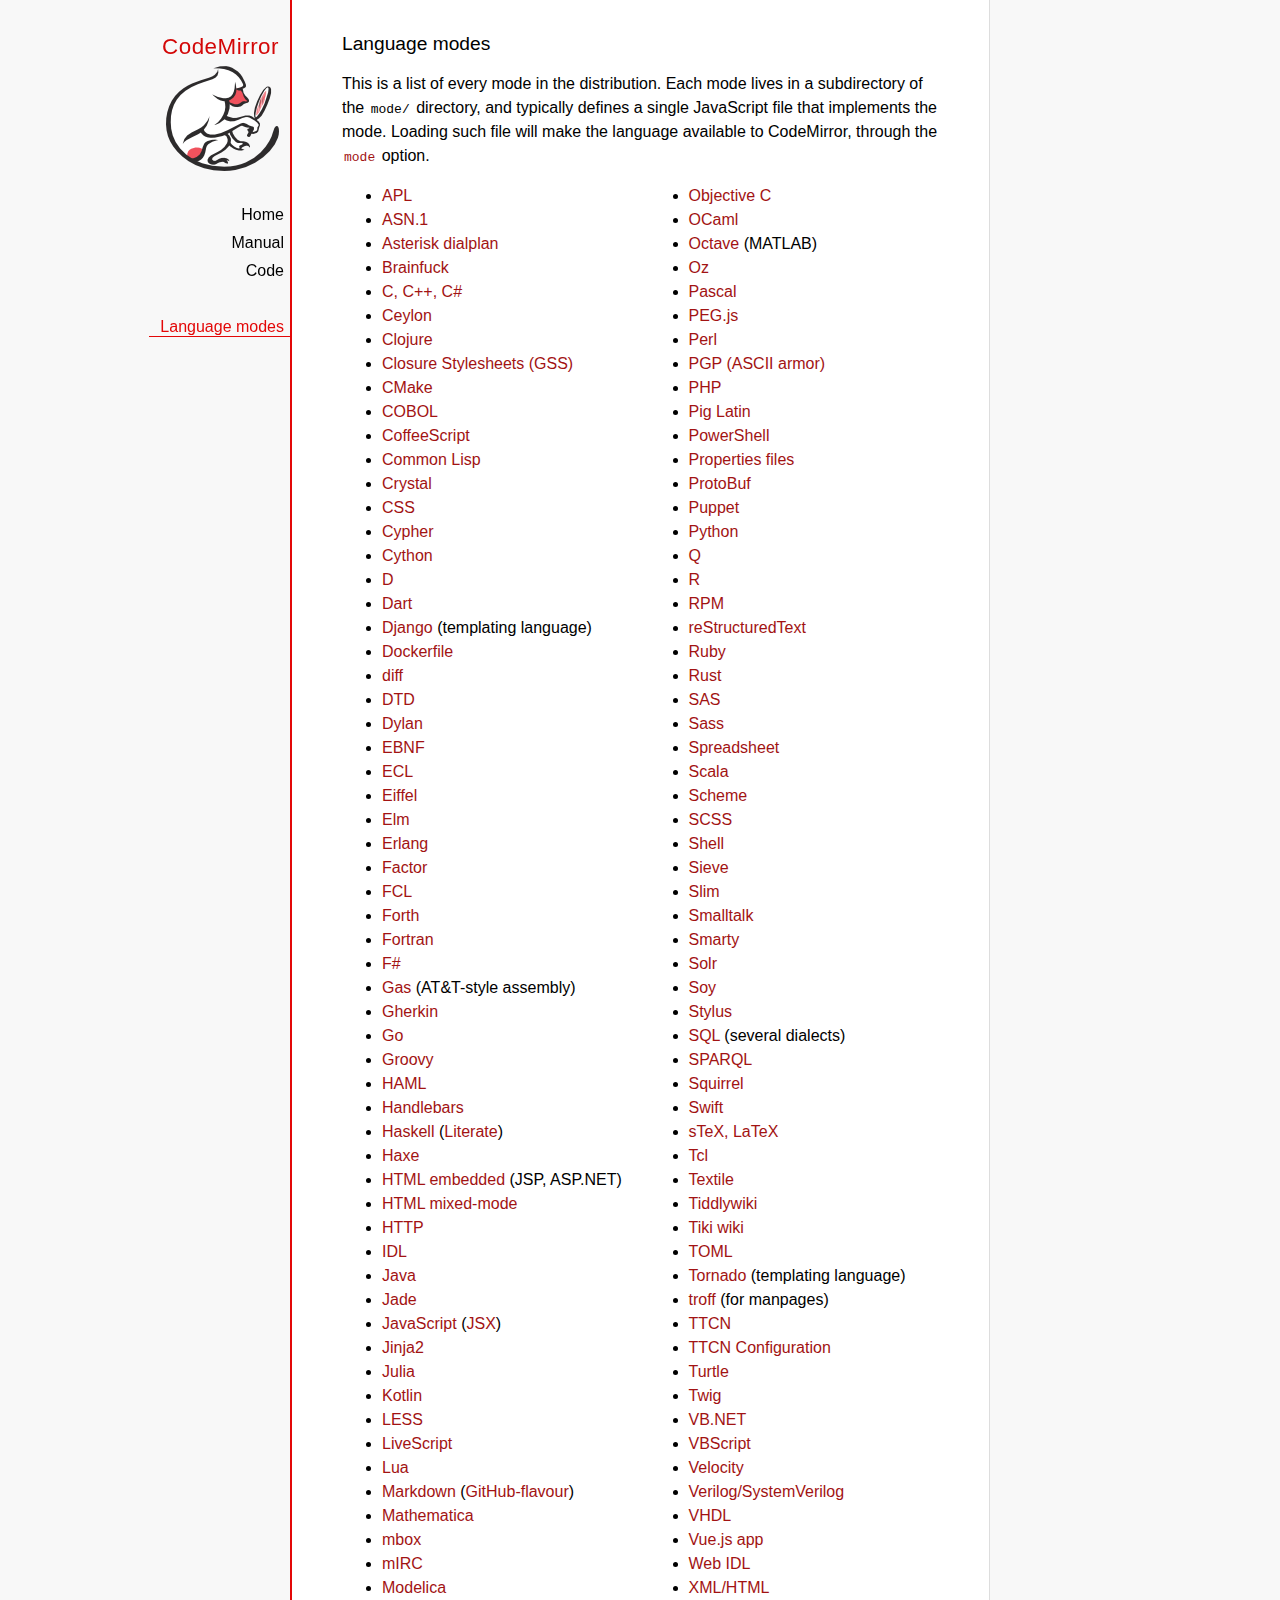
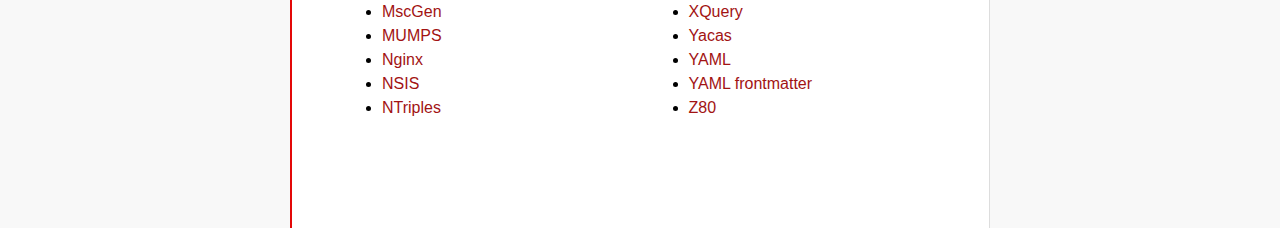
<file: oakling/webserver/static/codemirror/mode/index.html>
<!doctype html>

<title>CodeMirror: Language Modes</title>
<meta charset="utf-8"/>
<link rel=stylesheet href="../doc/docs.css">

<div id=nav>
  <a href="http://codemirror.net"><h1>CodeMirror</h1><img id=logo src="../doc/logo.png"></a>

  <ul>
    <li><a href="../index.html">Home</a>
    <li><a href="../doc/manual.html">Manual</a>
    <li><a href="https://github.com/codemirror/codemirror">Code</a>
  </ul>
  <ul>
    <li><a class=active href="#">Language modes</a>
  </ul>
</div>

<article>

  <h2>Language modes</h2>

  <p>This is a list of every mode in the distribution. Each mode lives
in a subdirectory of the <code>mode/</code> directory, and typically
defines a single JavaScript file that implements the mode. Loading
such file will make the language available to CodeMirror, through
the <a href="../doc/manual.html#option_mode"><code>mode</code></a>
option.</p>

  <div style="-webkit-columns: 100px 2; -moz-columns: 100px 2; columns: 100px 2;">
    <ul style="margin-top: 0">
      <li><a href="apl/index.html">APL</a></li>
      <li><a href="asn.1/index.html">ASN.1</a></li>
      <li><a href="asterisk/index.html">Asterisk dialplan</a></li>
      <li><a href="brainfuck/index.html">Brainfuck</a></li>
      <li><a href="clike/index.html">C, C++, C#</a></li>
      <li><a href="clike/index.html">Ceylon</a></li>
      <li><a href="clojure/index.html">Clojure</a></li>
      <li><a href="css/gss.html">Closure Stylesheets (GSS)</a></li>
      <li><a href="cmake/index.html">CMake</a></li>
      <li><a href="cobol/index.html">COBOL</a></li>
      <li><a href="coffeescript/index.html">CoffeeScript</a></li>
      <li><a href="commonlisp/index.html">Common Lisp</a></li>
      <li><a href="crystal/index.html">Crystal</a></li>
      <li><a href="css/index.html">CSS</a></li>
      <li><a href="cypher/index.html">Cypher</a></li>
      <li><a href="python/index.html">Cython</a></li>
      <li><a href="d/index.html">D</a></li>
      <li><a href="dart/index.html">Dart</a></li>
      <li><a href="django/index.html">Django</a> (templating language)</li>
      <li><a href="dockerfile/index.html">Dockerfile</a></li>
      <li><a href="diff/index.html">diff</a></li>
      <li><a href="dtd/index.html">DTD</a></li>
      <li><a href="dylan/index.html">Dylan</a></li>
      <li><a href="ebnf/index.html">EBNF</a></li>
      <li><a href="ecl/index.html">ECL</a></li>
      <li><a href="eiffel/index.html">Eiffel</a></li>
      <li><a href="elm/index.html">Elm</a></li>
      <li><a href="erlang/index.html">Erlang</a></li>
      <li><a href="factor/index.html">Factor</a></li>
      <li><a href="fcl/index.html">FCL</a></li>
      <li><a href="forth/index.html">Forth</a></li>
      <li><a href="fortran/index.html">Fortran</a></li>
      <li><a href="mllike/index.html">F#</a></li>
      <li><a href="gas/index.html">Gas</a> (AT&amp;T-style assembly)</li>
      <li><a href="gherkin/index.html">Gherkin</a></li>
      <li><a href="go/index.html">Go</a></li>
      <li><a href="groovy/index.html">Groovy</a></li>
      <li><a href="haml/index.html">HAML</a></li>
      <li><a href="handlebars/index.html">Handlebars</a></li>
      <li><a href="haskell/index.html">Haskell</a> (<a href="haskell-literate/index.html">Literate</a>)</li>
      <li><a href="haxe/index.html">Haxe</a></li>
      <li><a href="htmlembedded/index.html">HTML embedded</a> (JSP, ASP.NET)</li>
      <li><a href="htmlmixed/index.html">HTML mixed-mode</a></li>
      <li><a href="http/index.html">HTTP</a></li>
      <li><a href="idl/index.html">IDL</a></li>
      <li><a href="clike/index.html">Java</a></li>
      <li><a href="jade/index.html">Jade</a></li>
      <li><a href="javascript/index.html">JavaScript</a> (<a href="jsx/index.html">JSX</a>)</li>
      <li><a href="jinja2/index.html">Jinja2</a></li>
      <li><a href="julia/index.html">Julia</a></li>
      <li><a href="kotlin/index.html">Kotlin</a></li>
      <li><a href="css/less.html">LESS</a></li>
      <li><a href="livescript/index.html">LiveScript</a></li>
      <li><a href="lua/index.html">Lua</a></li>
      <li><a href="markdown/index.html">Markdown</a> (<a href="gfm/index.html">GitHub-flavour</a>)</li>
      <li><a href="mathematica/index.html">Mathematica</a></li>
      <li><a href="mbox/index.html">mbox</a></li>
      <li><a href="mirc/index.html">mIRC</a></li>
      <li><a href="modelica/index.html">Modelica</a></li>
      <li><a href="mscgen/index.html">MscGen</a></li>
      <li><a href="mumps/index.html">MUMPS</a></li>
      <li><a href="nginx/index.html">Nginx</a></li>
      <li><a href="nsis/index.html">NSIS</a></li>
      <li><a href="ntriples/index.html">NTriples</a></li>
      <li><a href="clike/index.html">Objective C</a></li>
      <li><a href="mllike/index.html">OCaml</a></li>
      <li><a href="octave/index.html">Octave</a> (MATLAB)</li>
      <li><a href="oz/index.html">Oz</a></li>
      <li><a href="pascal/index.html">Pascal</a></li>
      <li><a href="pegjs/index.html">PEG.js</a></li>
      <li><a href="perl/index.html">Perl</a></li>
      <li><a href="asciiarmor/index.html">PGP (ASCII armor)</a></li>
      <li><a href="php/index.html">PHP</a></li>
      <li><a href="pig/index.html">Pig Latin</a></li>
      <li><a href="powershell/index.html">PowerShell</a></li>
      <li><a href="properties/index.html">Properties files</a></li>
      <li><a href="protobuf/index.html">ProtoBuf</a></li>
      <li><a href="puppet/index.html">Puppet</a></li>
      <li><a href="python/index.html">Python</a></li>
      <li><a href="q/index.html">Q</a></li>
      <li><a href="r/index.html">R</a></li>
      <li><a href="rpm/index.html">RPM</a></li>
      <li><a href="rst/index.html">reStructuredText</a></li>
      <li><a href="ruby/index.html">Ruby</a></li>
      <li><a href="rust/index.html">Rust</a></li>
      <li><a href="sas/index.html">SAS</a></li>
      <li><a href="sass/index.html">Sass</a></li>
      <li><a href="spreadsheet/index.html">Spreadsheet</a></li>
      <li><a href="clike/scala.html">Scala</a></li>
      <li><a href="scheme/index.html">Scheme</a></li>
      <li><a href="css/scss.html">SCSS</a></li>
      <li><a href="shell/index.html">Shell</a></li>
      <li><a href="sieve/index.html">Sieve</a></li>
      <li><a href="slim/index.html">Slim</a></li>
      <li><a href="smalltalk/index.html">Smalltalk</a></li>
      <li><a href="smarty/index.html">Smarty</a></li>
      <li><a href="solr/index.html">Solr</a></li>
      <li><a href="soy/index.html">Soy</a></li>
      <li><a href="stylus/index.html">Stylus</a></li>
      <li><a href="sql/index.html">SQL</a> (several dialects)</li>
      <li><a href="sparql/index.html">SPARQL</a></li>
      <li><a href="clike/index.html">Squirrel</a></li>
      <li><a href="swift/index.html">Swift</a></li>
      <li><a href="stex/index.html">sTeX, LaTeX</a></li>
      <li><a href="tcl/index.html">Tcl</a></li>
      <li><a href="textile/index.html">Textile</a></li>
      <li><a href="tiddlywiki/index.html">Tiddlywiki</a></li>
      <li><a href="tiki/index.html">Tiki wiki</a></li>
      <li><a href="toml/index.html">TOML</a></li>
      <li><a href="tornado/index.html">Tornado</a> (templating language)</li>
      <li><a href="troff/index.html">troff</a> (for manpages)</li>
      <li><a href="ttcn/index.html">TTCN</a></li>
      <li><a href="ttcn-cfg/index.html">TTCN Configuration</a></li>
      <li><a href="turtle/index.html">Turtle</a></li>
      <li><a href="twig/index.html">Twig</a></li>
      <li><a href="vb/index.html">VB.NET</a></li>
      <li><a href="vbscript/index.html">VBScript</a></li>
      <li><a href="velocity/index.html">Velocity</a></li>
      <li><a href="verilog/index.html">Verilog/SystemVerilog</a></li>
      <li><a href="vhdl/index.html">VHDL</a></li>
      <li><a href="vue/index.html">Vue.js app</a></li>
      <li><a href="webidl/index.html">Web IDL</a></li>
      <li><a href="xml/index.html">XML/HTML</a></li>
      <li><a href="xquery/index.html">XQuery</a></li>
      <li><a href="yacas/index.html">Yacas</a></li>
      <li><a href="yaml/index.html">YAML</a></li>
      <li><a href="yaml-frontmatter/index.html">YAML frontmatter</a></li>
      <li><a href="z80/index.html">Z80</a></li>
    </ul>
  </div>

</article>
</file>
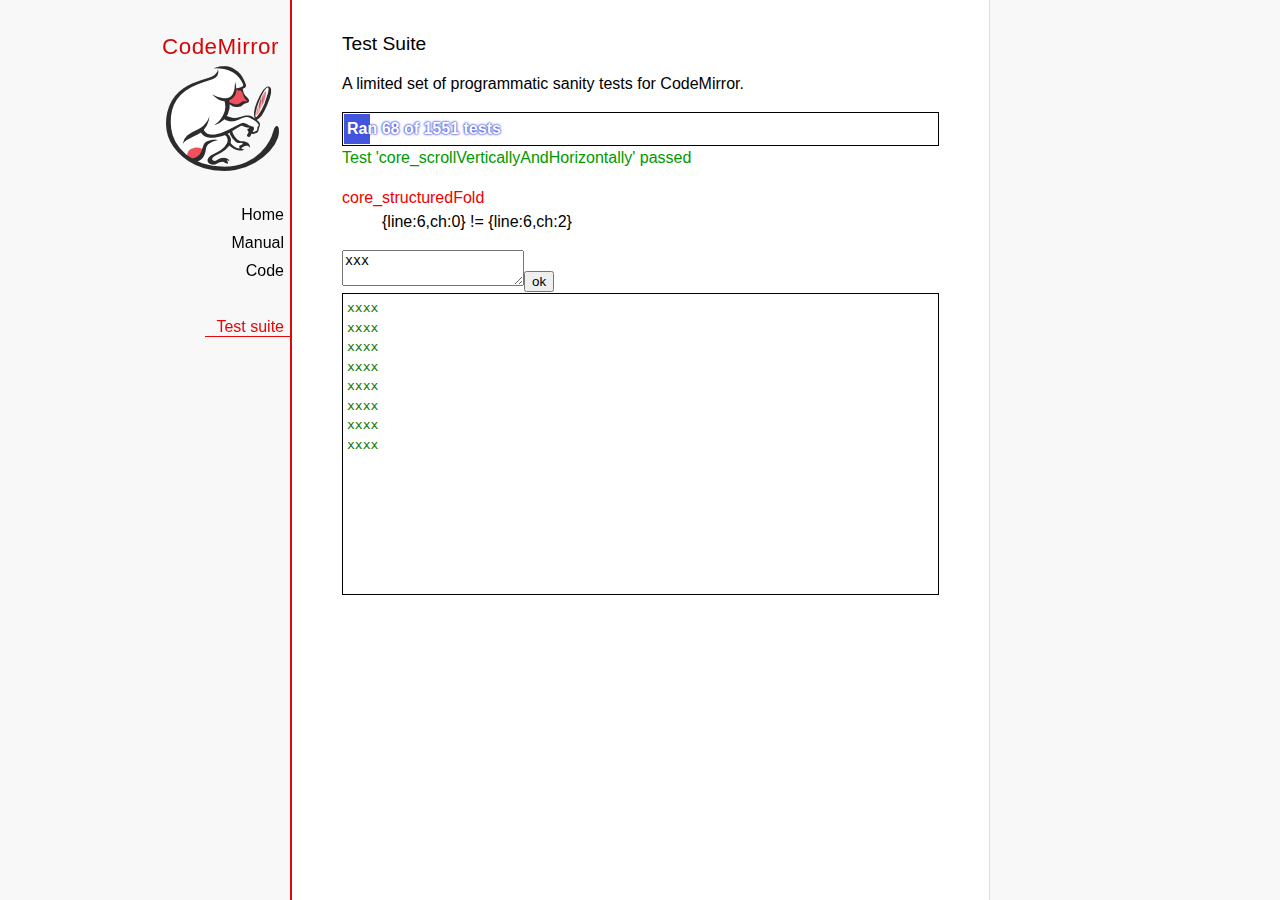
<file: oakling/webserver/static/codemirror/test/index.html>
<!doctype html>

<meta charset="utf-8"/>
<title>CodeMirror: Test Suite</title>
<link rel=stylesheet href="../doc/docs.css">

<link rel="stylesheet" href="../lib/codemirror.css">
<link rel="stylesheet" href="mode_test.css">
<script src="../doc/activebookmark.js"></script>
<script src="../lib/codemirror.js"></script>
<script src="../mode/meta.js"></script>
<script src="../addon/mode/overlay.js"></script>
<script src="../addon/mode/multiplex.js"></script>
<script src="../addon/search/searchcursor.js"></script>
<script src="../addon/dialog/dialog.js"></script>
<script src="../addon/edit/matchbrackets.js"></script>
<script src="../addon/hint/sql-hint.js"></script>
<script src="../addon/comment/comment.js"></script>
<script src="../addon/mode/simple.js"></script>
<script src="../mode/css/css.js"></script>
<script src="../mode/clike/clike.js"></script>
<!-- clike must be after css or vim and sublime tests will fail -->
<script src="../mode/gfm/gfm.js"></script>
<script src="../mode/haml/haml.js"></script>
<script src="../mode/htmlmixed/htmlmixed.js"></script>
<script src="../mode/javascript/javascript.js"></script>
<script src="../mode/jsx/jsx.js"></script>
<script src="../mode/markdown/markdown.js"></script>
<script src="../mode/php/php.js"></script>
<script src="../mode/python/python.js"></script>
<script src="../mode/powershell/powershell.js"></script>
<script src="../mode/ruby/ruby.js"></script>
<script src="../mode/shell/shell.js"></script>
<script src="../mode/slim/slim.js"></script>
<script src="../mode/sql/sql.js"></script>
<script src="../mode/stex/stex.js"></script>
<script src="../mode/textile/textile.js"></script>
<script src="../mode/verilog/verilog.js"></script>
<script src="../mode/xml/xml.js"></script>
<script src="../mode/xquery/xquery.js"></script>
<script src="../keymap/emacs.js"></script>
<script src="../keymap/sublime.js"></script>
<script src="../keymap/vim.js"></script>
<script src="../mode/rust/rust.js"></script>
<script src="../mode/mscgen/mscgen.js"></script>
<script src="../mode/dylan/dylan.js"></script>

<style type="text/css">
  .ok {color: #090;}
  .fail {color: #e00;}
  .error {color: #c90;}
  .done {font-weight: bold;}
  #progress {
  background: #45d;
  color: white;
  text-shadow: 0 0 1px #45d, 0 0 2px #45d, 0 0 3px #45d;
  font-weight: bold;
  white-space: pre;
  }
  #testground {
  visibility: hidden;
  }
  #testground.offscreen {
  visibility: visible;
  position: absolute;
  left: -10000px;
  top: -10000px;
  }
  .CodeMirror { border: 1px solid black; }
</style>

<div id=nav>
  <a href="http://codemirror.net"><h1>CodeMirror</h1><img id=logo src="../doc/logo.png"></a>

  <ul>
    <li><a href="../index.html">Home</a>
    <li><a href="../doc/manual.html">Manual</a>
    <li><a href="https://github.com/codemirror/codemirror">Code</a>
  </ul>
  <ul>
    <li><a class=active href="#">Test suite</a>
  </ul>
</div>

<article>
  <h2>Test Suite</h2>

    <p>A limited set of programmatic sanity tests for CodeMirror.</p>

    <div style="border: 1px solid black; padding: 1px; max-width: 700px;">
      <div style="width: 0px;" id=progress><div style="padding: 3px;">Ran <span id="progress_ran">0</span><span id="progress_total"> of 0</span> tests</div></div>
    </div>
    <p id=status>Please enable JavaScript...</p>
    <div id=output></div>

    <div id=testground></div>

    <script src="driver.js"></script>
    <script src="test.js"></script>
    <script src="doc_test.js"></script>
    <script src="multi_test.js"></script>
    <script src="scroll_test.js"></script>
    <script src="comment_test.js"></script>
    <script src="search_test.js"></script>
    <script src="mode_test.js"></script>

    <script src="../mode/clike/test.js"></script>
    <script src="../mode/css/test.js"></script>
    <script src="../mode/css/gss_test.js"></script>
    <script src="../mode/css/scss_test.js"></script>
    <script src="../mode/css/less_test.js"></script>
    <script src="../mode/gfm/test.js"></script>
    <script src="../mode/haml/test.js"></script>
    <script src="../mode/javascript/test.js"></script>
    <script src="../mode/jsx/test.js"></script>
    <script src="../mode/markdown/test.js"></script>
    <script src="../mode/php/test.js"></script>
    <script src="../mode/powershell/test.js"></script>
    <script src="../mode/ruby/test.js"></script>
    <script src="../mode/shell/test.js"></script>
    <script src="../mode/slim/test.js"></script>
    <script src="../mode/stex/test.js"></script>
    <script src="../mode/textile/test.js"></script>
    <script src="../mode/verilog/test.js"></script>
    <script src="../mode/xml/test.js"></script>
    <script src="../mode/xquery/test.js"></script>
    <script src="../mode/python/test.js"></script>
    <script src="../mode/rust/test.js"></script>
    <script src="../mode/mscgen/mscgen_test.js"></script>
    <script src="../mode/mscgen/xu_test.js"></script>
    <script src="../mode/mscgen/msgenny_test.js"></script>
    <script src="../mode/dylan/test.js"></script>
    <script src="../addon/mode/multiplex_test.js"></script>
    <script src="emacs_test.js"></script>
    <script src="sql-hint-test.js"></script>
    <script src="sublime_test.js"></script>
    <script src="vim_test.js"></script>
    <script>
      window.onload = runHarness;
      CodeMirror.on(window, 'hashchange', runHarness);

      function esc(str) {
        return str.replace(/[<&]/, function(ch) { return ch == "<" ? "&lt;" : "&amp;"; });
      }

      var output = document.getElementById("output"),
          progress = document.getElementById("progress"),
          progressRan = document.getElementById("progress_ran").childNodes[0],
          progressTotal = document.getElementById("progress_total").childNodes[0];
      var count = 0,
          failed = 0,
          skipped = 0,
          bad = "",
          running = false, // Flag that states tests are running
          quit = false, // Flag to quit tests ASAP
          verbose = false; // Adds message for *every* test to output

      function runHarness(){
        if (running) {
          quit = true;
          setStatus("Restarting tests...", '', true);
          setTimeout(function(){runHarness();}, 500);
          return;
        }
        filters = [];
        verbose = false;
        if (window.location.hash.substr(1)){
          var strings = window.location.hash.substr(1).split(",");
          while (strings.length) {
            var s = strings.shift();
            if (s === "verbose")
              verbose = true;
            else
              filters.push(parseTestFilter(decodeURIComponent(s)));
          }
        }
        quit = false;
        running = true;
        setStatus("Loading tests...");
        count = 0;
        failed = 0;
        skipped = 0;
        bad = "";
        totalTests = countTests();
        progressTotal.nodeValue = " of " + totalTests;
        progressRan.nodeValue = count;
        output.innerHTML = '';
        document.getElementById("testground").innerHTML = "<form>" +
          "<textarea id=\"code\" name=\"code\"></textarea>" +
          "<input type=submit value=ok name=submit>" +
          "</form>";
        runTests(displayTest);
      }

      function setStatus(message, className, force){
        if (quit && !force) return;
        if (!message) throw("must provide message");
        var status = document.getElementById("status").childNodes[0];
        status.nodeValue = message;
        status.parentNode.className = className;
      }
      function addOutput(name, className, code){
        var newOutput = document.createElement("dl");
        var newTitle = document.createElement("dt");
        newTitle.className = className;
        newTitle.appendChild(document.createTextNode(name));
        newOutput.appendChild(newTitle);
        var newMessage = document.createElement("dd");
        newMessage.innerHTML = code;
        newOutput.appendChild(newTitle);
        newOutput.appendChild(newMessage);
        output.appendChild(newOutput);
      }
      function displayTest(type, name, customMessage) {
        var message = "???";
        if (type != "done" && type != "skipped") ++count;
        progress.style.width = (count * (progress.parentNode.clientWidth - 2) / totalTests) + "px";
        progressRan.nodeValue = count;
        if (type == "ok") {
          message = "Test '" + name + "' passed";
          if (!verbose) customMessage = false;
        } else if (type == "skipped") {
          message = "Test '" + name + "' skipped";
          ++skipped;
          if (!verbose) customMessage = false;
        } else if (type == "expected") {
          message = "Test '" + name + "' failed as expected";
          if (!verbose) customMessage = false;
        } else if (type == "error" || type == "fail") {
          ++failed;
          message = "Test '" + name + "' failed";
        } else if (type == "done") {
          if (failed) {
            type += " fail";
            message = failed + " failure" + (failed > 1 ? "s" : "");
          } else if (count < totalTests) {
            failed = totalTests - count;
            type += " fail";
            message = failed + " failure" + (failed > 1 ? "s" : "");
          } else {
            type += " ok";
            message = "All passed";
            if (skipped) {
              message += " (" + skipped + " skipped)";
            }
          }
          progressTotal.nodeValue = '';
          customMessage = true; // Hack to avoid adding to output
        }
        if (verbose && !customMessage)  customMessage = message;
        setStatus(message, type);
        if (customMessage && customMessage.length > 0) {
          addOutput(name, type, customMessage);
        }
      }
    </script>

</article>
</file>
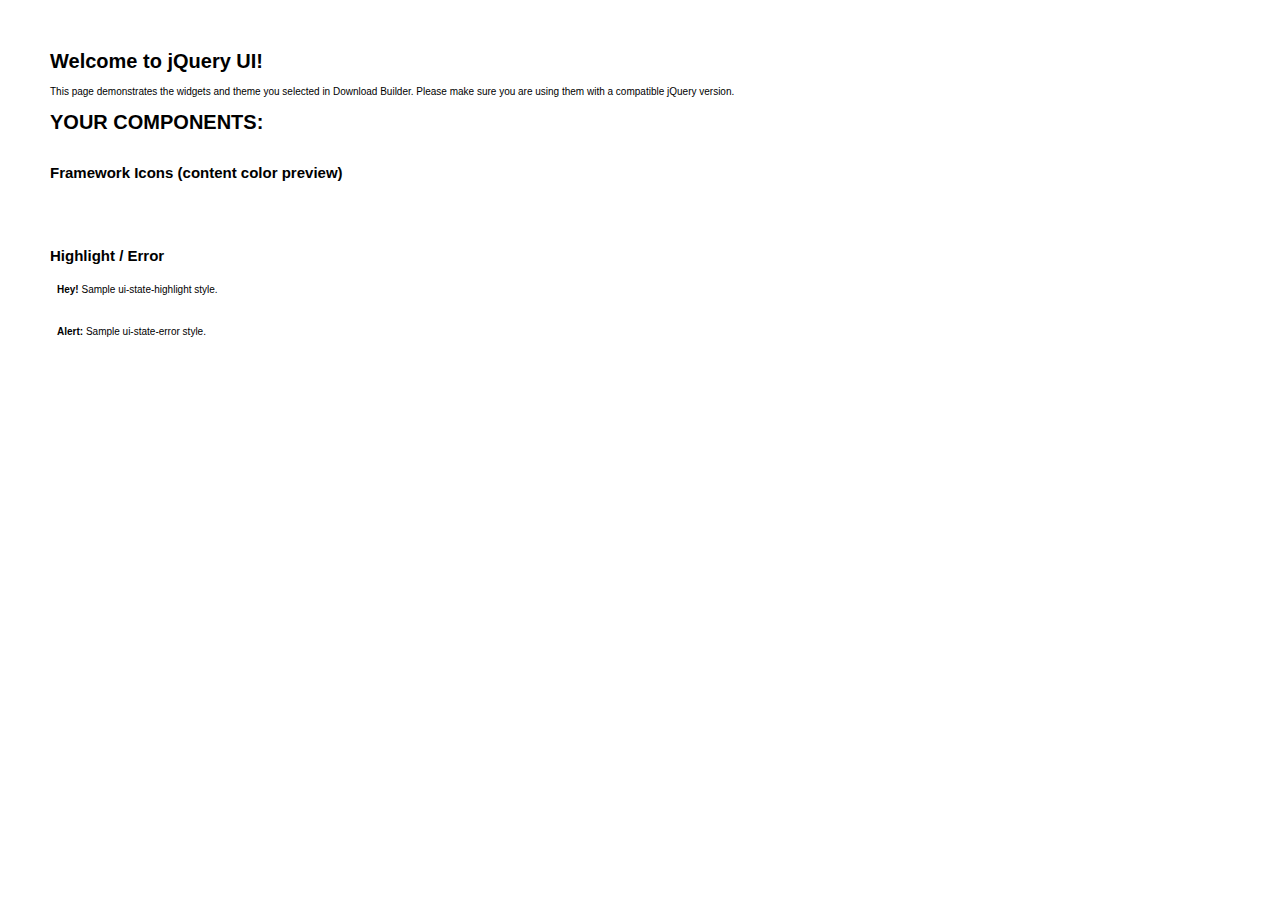
<file: oakling/webserver/static/assets/js/jquery-ui/index.html>
<!doctype html>
<html lang="us">
<head>
	<meta charset="utf-8">
	<title>jQuery UI Example Page</title>
	<link href="jquery-ui.css" rel="stylesheet">
	<style>
	body{
		font: 62.5% "Trebuchet MS", sans-serif;
		margin: 50px;
	}
	.demoHeaders {
		margin-top: 2em;
	}
	#dialog-link {
		padding: .4em 1em .4em 20px;
		text-decoration: none;
		position: relative;
	}
	#dialog-link span.ui-icon {
		margin: 0 5px 0 0;
		position: absolute;
		left: .2em;
		top: 50%;
		margin-top: -8px;
	}
	#icons {
		margin: 0;
		padding: 0;
	}
	#icons li {
		margin: 2px;
		position: relative;
		padding: 4px 0;
		cursor: pointer;
		float: left;
		list-style: none;
	}
	#icons span.ui-icon {
		float: left;
		margin: 0 4px;
	}
	.fakewindowcontain .ui-widget-overlay {
		position: absolute;
	}
	select {
		width: 200px;
	}
	</style>
</head>
<body>

<h1>Welcome to jQuery UI!</h1>

<div class="ui-widget">
	<p>This page demonstrates the widgets and theme you selected in Download Builder. Please make sure you are using them with a compatible jQuery version.</p>
</div>

<h1>YOUR COMPONENTS:</h1>












<h2 class="demoHeaders">Framework Icons (content color preview)</h2>
<ul id="icons" class="ui-widget ui-helper-clearfix">
	<li class="ui-state-default ui-corner-all" title=".ui-icon-carat-1-n"><span class="ui-icon ui-icon-carat-1-n"></span></li>
	<li class="ui-state-default ui-corner-all" title=".ui-icon-carat-1-ne"><span class="ui-icon ui-icon-carat-1-ne"></span></li>
	<li class="ui-state-default ui-corner-all" title=".ui-icon-carat-1-e"><span class="ui-icon ui-icon-carat-1-e"></span></li>
	<li class="ui-state-default ui-corner-all" title=".ui-icon-carat-1-se"><span class="ui-icon ui-icon-carat-1-se"></span></li>
	<li class="ui-state-default ui-corner-all" title=".ui-icon-carat-1-s"><span class="ui-icon ui-icon-carat-1-s"></span></li>
	<li class="ui-state-default ui-corner-all" title=".ui-icon-carat-1-sw"><span class="ui-icon ui-icon-carat-1-sw"></span></li>
	<li class="ui-state-default ui-corner-all" title=".ui-icon-carat-1-w"><span class="ui-icon ui-icon-carat-1-w"></span></li>
	<li class="ui-state-default ui-corner-all" title=".ui-icon-carat-1-nw"><span class="ui-icon ui-icon-carat-1-nw"></span></li>
	<li class="ui-state-default ui-corner-all" title=".ui-icon-carat-2-n-s"><span class="ui-icon ui-icon-carat-2-n-s"></span></li>
	<li class="ui-state-default ui-corner-all" title=".ui-icon-carat-2-e-w"><span class="ui-icon ui-icon-carat-2-e-w"></span></li>
	<li class="ui-state-default ui-corner-all" title=".ui-icon-triangle-1-n"><span class="ui-icon ui-icon-triangle-1-n"></span></li>
	<li class="ui-state-default ui-corner-all" title=".ui-icon-triangle-1-ne"><span class="ui-icon ui-icon-triangle-1-ne"></span></li>
	<li class="ui-state-default ui-corner-all" title=".ui-icon-triangle-1-e"><span class="ui-icon ui-icon-triangle-1-e"></span></li>
	<li class="ui-state-default ui-corner-all" title=".ui-icon-triangle-1-se"><span class="ui-icon ui-icon-triangle-1-se"></span></li>
	<li class="ui-state-default ui-corner-all" title=".ui-icon-triangle-1-s"><span class="ui-icon ui-icon-triangle-1-s"></span></li>
	<li class="ui-state-default ui-corner-all" title=".ui-icon-triangle-1-sw"><span class="ui-icon ui-icon-triangle-1-sw"></span></li>
	<li class="ui-state-default ui-corner-all" title=".ui-icon-triangle-1-w"><span class="ui-icon ui-icon-triangle-1-w"></span></li>
	<li class="ui-state-default ui-corner-all" title=".ui-icon-triangle-1-nw"><span class="ui-icon ui-icon-triangle-1-nw"></span></li>
	<li class="ui-state-default ui-corner-all" title=".ui-icon-triangle-2-n-s"><span class="ui-icon ui-icon-triangle-2-n-s"></span></li>
	<li class="ui-state-default ui-corner-all" title=".ui-icon-triangle-2-e-w"><span class="ui-icon ui-icon-triangle-2-e-w"></span></li>
	<li class="ui-state-default ui-corner-all" title=".ui-icon-arrow-1-n"><span class="ui-icon ui-icon-arrow-1-n"></span></li>
	<li class="ui-state-default ui-corner-all" title=".ui-icon-arrow-1-ne"><span class="ui-icon ui-icon-arrow-1-ne"></span></li>
	<li class="ui-state-default ui-corner-all" title=".ui-icon-arrow-1-e"><span class="ui-icon ui-icon-arrow-1-e"></span></li>
	<li class="ui-state-default ui-corner-all" title=".ui-icon-arrow-1-se"><span class="ui-icon ui-icon-arrow-1-se"></span></li>
	<li class="ui-state-default ui-corner-all" title=".ui-icon-arrow-1-s"><span class="ui-icon ui-icon-arrow-1-s"></span></li>
	<li class="ui-state-default ui-corner-all" title=".ui-icon-arrow-1-sw"><span class="ui-icon ui-icon-arrow-1-sw"></span></li>
	<li class="ui-state-default ui-corner-all" title=".ui-icon-arrow-1-w"><span class="ui-icon ui-icon-arrow-1-w"></span></li>
	<li class="ui-state-default ui-corner-all" title=".ui-icon-arrow-1-nw"><span class="ui-icon ui-icon-arrow-1-nw"></span></li>
	<li class="ui-state-default ui-corner-all" title=".ui-icon-arrow-2-n-s"><span class="ui-icon ui-icon-arrow-2-n-s"></span></li>
	<li class="ui-state-default ui-corner-all" title=".ui-icon-arrow-2-ne-sw"><span class="ui-icon ui-icon-arrow-2-ne-sw"></span></li>
	<li class="ui-state-default ui-corner-all" title=".ui-icon-arrow-2-e-w"><span class="ui-icon ui-icon-arrow-2-e-w"></span></li>
	<li class="ui-state-default ui-corner-all" title=".ui-icon-arrow-2-se-nw"><span class="ui-icon ui-icon-arrow-2-se-nw"></span></li>
	<li class="ui-state-default ui-corner-all" title=".ui-icon-arrowstop-1-n"><span class="ui-icon ui-icon-arrowstop-1-n"></span></li>
	<li class="ui-state-default ui-corner-all" title=".ui-icon-arrowstop-1-e"><span class="ui-icon ui-icon-arrowstop-1-e"></span></li>
	<li class="ui-state-default ui-corner-all" title=".ui-icon-arrowstop-1-s"><span class="ui-icon ui-icon-arrowstop-1-s"></span></li>
	<li class="ui-state-default ui-corner-all" title=".ui-icon-arrowstop-1-w"><span class="ui-icon ui-icon-arrowstop-1-w"></span></li>
	<li class="ui-state-default ui-corner-all" title=".ui-icon-arrowthick-1-n"><span class="ui-icon ui-icon-arrowthick-1-n"></span></li>
	<li class="ui-state-default ui-corner-all" title=".ui-icon-arrowthick-1-ne"><span class="ui-icon ui-icon-arrowthick-1-ne"></span></li>
	<li class="ui-state-default ui-corner-all" title=".ui-icon-arrowthick-1-e"><span class="ui-icon ui-icon-arrowthick-1-e"></span></li>
	<li class="ui-state-default ui-corner-all" title=".ui-icon-arrowthick-1-se"><span class="ui-icon ui-icon-arrowthick-1-se"></span></li>
	<li class="ui-state-default ui-corner-all" title=".ui-icon-arrowthick-1-s"><span class="ui-icon ui-icon-arrowthick-1-s"></span></li>
	<li class="ui-state-default ui-corner-all" title=".ui-icon-arrowthick-1-sw"><span class="ui-icon ui-icon-arrowthick-1-sw"></span></li>
	<li class="ui-state-default ui-corner-all" title=".ui-icon-arrowthick-1-w"><span class="ui-icon ui-icon-arrowthick-1-w"></span></li>
	<li class="ui-state-default ui-corner-all" title=".ui-icon-arrowthick-1-nw"><span class="ui-icon ui-icon-arrowthick-1-nw"></span></li>
	<li class="ui-state-default ui-corner-all" title=".ui-icon-arrowthick-2-n-s"><span class="ui-icon ui-icon-arrowthick-2-n-s"></span></li>
	<li class="ui-state-default ui-corner-all" title=".ui-icon-arrowthick-2-ne-sw"><span class="ui-icon ui-icon-arrowthick-2-ne-sw"></span></li>
	<li class="ui-state-default ui-corner-all" title=".ui-icon-arrowthick-2-e-w"><span class="ui-icon ui-icon-arrowthick-2-e-w"></span></li>
	<li class="ui-state-default ui-corner-all" title=".ui-icon-arrowthick-2-se-nw"><span class="ui-icon ui-icon-arrowthick-2-se-nw"></span></li>
	<li class="ui-state-default ui-corner-all" title=".ui-icon-arrowthickstop-1-n"><span class="ui-icon ui-icon-arrowthickstop-1-n"></span></li>
	<li class="ui-state-default ui-corner-all" title=".ui-icon-arrowthickstop-1-e"><span class="ui-icon ui-icon-arrowthickstop-1-e"></span></li>
	<li class="ui-state-default ui-corner-all" title=".ui-icon-arrowthickstop-1-s"><span class="ui-icon ui-icon-arrowthickstop-1-s"></span></li>
	<li class="ui-state-default ui-corner-all" title=".ui-icon-arrowthickstop-1-w"><span class="ui-icon ui-icon-arrowthickstop-1-w"></span></li>
	<li class="ui-state-default ui-corner-all" title=".ui-icon-arrowreturnthick-1-w"><span class="ui-icon ui-icon-arrowreturnthick-1-w"></span></li>
	<li class="ui-state-default ui-corner-all" title=".ui-icon-arrowreturnthick-1-n"><span class="ui-icon ui-icon-arrowreturnthick-1-n"></span></li>
	<li class="ui-state-default ui-corner-all" title=".ui-icon-arrowreturnthick-1-e"><span class="ui-icon ui-icon-arrowreturnthick-1-e"></span></li>
	<li class="ui-state-default ui-corner-all" title=".ui-icon-arrowreturnthick-1-s"><span class="ui-icon ui-icon-arrowreturnthick-1-s"></span></li>
	<li class="ui-state-default ui-corner-all" title=".ui-icon-arrowreturn-1-w"><span class="ui-icon ui-icon-arrowreturn-1-w"></span></li>
	<li class="ui-state-default ui-corner-all" title=".ui-icon-arrowreturn-1-n"><span class="ui-icon ui-icon-arrowreturn-1-n"></span></li>
	<li class="ui-state-default ui-corner-all" title=".ui-icon-arrowreturn-1-e"><span class="ui-icon ui-icon-arrowreturn-1-e"></span></li>
	<li class="ui-state-default ui-corner-all" title=".ui-icon-arrowreturn-1-s"><span class="ui-icon ui-icon-arrowreturn-1-s"></span></li>
	<li class="ui-state-default ui-corner-all" title=".ui-icon-arrowrefresh-1-w"><span class="ui-icon ui-icon-arrowrefresh-1-w"></span></li>
	<li class="ui-state-default ui-corner-all" title=".ui-icon-arrowrefresh-1-n"><span class="ui-icon ui-icon-arrowrefresh-1-n"></span></li>
	<li class="ui-state-default ui-corner-all" title=".ui-icon-arrowrefresh-1-e"><span class="ui-icon ui-icon-arrowrefresh-1-e"></span></li>
	<li class="ui-state-default ui-corner-all" title=".ui-icon-arrowrefresh-1-s"><span class="ui-icon ui-icon-arrowrefresh-1-s"></span></li>
	<li class="ui-state-default ui-corner-all" title=".ui-icon-arrow-4"><span class="ui-icon ui-icon-arrow-4"></span></li>
	<li class="ui-state-default ui-corner-all" title=".ui-icon-arrow-4-diag"><span class="ui-icon ui-icon-arrow-4-diag"></span></li>
	<li class="ui-state-default ui-corner-all" title=".ui-icon-extlink"><span class="ui-icon ui-icon-extlink"></span></li>
	<li class="ui-state-default ui-corner-all" title=".ui-icon-newwin"><span class="ui-icon ui-icon-newwin"></span></li>
	<li class="ui-state-default ui-corner-all" title=".ui-icon-refresh"><span class="ui-icon ui-icon-refresh"></span></li>
	<li class="ui-state-default ui-corner-all" title=".ui-icon-shuffle"><span class="ui-icon ui-icon-shuffle"></span></li>
	<li class="ui-state-default ui-corner-all" title=".ui-icon-transfer-e-w"><span class="ui-icon ui-icon-transfer-e-w"></span></li>
	<li class="ui-state-default ui-corner-all" title=".ui-icon-transferthick-e-w"><span class="ui-icon ui-icon-transferthick-e-w"></span></li>
	<li class="ui-state-default ui-corner-all" title=".ui-icon-folder-collapsed"><span class="ui-icon ui-icon-folder-collapsed"></span></li>
	<li class="ui-state-default ui-corner-all" title=".ui-icon-folder-open"><span class="ui-icon ui-icon-folder-open"></span></li>
	<li class="ui-state-default ui-corner-all" title=".ui-icon-document"><span class="ui-icon ui-icon-document"></span></li>
	<li class="ui-state-default ui-corner-all" title=".ui-icon-document-b"><span class="ui-icon ui-icon-document-b"></span></li>
	<li class="ui-state-default ui-corner-all" title=".ui-icon-note"><span class="ui-icon ui-icon-note"></span></li>
	<li class="ui-state-default ui-corner-all" title=".ui-icon-mail-closed"><span class="ui-icon ui-icon-mail-closed"></span></li>
	<li class="ui-state-default ui-corner-all" title=".ui-icon-mail-open"><span class="ui-icon ui-icon-mail-open"></span></li>
	<li class="ui-state-default ui-corner-all" title=".ui-icon-suitcase"><span class="ui-icon ui-icon-suitcase"></span></li>
	<li class="ui-state-default ui-corner-all" title=".ui-icon-comment"><span class="ui-icon ui-icon-comment"></span></li>
	<li class="ui-state-default ui-corner-all" title=".ui-icon-person"><span class="ui-icon ui-icon-person"></span></li>
	<li class="ui-state-default ui-corner-all" title=".ui-icon-print"><span class="ui-icon ui-icon-print"></span></li>
	<li class="ui-state-default ui-corner-all" title=".ui-icon-trash"><span class="ui-icon ui-icon-trash"></span></li>
	<li class="ui-state-default ui-corner-all" title=".ui-icon-locked"><span class="ui-icon ui-icon-locked"></span></li>
	<li class="ui-state-default ui-corner-all" title=".ui-icon-unlocked"><span class="ui-icon ui-icon-unlocked"></span></li>
	<li class="ui-state-default ui-corner-all" title=".ui-icon-bookmark"><span class="ui-icon ui-icon-bookmark"></span></li>
	<li class="ui-state-default ui-corner-all" title=".ui-icon-tag"><span class="ui-icon ui-icon-tag"></span></li>
	<li class="ui-state-default ui-corner-all" title=".ui-icon-home"><span class="ui-icon ui-icon-home"></span></li>
	<li class="ui-state-default ui-corner-all" title=".ui-icon-flag"><span class="ui-icon ui-icon-flag"></span></li>
	<li class="ui-state-default ui-corner-all" title=".ui-icon-calculator"><span class="ui-icon ui-icon-calculator"></span></li>
	<li class="ui-state-default ui-corner-all" title=".ui-icon-cart"><span class="ui-icon ui-icon-cart"></span></li>
	<li class="ui-state-default ui-corner-all" title=".ui-icon-pencil"><span class="ui-icon ui-icon-pencil"></span></li>
	<li class="ui-state-default ui-corner-all" title=".ui-icon-clock"><span class="ui-icon ui-icon-clock"></span></li>
	<li class="ui-state-default ui-corner-all" title=".ui-icon-disk"><span class="ui-icon ui-icon-disk"></span></li>
	<li class="ui-state-default ui-corner-all" title=".ui-icon-calendar"><span class="ui-icon ui-icon-calendar"></span></li>
	<li class="ui-state-default ui-corner-all" title=".ui-icon-zoomin"><span class="ui-icon ui-icon-zoomin"></span></li>
	<li class="ui-state-default ui-corner-all" title=".ui-icon-zoomout"><span class="ui-icon ui-icon-zoomout"></span></li>
	<li class="ui-state-default ui-corner-all" title=".ui-icon-search"><span class="ui-icon ui-icon-search"></span></li>
	<li class="ui-state-default ui-corner-all" title=".ui-icon-wrench"><span class="ui-icon ui-icon-wrench"></span></li>
	<li class="ui-state-default ui-corner-all" title=".ui-icon-gear"><span class="ui-icon ui-icon-gear"></span></li>
	<li class="ui-state-default ui-corner-all" title=".ui-icon-heart"><span class="ui-icon ui-icon-heart"></span></li>
	<li class="ui-state-default ui-corner-all" title=".ui-icon-star"><span class="ui-icon ui-icon-star"></span></li>
	<li class="ui-state-default ui-corner-all" title=".ui-icon-link"><span class="ui-icon ui-icon-link"></span></li>
	<li class="ui-state-default ui-corner-all" title=".ui-icon-cancel"><span class="ui-icon ui-icon-cancel"></span></li>
	<li class="ui-state-default ui-corner-all" title=".ui-icon-plus"><span class="ui-icon ui-icon-plus"></span></li>
	<li class="ui-state-default ui-corner-all" title=".ui-icon-plusthick"><span class="ui-icon ui-icon-plusthick"></span></li>
	<li class="ui-state-default ui-corner-all" title=".ui-icon-minus"><span class="ui-icon ui-icon-minus"></span></li>
	<li class="ui-state-default ui-corner-all" title=".ui-icon-minusthick"><span class="ui-icon ui-icon-minusthick"></span></li>
	<li class="ui-state-default ui-corner-all" title=".ui-icon-close"><span class="ui-icon ui-icon-close"></span></li>
	<li class="ui-state-default ui-corner-all" title=".ui-icon-closethick"><span class="ui-icon ui-icon-closethick"></span></li>
	<li class="ui-state-default ui-corner-all" title=".ui-icon-key"><span class="ui-icon ui-icon-key"></span></li>
	<li class="ui-state-default ui-corner-all" title=".ui-icon-lightbulb"><span class="ui-icon ui-icon-lightbulb"></span></li>
	<li class="ui-state-default ui-corner-all" title=".ui-icon-scissors"><span class="ui-icon ui-icon-scissors"></span></li>
	<li class="ui-state-default ui-corner-all" title=".ui-icon-clipboard"><span class="ui-icon ui-icon-clipboard"></span></li>
	<li class="ui-state-default ui-corner-all" title=".ui-icon-copy"><span class="ui-icon ui-icon-copy"></span></li>
	<li class="ui-state-default ui-corner-all" title=".ui-icon-contact"><span class="ui-icon ui-icon-contact"></span></li>
	<li class="ui-state-default ui-corner-all" title=".ui-icon-image"><span class="ui-icon ui-icon-image"></span></li>
	<li class="ui-state-default ui-corner-all" title=".ui-icon-video"><span class="ui-icon ui-icon-video"></span></li>
	<li class="ui-state-default ui-corner-all" title=".ui-icon-script"><span class="ui-icon ui-icon-script"></span></li>
	<li class="ui-state-default ui-corner-all" title=".ui-icon-alert"><span class="ui-icon ui-icon-alert"></span></li>
	<li class="ui-state-default ui-corner-all" title=".ui-icon-info"><span class="ui-icon ui-icon-info"></span></li>
	<li class="ui-state-default ui-corner-all" title=".ui-icon-notice"><span class="ui-icon ui-icon-notice"></span></li>
	<li class="ui-state-default ui-corner-all" title=".ui-icon-help"><span class="ui-icon ui-icon-help"></span></li>
	<li class="ui-state-default ui-corner-all" title=".ui-icon-check"><span class="ui-icon ui-icon-check"></span></li>
	<li class="ui-state-default ui-corner-all" title=".ui-icon-bullet"><span class="ui-icon ui-icon-bullet"></span></li>
	<li class="ui-state-default ui-corner-all" title=".ui-icon-radio-off"><span class="ui-icon ui-icon-radio-off"></span></li>
	<li class="ui-state-default ui-corner-all" title=".ui-icon-radio-on"><span class="ui-icon ui-icon-radio-on"></span></li>
	<li class="ui-state-default ui-corner-all" title=".ui-icon-pin-w"><span class="ui-icon ui-icon-pin-w"></span></li>
	<li class="ui-state-default ui-corner-all" title=".ui-icon-pin-s"><span class="ui-icon ui-icon-pin-s"></span></li>
	<li class="ui-state-default ui-corner-all" title=".ui-icon-play"><span class="ui-icon ui-icon-play"></span></li>
	<li class="ui-state-default ui-corner-all" title=".ui-icon-pause"><span class="ui-icon ui-icon-pause"></span></li>
	<li class="ui-state-default ui-corner-all" title=".ui-icon-seek-next"><span class="ui-icon ui-icon-seek-next"></span></li>
	<li class="ui-state-default ui-corner-all" title=".ui-icon-seek-prev"><span class="ui-icon ui-icon-seek-prev"></span></li>
	<li class="ui-state-default ui-corner-all" title=".ui-icon-seek-end"><span class="ui-icon ui-icon-seek-end"></span></li>
	<li class="ui-state-default ui-corner-all" title=".ui-icon-seek-first"><span class="ui-icon ui-icon-seek-first"></span></li>
	<li class="ui-state-default ui-corner-all" title=".ui-icon-stop"><span class="ui-icon ui-icon-stop"></span></li>
	<li class="ui-state-default ui-corner-all" title=".ui-icon-eject"><span class="ui-icon ui-icon-eject"></span></li>
	<li class="ui-state-default ui-corner-all" title=".ui-icon-volume-off"><span class="ui-icon ui-icon-volume-off"></span></li>
	<li class="ui-state-default ui-corner-all" title=".ui-icon-volume-on"><span class="ui-icon ui-icon-volume-on"></span></li>
	<li class="ui-state-default ui-corner-all" title=".ui-icon-power"><span class="ui-icon ui-icon-power"></span></li>
	<li class="ui-state-default ui-corner-all" title=".ui-icon-signal-diag"><span class="ui-icon ui-icon-signal-diag"></span></li>
	<li class="ui-state-default ui-corner-all" title=".ui-icon-signal"><span class="ui-icon ui-icon-signal"></span></li>
	<li class="ui-state-default ui-corner-all" title=".ui-icon-battery-0"><span class="ui-icon ui-icon-battery-0"></span></li>
	<li class="ui-state-default ui-corner-all" title=".ui-icon-battery-1"><span class="ui-icon ui-icon-battery-1"></span></li>
	<li class="ui-state-default ui-corner-all" title=".ui-icon-battery-2"><span class="ui-icon ui-icon-battery-2"></span></li>
	<li class="ui-state-default ui-corner-all" title=".ui-icon-battery-3"><span class="ui-icon ui-icon-battery-3"></span></li>
	<li class="ui-state-default ui-corner-all" title=".ui-icon-circle-plus"><span class="ui-icon ui-icon-circle-plus"></span></li>
	<li class="ui-state-default ui-corner-all" title=".ui-icon-circle-minus"><span class="ui-icon ui-icon-circle-minus"></span></li>
	<li class="ui-state-default ui-corner-all" title=".ui-icon-circle-close"><span class="ui-icon ui-icon-circle-close"></span></li>
	<li class="ui-state-default ui-corner-all" title=".ui-icon-circle-triangle-e"><span class="ui-icon ui-icon-circle-triangle-e"></span></li>
	<li class="ui-state-default ui-corner-all" title=".ui-icon-circle-triangle-s"><span class="ui-icon ui-icon-circle-triangle-s"></span></li>
	<li class="ui-state-default ui-corner-all" title=".ui-icon-circle-triangle-w"><span class="ui-icon ui-icon-circle-triangle-w"></span></li>
	<li class="ui-state-default ui-corner-all" title=".ui-icon-circle-triangle-n"><span class="ui-icon ui-icon-circle-triangle-n"></span></li>
	<li class="ui-state-default ui-corner-all" title=".ui-icon-circle-arrow-e"><span class="ui-icon ui-icon-circle-arrow-e"></span></li>
	<li class="ui-state-default ui-corner-all" title=".ui-icon-circle-arrow-s"><span class="ui-icon ui-icon-circle-arrow-s"></span></li>
	<li class="ui-state-default ui-corner-all" title=".ui-icon-circle-arrow-w"><span class="ui-icon ui-icon-circle-arrow-w"></span></li>
	<li class="ui-state-default ui-corner-all" title=".ui-icon-circle-arrow-n"><span class="ui-icon ui-icon-circle-arrow-n"></span></li>
	<li class="ui-state-default ui-corner-all" title=".ui-icon-circle-zoomin"><span class="ui-icon ui-icon-circle-zoomin"></span></li>
	<li class="ui-state-default ui-corner-all" title=".ui-icon-circle-zoomout"><span class="ui-icon ui-icon-circle-zoomout"></span></li>
	<li class="ui-state-default ui-corner-all" title=".ui-icon-circle-check"><span class="ui-icon ui-icon-circle-check"></span></li>
	<li class="ui-state-default ui-corner-all" title=".ui-icon-circlesmall-plus"><span class="ui-icon ui-icon-circlesmall-plus"></span></li>
	<li class="ui-state-default ui-corner-all" title=".ui-icon-circlesmall-minus"><span class="ui-icon ui-icon-circlesmall-minus"></span></li>
	<li class="ui-state-default ui-corner-all" title=".ui-icon-circlesmall-close"><span class="ui-icon ui-icon-circlesmall-close"></span></li>
	<li class="ui-state-default ui-corner-all" title=".ui-icon-squaresmall-plus"><span class="ui-icon ui-icon-squaresmall-plus"></span></li>
	<li class="ui-state-default ui-corner-all" title=".ui-icon-squaresmall-minus"><span class="ui-icon ui-icon-squaresmall-minus"></span></li>
	<li class="ui-state-default ui-corner-all" title=".ui-icon-squaresmall-close"><span class="ui-icon ui-icon-squaresmall-close"></span></li>
	<li class="ui-state-default ui-corner-all" title=".ui-icon-grip-dotted-vertical"><span class="ui-icon ui-icon-grip-dotted-vertical"></span></li>
	<li class="ui-state-default ui-corner-all" title=".ui-icon-grip-dotted-horizontal"><span class="ui-icon ui-icon-grip-dotted-horizontal"></span></li>
	<li class="ui-state-default ui-corner-all" title=".ui-icon-grip-solid-vertical"><span class="ui-icon ui-icon-grip-solid-vertical"></span></li>
	<li class="ui-state-default ui-corner-all" title=".ui-icon-grip-solid-horizontal"><span class="ui-icon ui-icon-grip-solid-horizontal"></span></li>
	<li class="ui-state-default ui-corner-all" title=".ui-icon-gripsmall-diagonal-se"><span class="ui-icon ui-icon-gripsmall-diagonal-se"></span></li>
	<li class="ui-state-default ui-corner-all" title=".ui-icon-grip-diagonal-se"><span class="ui-icon ui-icon-grip-diagonal-se"></span></li>
</ul>















<!-- Highlight / Error -->
<h2 class="demoHeaders">Highlight / Error</h2>
<div class="ui-widget">
	<div class="ui-state-highlight ui-corner-all" style="margin-top: 20px; padding: 0 .7em;">
		<p><span class="ui-icon ui-icon-info" style="float: left; margin-right: .3em;"></span>
		<strong>Hey!</strong> Sample ui-state-highlight style.</p>
	</div>
</div>
<br>
<div class="ui-widget">
	<div class="ui-state-error ui-corner-all" style="padding: 0 .7em;">
		<p><span class="ui-icon ui-icon-alert" style="float: left; margin-right: .3em;"></span>
		<strong>Alert:</strong> Sample ui-state-error style.</p>
	</div>
</div>

<script src="external/jquery/jquery.js"></script>
<script src="jquery-ui.js"></script>
<script>
























// Hover states on the static widgets
$( "#dialog-link, #icons li" ).hover(
	function() {
		$( this ).addClass( "ui-state-hover" );
	},
	function() {
		$( this ).removeClass( "ui-state-hover" );
	}
);
</script>
</body>
</html>
</file>
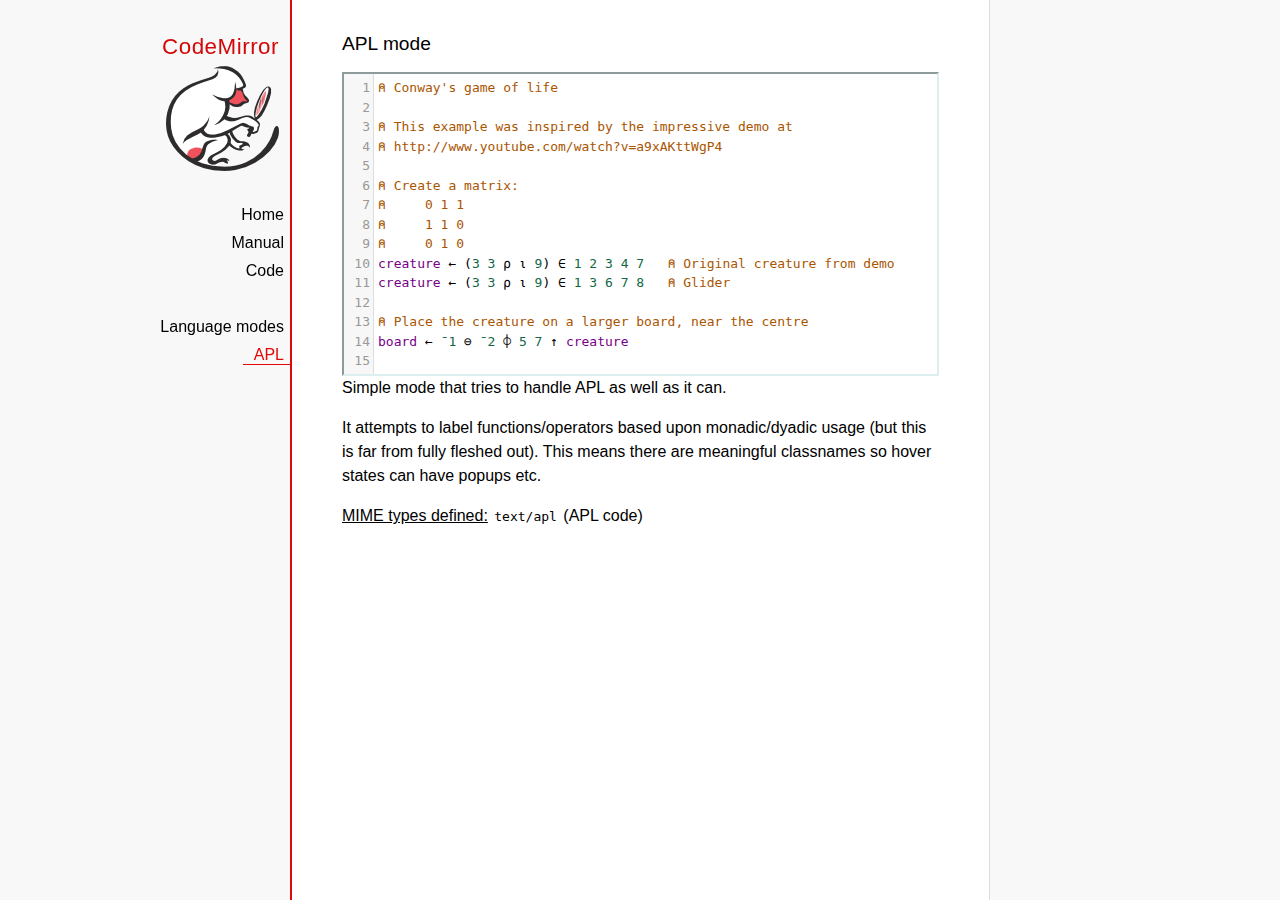
<file: oakling/webserver/static/codemirror/mode/apl/index.html>
<!doctype html>

<title>CodeMirror: APL mode</title>
<meta charset="utf-8"/>
<link rel=stylesheet href="../../doc/docs.css">

<link rel="stylesheet" href="../../lib/codemirror.css">
<script src="../../lib/codemirror.js"></script>
<script src="../../addon/edit/matchbrackets.js"></script>
<script src="./apl.js"></script>
<style>
	.CodeMirror { border: 2px inset #dee; }
    </style>
<div id=nav>
  <a href="http://codemirror.net"><h1>CodeMirror</h1><img id=logo src="../../doc/logo.png"></a>

  <ul>
    <li><a href="../../index.html">Home</a>
    <li><a href="../../doc/manual.html">Manual</a>
    <li><a href="https://github.com/codemirror/codemirror">Code</a>
  </ul>
  <ul>
    <li><a href="../index.html">Language modes</a>
    <li><a class=active href="#">APL</a>
  </ul>
</div>

<article>
<h2>APL mode</h2>
<form><textarea id="code" name="code">
⍝ Conway's game of life

⍝ This example was inspired by the impressive demo at
⍝ http://www.youtube.com/watch?v=a9xAKttWgP4

⍝ Create a matrix:
⍝     0 1 1
⍝     1 1 0
⍝     0 1 0
creature ← (3 3 ⍴ ⍳ 9) ∈ 1 2 3 4 7   ⍝ Original creature from demo
creature ← (3 3 ⍴ ⍳ 9) ∈ 1 3 6 7 8   ⍝ Glider

⍝ Place the creature on a larger board, near the centre
board ← ¯1 ⊖ ¯2 ⌽ 5 7 ↑ creature

⍝ A function to move from one generation to the next
life ← {∨/ 1 ⍵ ∧ 3 4 = ⊂+/ +⌿ 1 0 ¯1 ∘.⊖ 1 0 ¯1 ⌽¨ ⊂⍵}

⍝ Compute n-th generation and format it as a
⍝ character matrix
gen ← {' #'[(life ⍣ ⍵) board]}

⍝ Show first three generations
(gen 1) (gen 2) (gen 3)
</textarea></form>

    <script>
      var editor = CodeMirror.fromTextArea(document.getElementById("code"), {
        lineNumbers: true,
        matchBrackets: true,
        mode: "text/apl"
      });
    </script>

    <p>Simple mode that tries to handle APL as well as it can.</p>
    <p>It attempts to label functions/operators based upon
    monadic/dyadic usage (but this is far from fully fleshed out).
    This means there are meaningful classnames so hover states can
    have popups etc.</p>

    <p><strong>MIME types defined:</strong> <code>text/apl</code> (APL code)</p>
  </article>
</file>
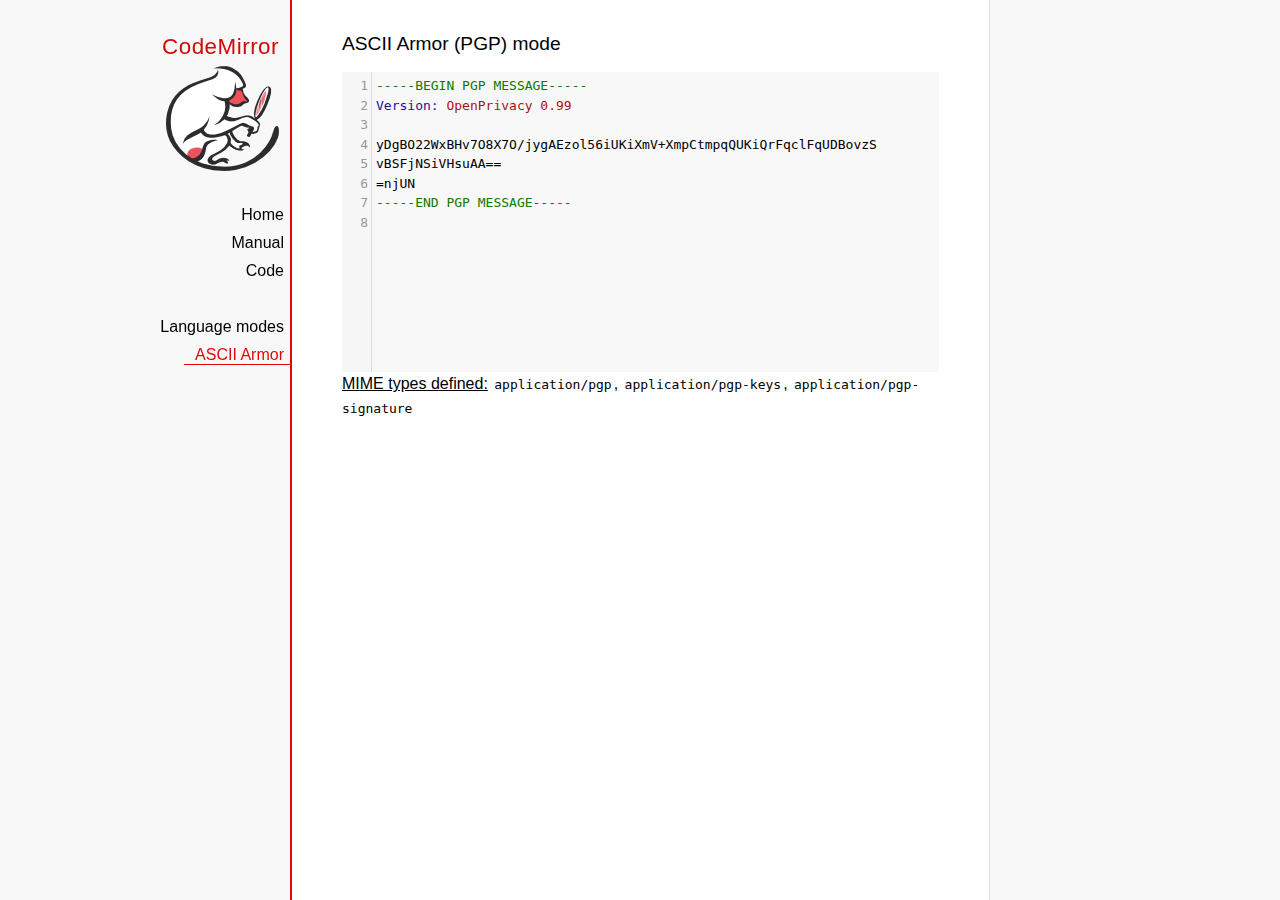
<file: oakling/webserver/static/codemirror/mode/asciiarmor/index.html>
<!doctype html>

<title>CodeMirror: ASCII Armor (PGP) mode</title>
<meta charset="utf-8"/>
<link rel=stylesheet href="../../doc/docs.css">

<link rel="stylesheet" href="../../lib/codemirror.css">
<script src="../../lib/codemirror.js"></script>
<script src="asciiarmor.js"></script>
<style>.CodeMirror {background: #f8f8f8;}</style>
<div id=nav>
  <a href="http://codemirror.net"><h1>CodeMirror</h1><img id=logo src="../../doc/logo.png"></a>

  <ul>
    <li><a href="../../index.html">Home</a>
    <li><a href="../../doc/manual.html">Manual</a>
    <li><a href="https://github.com/codemirror/codemirror">Code</a>
  </ul>
  <ul>
    <li><a href="../index.html">Language modes</a>
    <li><a class=active href="#">ASCII Armor</a>
  </ul>
</div>

<article>
<h2>ASCII Armor (PGP) mode</h2>
<form><textarea id="code" name="code">
-----BEGIN PGP MESSAGE-----
Version: OpenPrivacy 0.99

yDgBO22WxBHv7O8X7O/jygAEzol56iUKiXmV+XmpCtmpqQUKiQrFqclFqUDBovzS
vBSFjNSiVHsuAA==
=njUN
-----END PGP MESSAGE-----
</textarea></form>

<script>
var editor = CodeMirror.fromTextArea(document.getElementById("code"), {
  lineNumbers: true
});
</script>

<p><strong>MIME types
defined:</strong> <code>application/pgp</code>, <code>application/pgp-keys</code>, <code>application/pgp-signature</code></p>

</article>
</file>
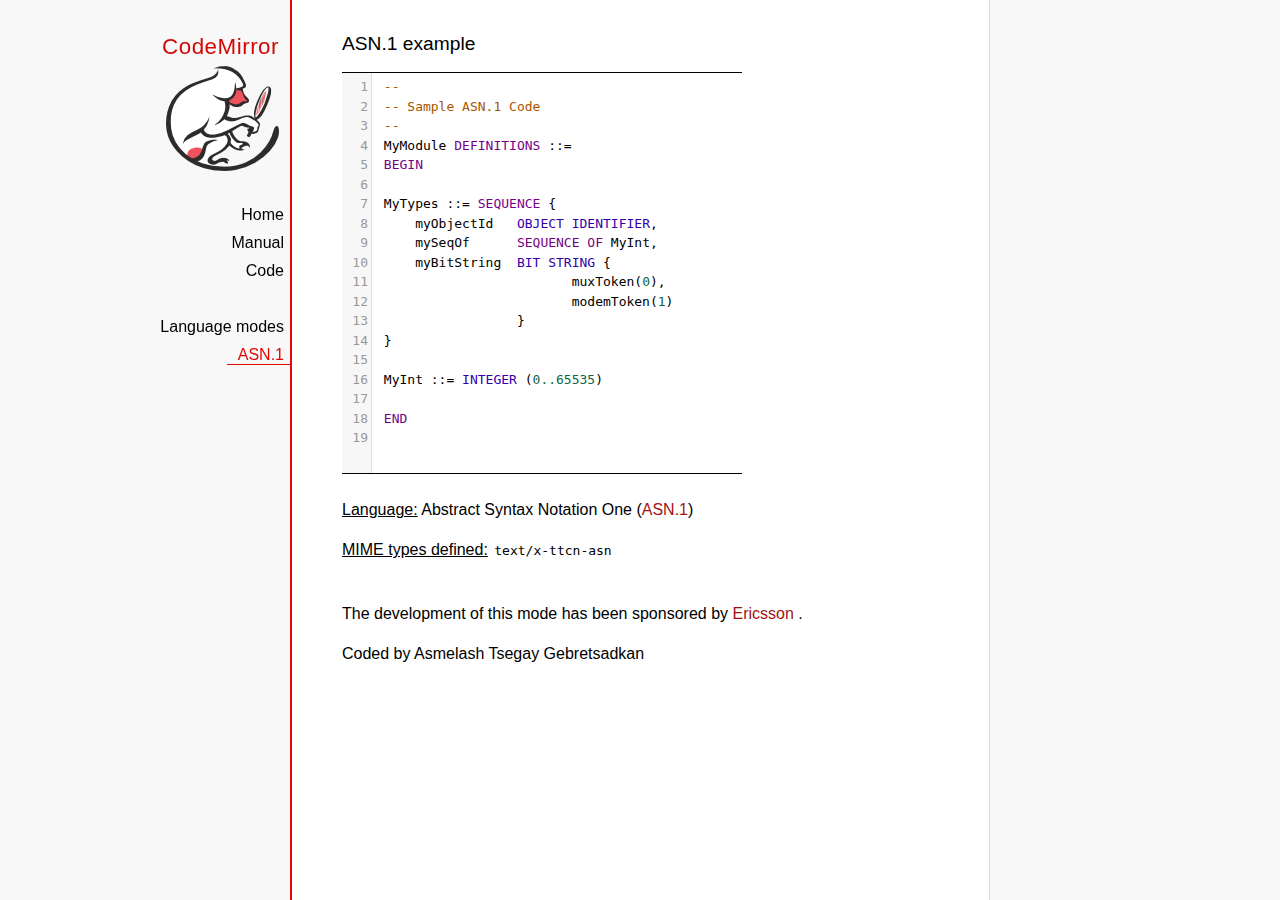
<file: oakling/webserver/static/codemirror/mode/asn.1/index.html>
﻿<!doctype html>

<title>CodeMirror: ASN.1 mode</title>
<meta charset="utf-8"/>
<link rel=stylesheet href="../../doc/docs.css">

<link rel="stylesheet" href="../../lib/codemirror.css">
<script src="../../lib/codemirror.js"></script>
<script src="asn.1.js"></script>
<style type="text/css">
    .CodeMirror {
        border-top: 1px solid black;
        border-bottom: 1px solid black;
    }
</style>
<div id=nav>
    <a href="http://codemirror.net"><h1>CodeMirror</h1>
        <img id=logo src="../../doc/logo.png">
    </a>

    <ul>
        <li><a href="../../index.html">Home</a>
        <li><a href="../../doc/manual.html">Manual</a>
        <li><a href="https://github.com/codemirror/codemirror">Code</a>
    </ul>
    <ul>
        <li><a href="../index.html">Language modes</a>
        <li><a class=active href="http://en.wikipedia.org/wiki/Abstract_Syntax_Notation_One">ASN.1</a>
    </ul>
</div>
<article>
    <h2>ASN.1 example</h2>
    <div>
        <textarea id="ttcn-asn-code">
 --
 -- Sample ASN.1 Code
 --
 MyModule DEFINITIONS ::=
 BEGIN

 MyTypes ::= SEQUENCE {
     myObjectId   OBJECT IDENTIFIER,
     mySeqOf      SEQUENCE OF MyInt,
     myBitString  BIT STRING {
                         muxToken(0),
                         modemToken(1)
                  }
 }

 MyInt ::= INTEGER (0..65535)

 END
        </textarea>
    </div>

    <script>
        var ttcnEditor = CodeMirror.fromTextArea(document.getElementById("ttcn-asn-code"), {
            lineNumbers: true,
            matchBrackets: true,
            mode: "text/x-ttcn-asn"
        });
        ttcnEditor.setSize(400, 400);
        var mac = CodeMirror.keyMap.default == CodeMirror.keyMap.macDefault;
        CodeMirror.keyMap.default[(mac ? "Cmd" : "Ctrl") + "-Space"] = "autocomplete";
    </script>
    <br/>
    <p><strong>Language:</strong> Abstract Syntax Notation One
        (<a href="http://www.itu.int/en/ITU-T/asn1/Pages/introduction.aspx">ASN.1</a>)
    </p>
    <p><strong>MIME types defined:</strong> <code>text/x-ttcn-asn</code></p>

    <br/>
    <p>The development of this mode has been sponsored by <a href="http://www.ericsson.com/">Ericsson
    </a>.</p>
    <p>Coded by Asmelash Tsegay Gebretsadkan </p>
</article>
</file>
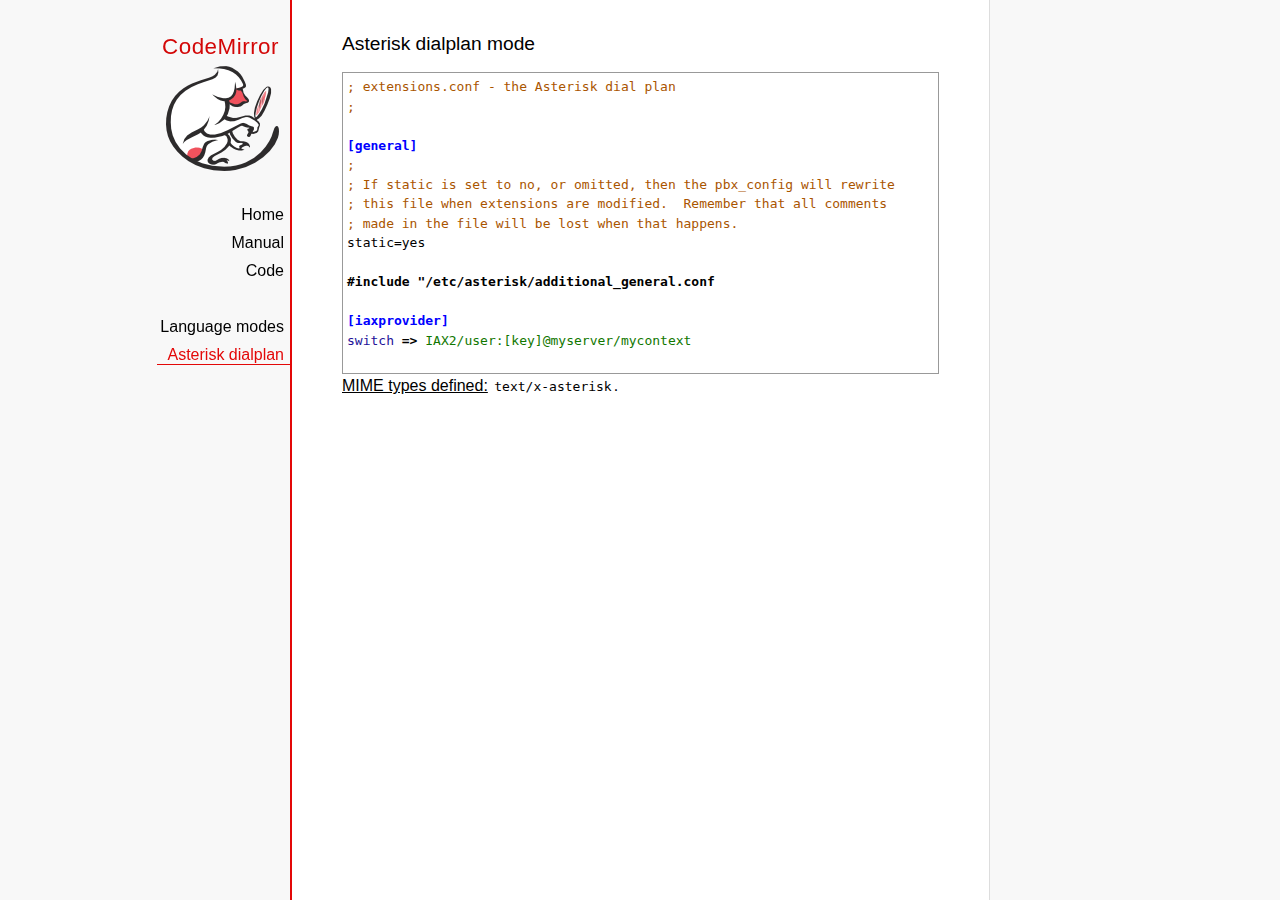
<file: oakling/webserver/static/codemirror/mode/asterisk/index.html>
<!doctype html>

<title>CodeMirror: Asterisk dialplan mode</title>
<meta charset="utf-8"/>
<link rel=stylesheet href="../../doc/docs.css">

<link rel="stylesheet" href="../../lib/codemirror.css">
<script src="../../lib/codemirror.js"></script>
<script src="asterisk.js"></script>
<style>
      .CodeMirror {border: 1px solid #999;}
      .cm-s-default span.cm-arrow { color: red; }
    </style>
<div id=nav>
  <a href="http://codemirror.net"><h1>CodeMirror</h1><img id=logo src="../../doc/logo.png"></a>

  <ul>
    <li><a href="../../index.html">Home</a>
    <li><a href="../../doc/manual.html">Manual</a>
    <li><a href="https://github.com/codemirror/codemirror">Code</a>
  </ul>
  <ul>
    <li><a href="../index.html">Language modes</a>
    <li><a class=active href="#">Asterisk dialplan</a>
  </ul>
</div>

<article>
<h2>Asterisk dialplan mode</h2>
<form><textarea id="code" name="code">
; extensions.conf - the Asterisk dial plan
;

[general]
;
; If static is set to no, or omitted, then the pbx_config will rewrite
; this file when extensions are modified.  Remember that all comments
; made in the file will be lost when that happens.
static=yes

#include "/etc/asterisk/additional_general.conf

[iaxprovider]
switch => IAX2/user:[key]@myserver/mycontext

[dynamic]
#exec /usr/bin/dynamic-peers.pl

[trunkint]
;
; International long distance through trunk
;
exten => _9011.,1,Macro(dundi-e164,${EXTEN:4})
exten => _9011.,n,Dial(${GLOBAL(TRUNK)}/${FILTER(0-9,${EXTEN:${GLOBAL(TRUNKMSD)}})})

[local]
;
; Master context for local, toll-free, and iaxtel calls only
;
ignorepat => 9
include => default

[demo]
include => stdexten
;
; We start with what to do when a call first comes in.
;
exten => s,1,Wait(1)			; Wait a second, just for fun
same  => n,Answer			; Answer the line
same  => n,Set(TIMEOUT(digit)=5)	; Set Digit Timeout to 5 seconds
same  => n,Set(TIMEOUT(response)=10)	; Set Response Timeout to 10 seconds
same  => n(restart),BackGround(demo-congrats)	; Play a congratulatory message
same  => n(instruct),BackGround(demo-instruct)	; Play some instructions
same  => n,WaitExten			; Wait for an extension to be dialed.

exten => 2,1,BackGround(demo-moreinfo)	; Give some more information.
exten => 2,n,Goto(s,instruct)

exten => 3,1,Set(LANGUAGE()=fr)		; Set language to french
exten => 3,n,Goto(s,restart)		; Start with the congratulations

exten => 1000,1,Goto(default,s,1)
;
; We also create an example user, 1234, who is on the console and has
; voicemail, etc.
;
exten => 1234,1,Playback(transfer,skip)		; "Please hold while..."
					; (but skip if channel is not up)
exten => 1234,n,Gosub(${EXTEN},stdexten(${GLOBAL(CONSOLE)}))
exten => 1234,n,Goto(default,s,1)		; exited Voicemail

exten => 1235,1,Voicemail(1234,u)		; Right to voicemail

exten => 1236,1,Dial(Console/dsp)		; Ring forever
exten => 1236,n,Voicemail(1234,b)		; Unless busy

;
; # for when they're done with the demo
;
exten => #,1,Playback(demo-thanks)	; "Thanks for trying the demo"
exten => #,n,Hangup			; Hang them up.

;
; A timeout and "invalid extension rule"
;
exten => t,1,Goto(#,1)			; If they take too long, give up
exten => i,1,Playback(invalid)		; "That's not valid, try again"

;
; Create an extension, 500, for dialing the
; Asterisk demo.
;
exten => 500,1,Playback(demo-abouttotry); Let them know what's going on
exten => 500,n,Dial(IAX2/guest@pbx.digium.com/s@default)	; Call the Asterisk demo
exten => 500,n,Playback(demo-nogo)	; Couldn't connect to the demo site
exten => 500,n,Goto(s,6)		; Return to the start over message.

;
; Create an extension, 600, for evaluating echo latency.
;
exten => 600,1,Playback(demo-echotest)	; Let them know what's going on
exten => 600,n,Echo			; Do the echo test
exten => 600,n,Playback(demo-echodone)	; Let them know it's over
exten => 600,n,Goto(s,6)		; Start over

;
;	You can use the Macro Page to intercom a individual user
exten => 76245,1,Macro(page,SIP/Grandstream1)
; or if your peernames are the same as extensions
exten => _7XXX,1,Macro(page,SIP/${EXTEN})
;
;
; System Wide Page at extension 7999
;
exten => 7999,1,Set(TIMEOUT(absolute)=60)
exten => 7999,2,Page(Local/Grandstream1@page&Local/Xlite1@page&Local/1234@page/n,d)

; Give voicemail at extension 8500
;
exten => 8500,1,VoicemailMain
exten => 8500,n,Goto(s,6)

    </textarea></form>
    <script>
      var editor = CodeMirror.fromTextArea(document.getElementById("code"), {
        mode: "text/x-asterisk",
        matchBrackets: true,
        lineNumber: true
      });
    </script>

    <p><strong>MIME types defined:</strong> <code>text/x-asterisk</code>.</p>

  </article>
</file>
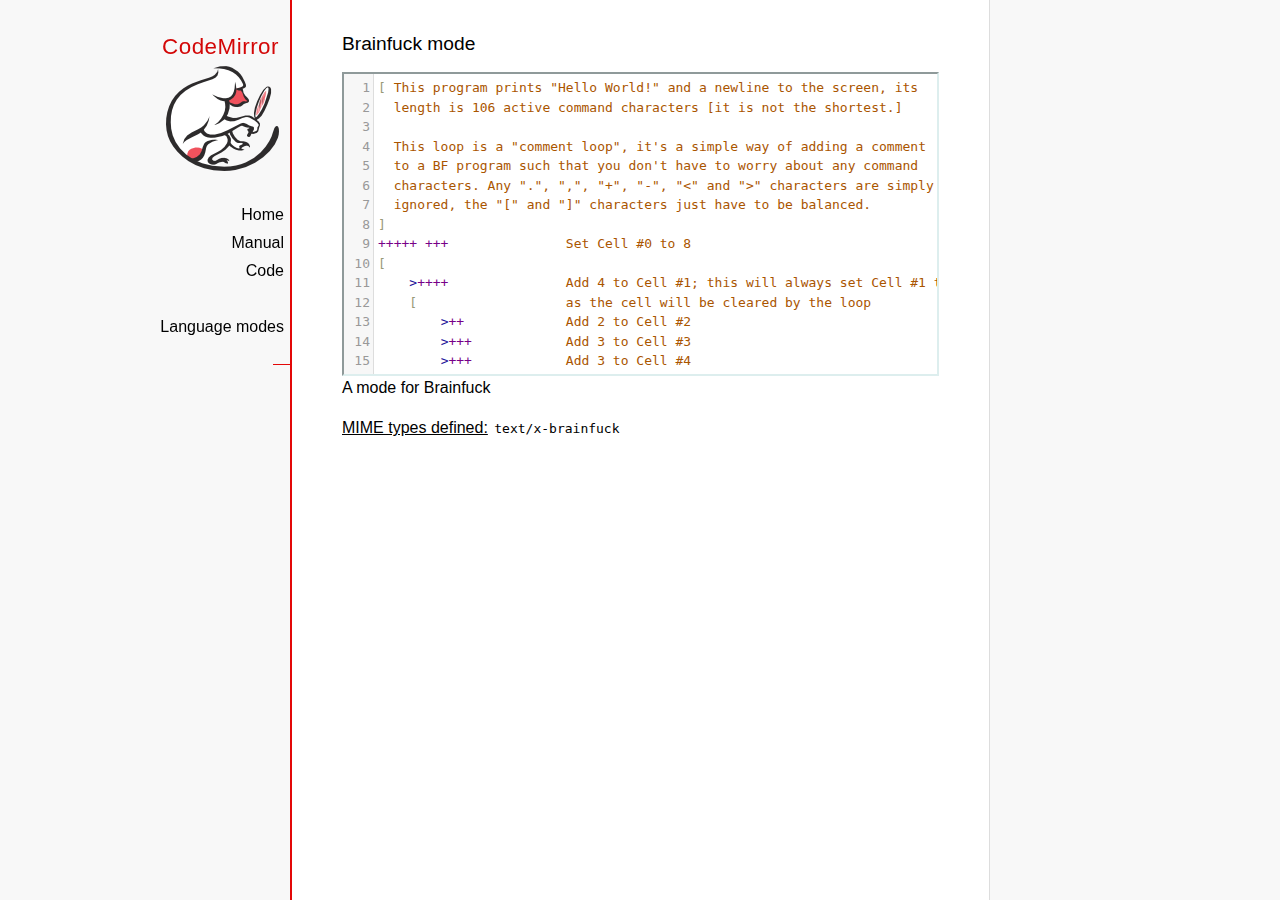
<file: oakling/webserver/static/codemirror/mode/brainfuck/index.html>
<!doctype html>

<title>CodeMirror: Brainfuck mode</title>
<meta charset="utf-8"/>
<link rel=stylesheet href="../../doc/docs.css">

<link rel="stylesheet" href="../../lib/codemirror.css">
<script src="../../lib/codemirror.js"></script>
<script src="../../addon/edit/matchbrackets.js"></script>
<script src="./brainfuck.js"></script>
<style>
	.CodeMirror { border: 2px inset #dee; }
    </style>
<div id=nav>
  <a href="http://codemirror.net"><h1>CodeMirror</h1><img id=logo src="../../doc/logo.png"></a>

  <ul>
    <li><a href="../../index.html">Home</a>
    <li><a href="../../doc/manual.html">Manual</a>
    <li><a href="https://github.com/codemirror/codemirror">Code</a>
  </ul>
  <ul>
    <li><a href="../index.html">Language modes</a>
    <li><a class=active href="#"></a>
  </ul>
</div>

<article>
<h2>Brainfuck mode</h2>
<form><textarea id="code" name="code">
[ This program prints "Hello World!" and a newline to the screen, its
  length is 106 active command characters [it is not the shortest.]

  This loop is a "comment loop", it's a simple way of adding a comment
  to a BF program such that you don't have to worry about any command
  characters. Any ".", ",", "+", "-", "&lt;" and "&gt;" characters are simply
  ignored, the "[" and "]" characters just have to be balanced.
]
+++++ +++               Set Cell #0 to 8
[
    &gt;++++               Add 4 to Cell #1; this will always set Cell #1 to 4
    [                   as the cell will be cleared by the loop
        &gt;++             Add 2 to Cell #2
        &gt;+++            Add 3 to Cell #3
        &gt;+++            Add 3 to Cell #4
        &gt;+              Add 1 to Cell #5
        &lt;&lt;&lt;&lt;-           Decrement the loop counter in Cell #1
    ]                   Loop till Cell #1 is zero; number of iterations is 4
    &gt;+                  Add 1 to Cell #2
    &gt;+                  Add 1 to Cell #3
    &gt;-                  Subtract 1 from Cell #4
    &gt;&gt;+                 Add 1 to Cell #6
    [&lt;]                 Move back to the first zero cell you find; this will
                        be Cell #1 which was cleared by the previous loop
    &lt;-                  Decrement the loop Counter in Cell #0
]                       Loop till Cell #0 is zero; number of iterations is 8

The result of this is:
Cell No :   0   1   2   3   4   5   6
Contents:   0   0  72 104  88  32   8
Pointer :   ^

&gt;&gt;.                     Cell #2 has value 72 which is 'H'
&gt;---.                   Subtract 3 from Cell #3 to get 101 which is 'e'
+++++++..+++.           Likewise for 'llo' from Cell #3
&gt;&gt;.                     Cell #5 is 32 for the space
&lt;-.                     Subtract 1 from Cell #4 for 87 to give a 'W'
&lt;.                      Cell #3 was set to 'o' from the end of 'Hello'
+++.------.--------.    Cell #3 for 'rl' and 'd'
&gt;&gt;+.                    Add 1 to Cell #5 gives us an exclamation point
&gt;++.                    And finally a newline from Cell #6
</textarea></form>

    <script>
      var editor = CodeMirror.fromTextArea(document.getElementById("code"), {
        lineNumbers: true,
        matchBrackets: true,
        mode: "text/x-brainfuck"
      });
    </script>

    <p>A mode for Brainfuck</p>

    <p><strong>MIME types defined:</strong> <code>text/x-brainfuck</code></p>
  </article>
</file>
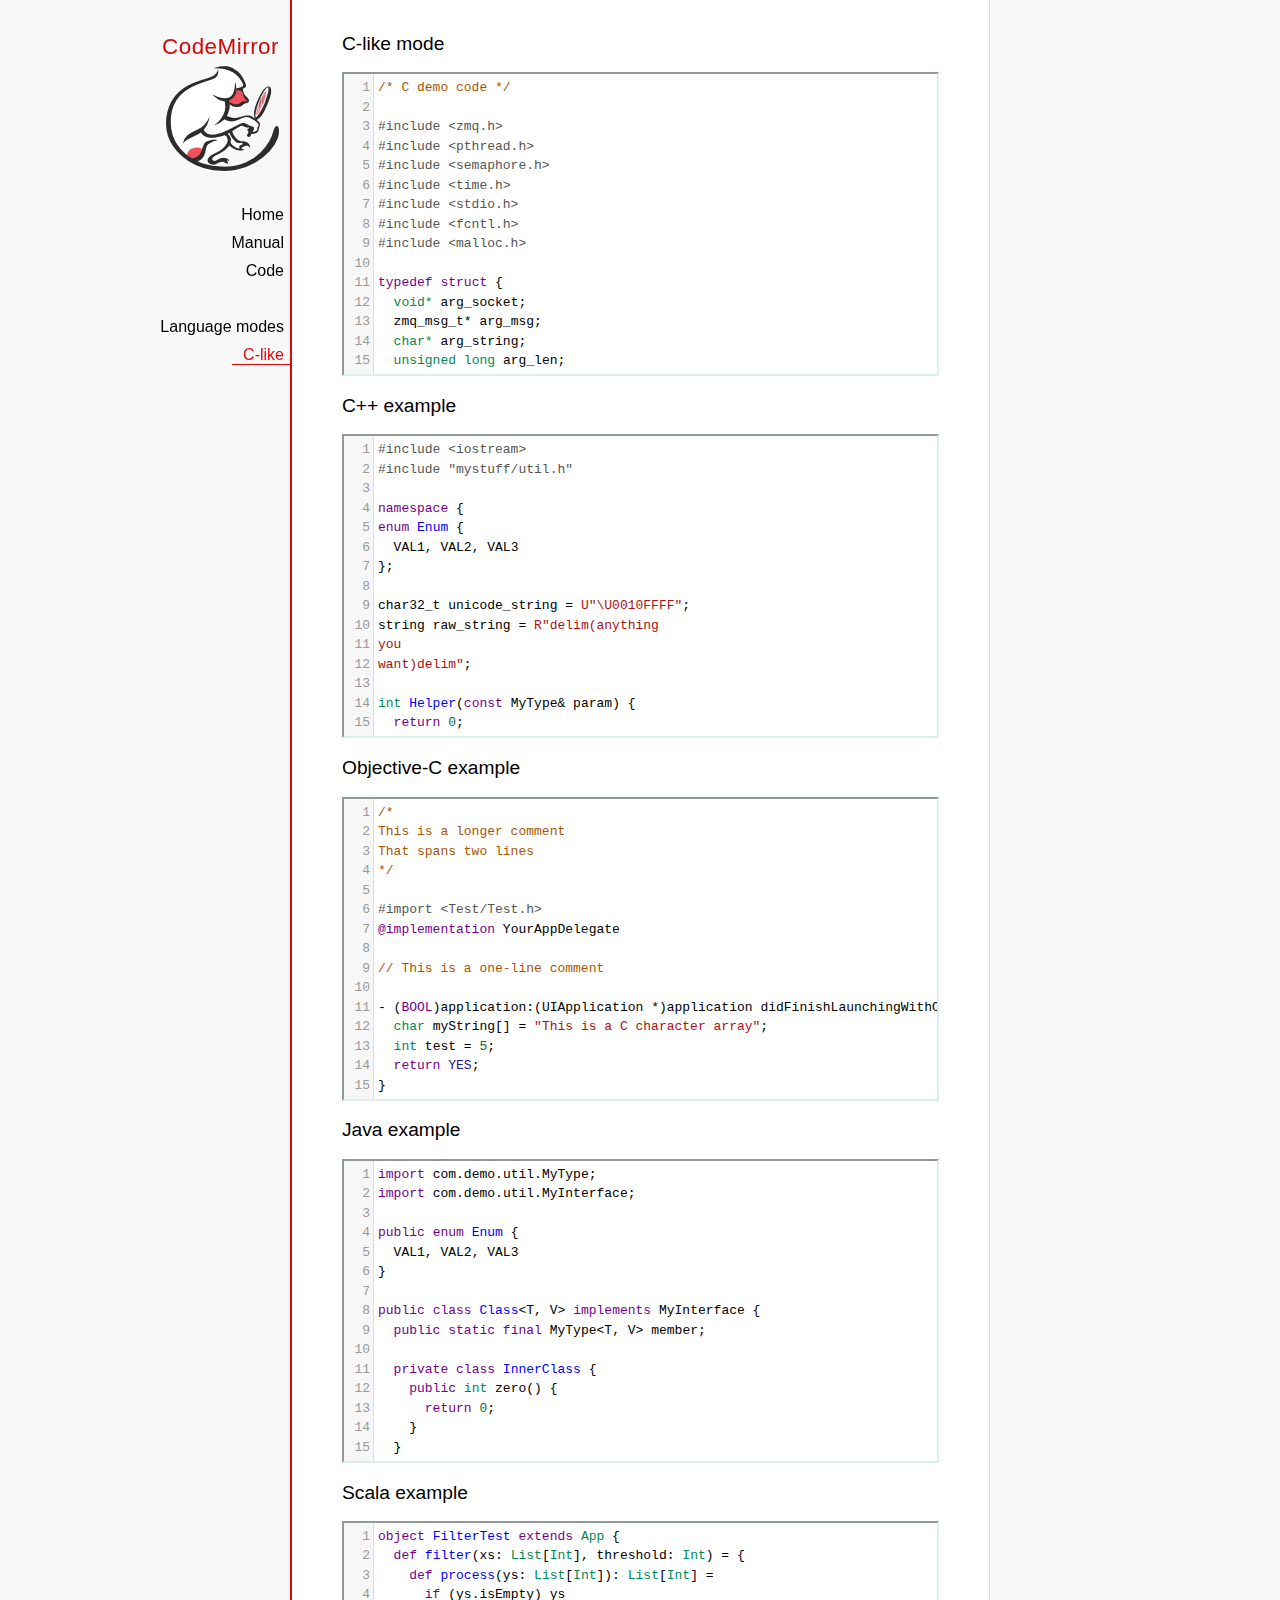
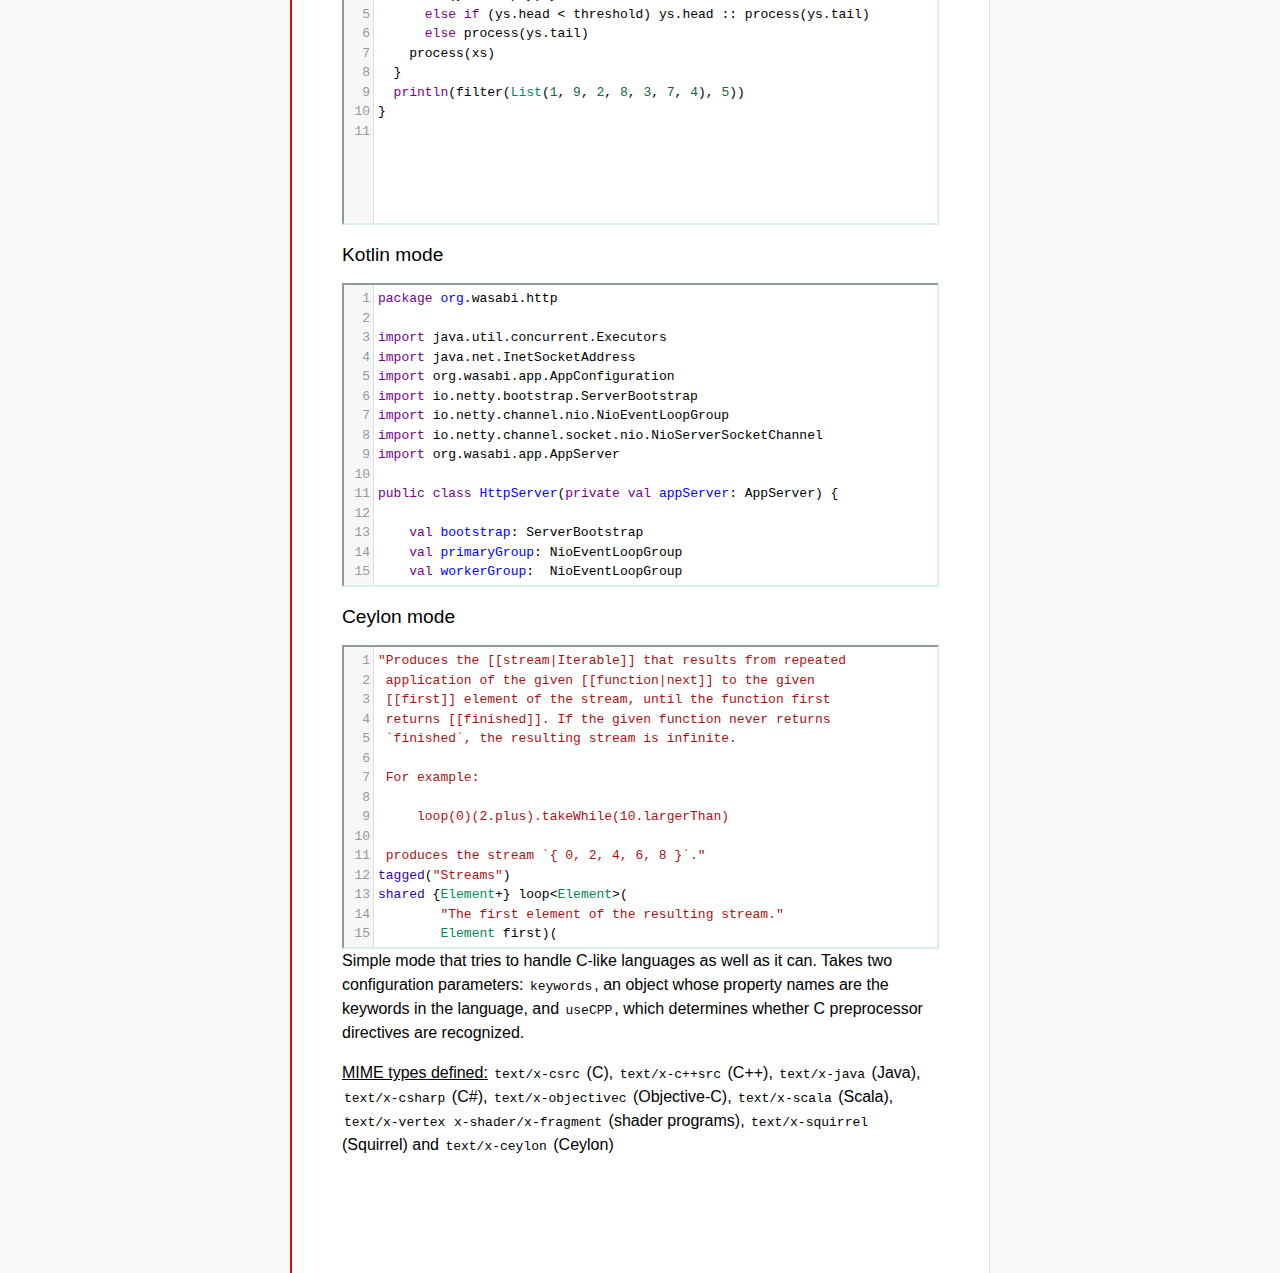
<file: oakling/webserver/static/codemirror/mode/clike/index.html>
<!doctype html>

<title>CodeMirror: C-like mode</title>
<meta charset="utf-8"/>
<link rel=stylesheet href="../../doc/docs.css">

<link rel="stylesheet" href="../../lib/codemirror.css">
<script src="../../lib/codemirror.js"></script>
<script src="../../addon/edit/matchbrackets.js"></script>
<link rel="stylesheet" href="../../addon/hint/show-hint.css">
<script src="../../addon/hint/show-hint.js"></script>
<script src="clike.js"></script>
<style>.CodeMirror {border: 2px inset #dee;}</style>
<div id=nav>
  <a href="http://codemirror.net"><h1>CodeMirror</h1><img id=logo src="../../doc/logo.png"></a>

  <ul>
    <li><a href="../../index.html">Home</a>
    <li><a href="../../doc/manual.html">Manual</a>
    <li><a href="https://github.com/codemirror/codemirror">Code</a>
  </ul>
  <ul>
    <li><a href="../index.html">Language modes</a>
    <li><a class=active href="#">C-like</a>
  </ul>
</div>

<article>
<h2>C-like mode</h2>

<div><textarea id="c-code">
/* C demo code */

#include <zmq.h>
#include <pthread.h>
#include <semaphore.h>
#include <time.h>
#include <stdio.h>
#include <fcntl.h>
#include <malloc.h>

typedef struct {
  void* arg_socket;
  zmq_msg_t* arg_msg;
  char* arg_string;
  unsigned long arg_len;
  int arg_int, arg_command;

  int signal_fd;
  int pad;
  void* context;
  sem_t sem;
} acl_zmq_context;

#define p(X) (context->arg_##X)

void* zmq_thread(void* context_pointer) {
  acl_zmq_context* context = (acl_zmq_context*)context_pointer;
  char ok = 'K', err = 'X';
  int res;

  while (1) {
    while ((res = sem_wait(&amp;context->sem)) == EINTR);
    if (res) {write(context->signal_fd, &amp;err, 1); goto cleanup;}
    switch(p(command)) {
    case 0: goto cleanup;
    case 1: p(socket) = zmq_socket(context->context, p(int)); break;
    case 2: p(int) = zmq_close(p(socket)); break;
    case 3: p(int) = zmq_bind(p(socket), p(string)); break;
    case 4: p(int) = zmq_connect(p(socket), p(string)); break;
    case 5: p(int) = zmq_getsockopt(p(socket), p(int), (void*)p(string), &amp;p(len)); break;
    case 6: p(int) = zmq_setsockopt(p(socket), p(int), (void*)p(string), p(len)); break;
    case 7: p(int) = zmq_send(p(socket), p(msg), p(int)); break;
    case 8: p(int) = zmq_recv(p(socket), p(msg), p(int)); break;
    case 9: p(int) = zmq_poll(p(socket), p(int), p(len)); break;
    }
    p(command) = errno;
    write(context->signal_fd, &amp;ok, 1);
  }
 cleanup:
  close(context->signal_fd);
  free(context_pointer);
  return 0;
}

void* zmq_thread_init(void* zmq_context, int signal_fd) {
  acl_zmq_context* context = malloc(sizeof(acl_zmq_context));
  pthread_t thread;

  context->context = zmq_context;
  context->signal_fd = signal_fd;
  sem_init(&amp;context->sem, 1, 0);
  pthread_create(&amp;thread, 0, &amp;zmq_thread, context);
  pthread_detach(thread);
  return context;
}
</textarea></div>

<h2>C++ example</h2>

<div><textarea id="cpp-code">
#include <iostream>
#include "mystuff/util.h"

namespace {
enum Enum {
  VAL1, VAL2, VAL3
};

char32_t unicode_string = U"\U0010FFFF";
string raw_string = R"delim(anything
you
want)delim";

int Helper(const MyType& param) {
  return 0;
}
} // namespace

class ForwardDec;

template <class T, class V>
class Class : public BaseClass {
  const MyType<T, V> member_;

 public:
  const MyType<T, V>& Method() const {
    return member_;
  }

  void Method2(MyType<T, V>* value);
}

template <class T, class V>
void Class::Method2(MyType<T, V>* value) {
  std::out << 1 >> method();
  value->Method3(member_);
  member_ = value;
}
</textarea></div>

<h2>Objective-C example</h2>

<div><textarea id="objectivec-code">
/*
This is a longer comment
That spans two lines
*/

#import <Test/Test.h>
@implementation YourAppDelegate

// This is a one-line comment

- (BOOL)application:(UIApplication *)application didFinishLaunchingWithOptions:(NSDictionary *)launchOptions{
  char myString[] = "This is a C character array";
  int test = 5;
  return YES;
}
</textarea></div>

<h2>Java example</h2>

<div><textarea id="java-code">
import com.demo.util.MyType;
import com.demo.util.MyInterface;

public enum Enum {
  VAL1, VAL2, VAL3
}

public class Class<T, V> implements MyInterface {
  public static final MyType<T, V> member;
  
  private class InnerClass {
    public int zero() {
      return 0;
    }
  }

  @Override
  public MyType method() {
    return member;
  }

  public void method2(MyType<T, V> value) {
    method();
    value.method3();
    member = value;
  }
}
</textarea></div>

<h2>Scala example</h2>

<div><textarea id="scala-code">
object FilterTest extends App {
  def filter(xs: List[Int], threshold: Int) = {
    def process(ys: List[Int]): List[Int] =
      if (ys.isEmpty) ys
      else if (ys.head < threshold) ys.head :: process(ys.tail)
      else process(ys.tail)
    process(xs)
  }
  println(filter(List(1, 9, 2, 8, 3, 7, 4), 5))
}
</textarea></div>

<h2>Kotlin mode</h2>

<div><textarea id="kotlin-code">
package org.wasabi.http

import java.util.concurrent.Executors
import java.net.InetSocketAddress
import org.wasabi.app.AppConfiguration
import io.netty.bootstrap.ServerBootstrap
import io.netty.channel.nio.NioEventLoopGroup
import io.netty.channel.socket.nio.NioServerSocketChannel
import org.wasabi.app.AppServer

public class HttpServer(private val appServer: AppServer) {

    val bootstrap: ServerBootstrap
    val primaryGroup: NioEventLoopGroup
    val workerGroup:  NioEventLoopGroup

    init {
        // Define worker groups
        primaryGroup = NioEventLoopGroup()
        workerGroup = NioEventLoopGroup()

        // Initialize bootstrap of server
        bootstrap = ServerBootstrap()

        bootstrap.group(primaryGroup, workerGroup)
        bootstrap.channel(javaClass<NioServerSocketChannel>())
        bootstrap.childHandler(NettyPipelineInitializer(appServer))
    }

    public fun start(wait: Boolean = true) {
        val channel = bootstrap.bind(appServer.configuration.port)?.sync()?.channel()

        if (wait) {
            channel?.closeFuture()?.sync()
        }
    }

    public fun stop() {
        // Shutdown all event loops
        primaryGroup.shutdownGracefully()
        workerGroup.shutdownGracefully()

        // Wait till all threads are terminated
        primaryGroup.terminationFuture().sync()
        workerGroup.terminationFuture().sync()
    }
}
</textarea></div>

<h2>Ceylon mode</h2>

<div><textarea id="ceylon-code">
"Produces the [[stream|Iterable]] that results from repeated
 application of the given [[function|next]] to the given
 [[first]] element of the stream, until the function first
 returns [[finished]]. If the given function never returns 
 `finished`, the resulting stream is infinite.

 For example:

     loop(0)(2.plus).takeWhile(10.largerThan)

 produces the stream `{ 0, 2, 4, 6, 8 }`."
tagged("Streams")
shared {Element+} loop&lt;Element&gt;(
        "The first element of the resulting stream."
        Element first)(
        "The function that produces the next element of the
         stream, given the current element. The function may
         return [[finished]] to indicate the end of the 
         stream."
        Element|Finished next(Element element))
    =&gt; let (start = first)
    object satisfies {Element+} {
        first =&gt; start;
        empty =&gt; false;
        function nextElement(Element element)
                =&gt; next(element);
        iterator()
                =&gt; object satisfies Iterator&lt;Element&gt; {
            variable Element|Finished current = start;
            shared actual Element|Finished next() {
                if (!is Finished result = current) {
                    current = nextElement(result);
                    return result;
                }
                else {
                    return finished;
                }
            }
        };
    };
</textarea></div>

    <script>
      var cEditor = CodeMirror.fromTextArea(document.getElementById("c-code"), {
        lineNumbers: true,
        matchBrackets: true,
        mode: "text/x-csrc"
      });
      var cppEditor = CodeMirror.fromTextArea(document.getElementById("cpp-code"), {
        lineNumbers: true,
        matchBrackets: true,
        mode: "text/x-c++src"
      });
      var javaEditor = CodeMirror.fromTextArea(document.getElementById("java-code"), {
        lineNumbers: true,
        matchBrackets: true,
        mode: "text/x-java"
      });
      var objectivecEditor = CodeMirror.fromTextArea(document.getElementById("objectivec-code"), {
        lineNumbers: true,
        matchBrackets: true,
        mode: "text/x-objectivec"
      });
      var scalaEditor = CodeMirror.fromTextArea(document.getElementById("scala-code"), {
        lineNumbers: true,
        matchBrackets: true,
        mode: "text/x-scala"
      });
      var kotlinEditor = CodeMirror.fromTextArea(document.getElementById("kotlin-code"), {
          lineNumbers: true,
          matchBrackets: true,
          mode: "text/x-kotlin"
      });
      var ceylonEditor = CodeMirror.fromTextArea(document.getElementById("ceylon-code"), {
          lineNumbers: true,
          matchBrackets: true,
          mode: "text/x-ceylon"
      });
      var mac = CodeMirror.keyMap.default == CodeMirror.keyMap.macDefault;
      CodeMirror.keyMap.default[(mac ? "Cmd" : "Ctrl") + "-Space"] = "autocomplete";
    </script>

    <p>Simple mode that tries to handle C-like languages as well as it
    can. Takes two configuration parameters: <code>keywords</code>, an
    object whose property names are the keywords in the language,
    and <code>useCPP</code>, which determines whether C preprocessor
    directives are recognized.</p>

    <p><strong>MIME types defined:</strong> <code>text/x-csrc</code>
    (C), <code>text/x-c++src</code> (C++), <code>text/x-java</code>
    (Java), <code>text/x-csharp</code> (C#),
    <code>text/x-objectivec</code> (Objective-C),
    <code>text/x-scala</code> (Scala), <code>text/x-vertex</code>
    <code>x-shader/x-fragment</code> (shader programs),
    <code>text/x-squirrel</code> (Squirrel) and
    <code>text/x-ceylon</code> (Ceylon)</p>
</article>
</file>
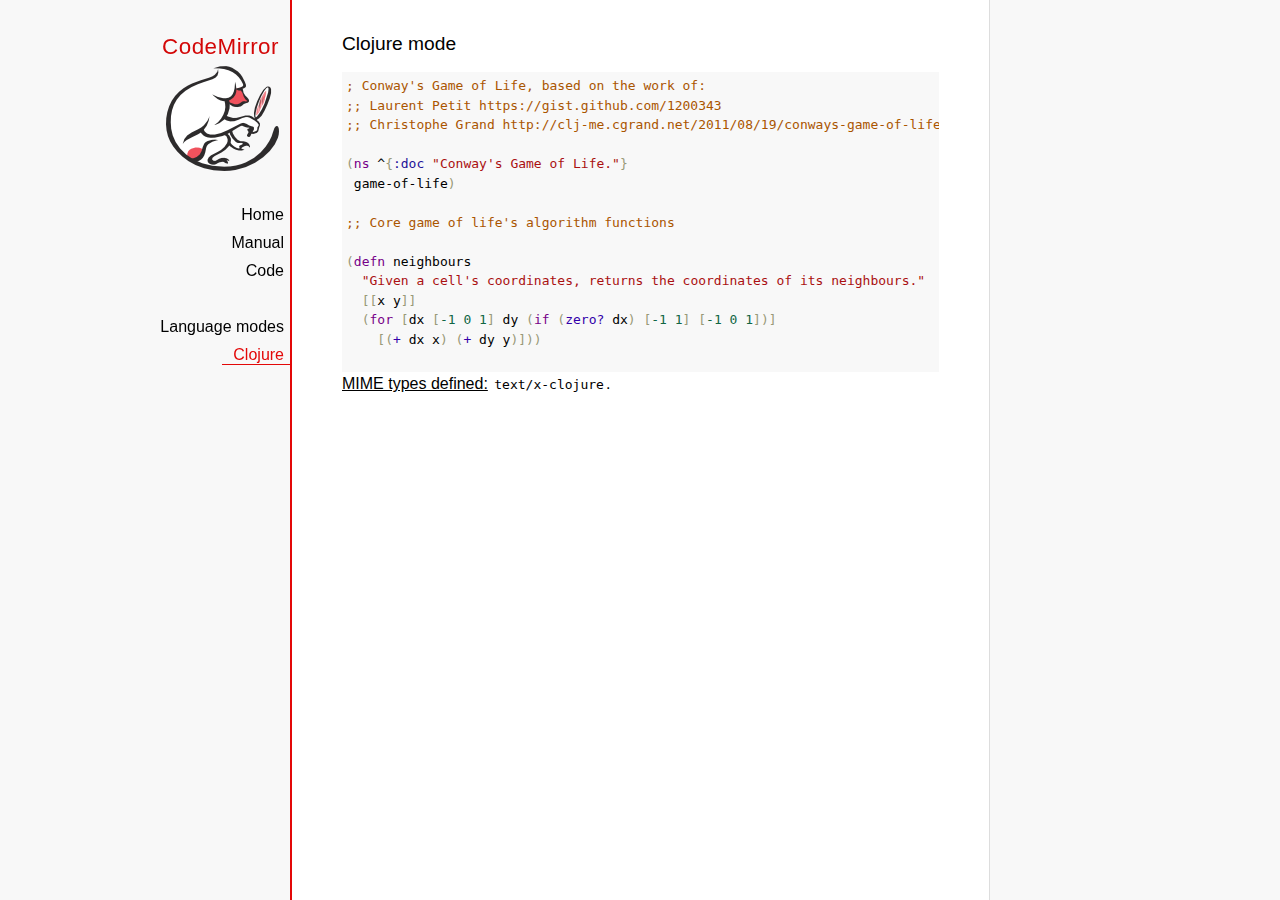
<file: oakling/webserver/static/codemirror/mode/clojure/index.html>
<!doctype html>

<title>CodeMirror: Clojure mode</title>
<meta charset="utf-8"/>
<link rel=stylesheet href="../../doc/docs.css">

<link rel="stylesheet" href="../../lib/codemirror.css">
<script src="../../lib/codemirror.js"></script>
<script src="clojure.js"></script>
<style>.CodeMirror {background: #f8f8f8;}</style>
<div id=nav>
  <a href="http://codemirror.net"><h1>CodeMirror</h1><img id=logo src="../../doc/logo.png"></a>

  <ul>
    <li><a href="../../index.html">Home</a>
    <li><a href="../../doc/manual.html">Manual</a>
    <li><a href="https://github.com/codemirror/codemirror">Code</a>
  </ul>
  <ul>
    <li><a href="../index.html">Language modes</a>
    <li><a class=active href="#">Clojure</a>
  </ul>
</div>

<article>
<h2>Clojure mode</h2>
<form><textarea id="code" name="code">
; Conway's Game of Life, based on the work of:
;; Laurent Petit https://gist.github.com/1200343
;; Christophe Grand http://clj-me.cgrand.net/2011/08/19/conways-game-of-life

(ns ^{:doc "Conway's Game of Life."}
 game-of-life)

;; Core game of life's algorithm functions

(defn neighbours
  "Given a cell's coordinates, returns the coordinates of its neighbours."
  [[x y]]
  (for [dx [-1 0 1] dy (if (zero? dx) [-1 1] [-1 0 1])]
    [(+ dx x) (+ dy y)]))

(defn step
  "Given a set of living cells, computes the new set of living cells."
  [cells]
  (set (for [[cell n] (frequencies (mapcat neighbours cells))
             :when (or (= n 3) (and (= n 2) (cells cell)))]
         cell)))

;; Utility methods for displaying game on a text terminal

(defn print-board
  "Prints a board on *out*, representing a step in the game."
  [board w h]
  (doseq [x (range (inc w)) y (range (inc h))]
    (if (= y 0) (print "\n"))
    (print (if (board [x y]) "[X]" " . "))))

(defn display-grids
  "Prints a squence of boards on *out*, representing several steps."
  [grids w h]
  (doseq [board grids]
    (print-board board w h)
    (print "\n")))

;; Launches an example board

(def
  ^{:doc "board represents the initial set of living cells"}
   board #{[2 1] [2 2] [2 3]})

(display-grids (take 3 (iterate step board)) 5 5)

;; Let's play with characters
(println \1 \a \# \\
         \" \( \newline
         \} \" \space
         \tab \return \backspace
         \u1000 \uAaAa \u9F9F)

;; Let's play with numbers
(+ 1 -1 1/2 -1/2 -0.5 0.5)

</textarea></form>
    <script>
      var editor = CodeMirror.fromTextArea(document.getElementById("code"), {});
    </script>

    <p><strong>MIME types defined:</strong> <code>text/x-clojure</code>.</p>

  </article>
</file>
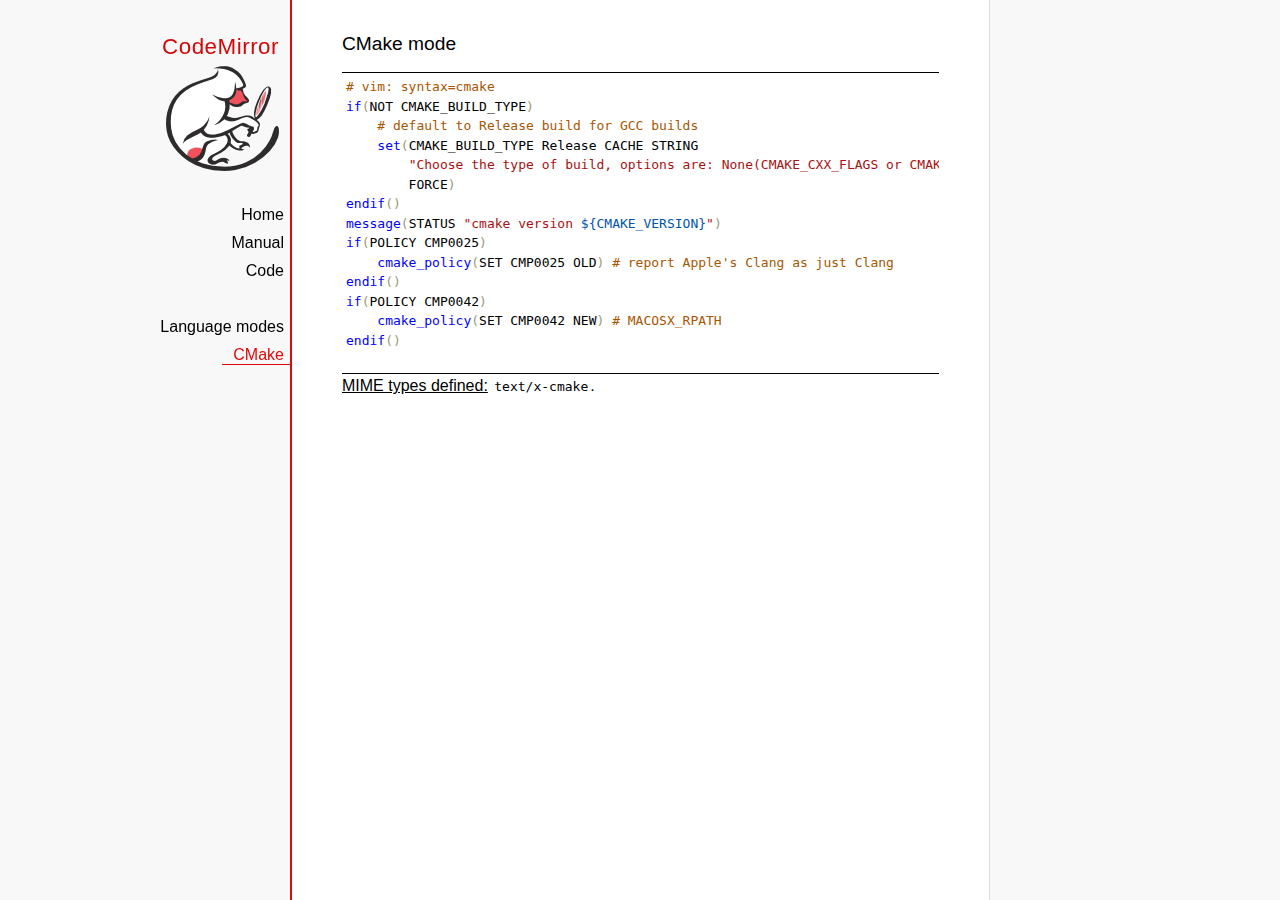
<file: oakling/webserver/static/codemirror/mode/cmake/index.html>
<!doctype html>

<title>CodeMirror: CMake mode</title>
<meta charset="utf-8"/>
<link rel=stylesheet href="../../doc/docs.css">

<link rel="stylesheet" href="../../lib/codemirror.css">
<script src="../../lib/codemirror.js"></script>
<script src="../../addon/edit/matchbrackets.js"></script>
<script src="cmake.js"></script>
<style>
      .CodeMirror {border-top: 1px solid black; border-bottom: 1px solid black;}
      .cm-s-default span.cm-arrow { color: red; }
    </style>
<div id=nav>
  <a href="http://codemirror.net"><h1>CodeMirror</h1><img id=logo src="../../doc/logo.png"></a>

  <ul>
    <li><a href="../../index.html">Home</a>
    <li><a href="../../doc/manual.html">Manual</a>
    <li><a href="https://github.com/codemirror/codemirror">Code</a>
  </ul>
  <ul>
    <li><a href="../index.html">Language modes</a>
    <li><a class=active href="#">CMake</a>
  </ul>
</div>

<article>
<h2>CMake mode</h2>
<form><textarea id="code" name="code">
# vim: syntax=cmake
if(NOT CMAKE_BUILD_TYPE)
    # default to Release build for GCC builds
    set(CMAKE_BUILD_TYPE Release CACHE STRING
        "Choose the type of build, options are: None(CMAKE_CXX_FLAGS or CMAKE_C_FLAGS used) Debug Release RelWithDebInfo MinSizeRel."
        FORCE)
endif()
message(STATUS "cmake version ${CMAKE_VERSION}")
if(POLICY CMP0025)
    cmake_policy(SET CMP0025 OLD) # report Apple's Clang as just Clang
endif()
if(POLICY CMP0042)
    cmake_policy(SET CMP0042 NEW) # MACOSX_RPATH
endif()

project (x265)
cmake_minimum_required (VERSION 2.8.8) # OBJECT libraries require 2.8.8
include(CheckIncludeFiles)
include(CheckFunctionExists)
include(CheckSymbolExists)
include(CheckCXXCompilerFlag)

# X265_BUILD must be incremented each time the public API is changed
set(X265_BUILD 48)
configure_file("${PROJECT_SOURCE_DIR}/x265.def.in"
               "${PROJECT_BINARY_DIR}/x265.def")
configure_file("${PROJECT_SOURCE_DIR}/x265_config.h.in"
               "${PROJECT_BINARY_DIR}/x265_config.h")

SET(CMAKE_MODULE_PATH "${PROJECT_SOURCE_DIR}/cmake" "${CMAKE_MODULE_PATH}")

# System architecture detection
string(TOLOWER "${CMAKE_SYSTEM_PROCESSOR}" SYSPROC)
set(X86_ALIASES x86 i386 i686 x86_64 amd64)
list(FIND X86_ALIASES "${SYSPROC}" X86MATCH)
if("${SYSPROC}" STREQUAL "" OR X86MATCH GREATER "-1")
    message(STATUS "Detected x86 target processor")
    set(X86 1)
    add_definitions(-DX265_ARCH_X86=1)
    if("${CMAKE_SIZEOF_VOID_P}" MATCHES 8)
        set(X64 1)
        add_definitions(-DX86_64=1)
    endif()
elseif(${SYSPROC} STREQUAL "armv6l")
    message(STATUS "Detected ARM target processor")
    set(ARM 1)
    add_definitions(-DX265_ARCH_ARM=1 -DHAVE_ARMV6=1)
else()
    message(STATUS "CMAKE_SYSTEM_PROCESSOR value `${CMAKE_SYSTEM_PROCESSOR}` is unknown")
    message(STATUS "Please add this value near ${CMAKE_CURRENT_LIST_FILE}:${CMAKE_CURRENT_LIST_LINE}")
endif()

if(UNIX)
    list(APPEND PLATFORM_LIBS pthread)
    find_library(LIBRT rt)
    if(LIBRT)
        list(APPEND PLATFORM_LIBS rt)
    endif()
    find_package(Numa)
    if(NUMA_FOUND)
        list(APPEND CMAKE_REQUIRED_LIBRARIES ${NUMA_LIBRARY})
        check_symbol_exists(numa_node_of_cpu numa.h NUMA_V2)
        if(NUMA_V2)
            add_definitions(-DHAVE_LIBNUMA)
            message(STATUS "libnuma found, building with support for NUMA nodes")
            list(APPEND PLATFORM_LIBS ${NUMA_LIBRARY})
            link_directories(${NUMA_LIBRARY_DIR})
            include_directories(${NUMA_INCLUDE_DIR})
        endif()
    endif()
    mark_as_advanced(LIBRT NUMA_FOUND)
endif(UNIX)

if(X64 AND NOT WIN32)
    option(ENABLE_PIC "Enable Position Independent Code" ON)
else()
    option(ENABLE_PIC "Enable Position Independent Code" OFF)
endif(X64 AND NOT WIN32)

# Compiler detection
if(CMAKE_GENERATOR STREQUAL "Xcode")
  set(XCODE 1)
endif()
if (APPLE)
  add_definitions(-DMACOS)
endif()
</textarea></form>
    <script>
      var editor = CodeMirror.fromTextArea(document.getElementById("code"), {
        mode: "text/x-cmake",
        matchBrackets: true,
        indentUnit: 4
      });
    </script>

    <p><strong>MIME types defined:</strong> <code>text/x-cmake</code>.</p>

  </article>
</file>
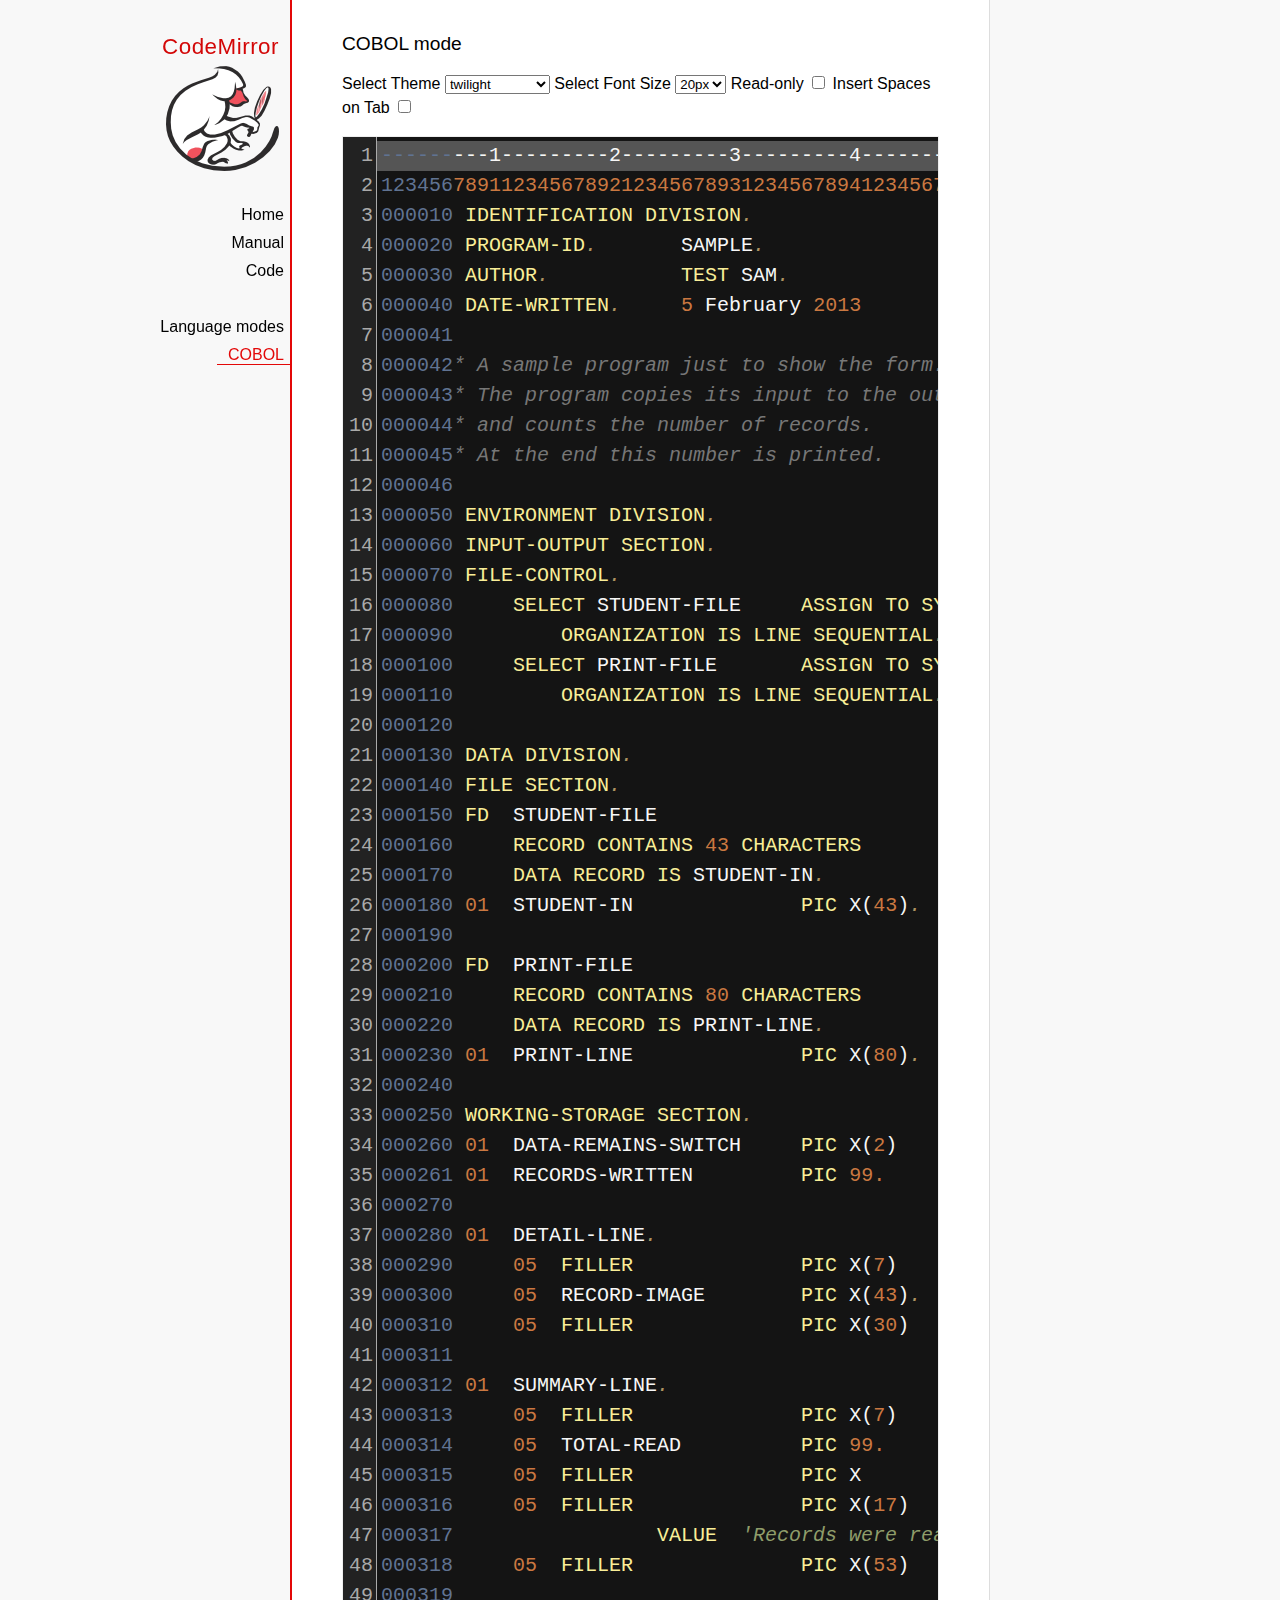
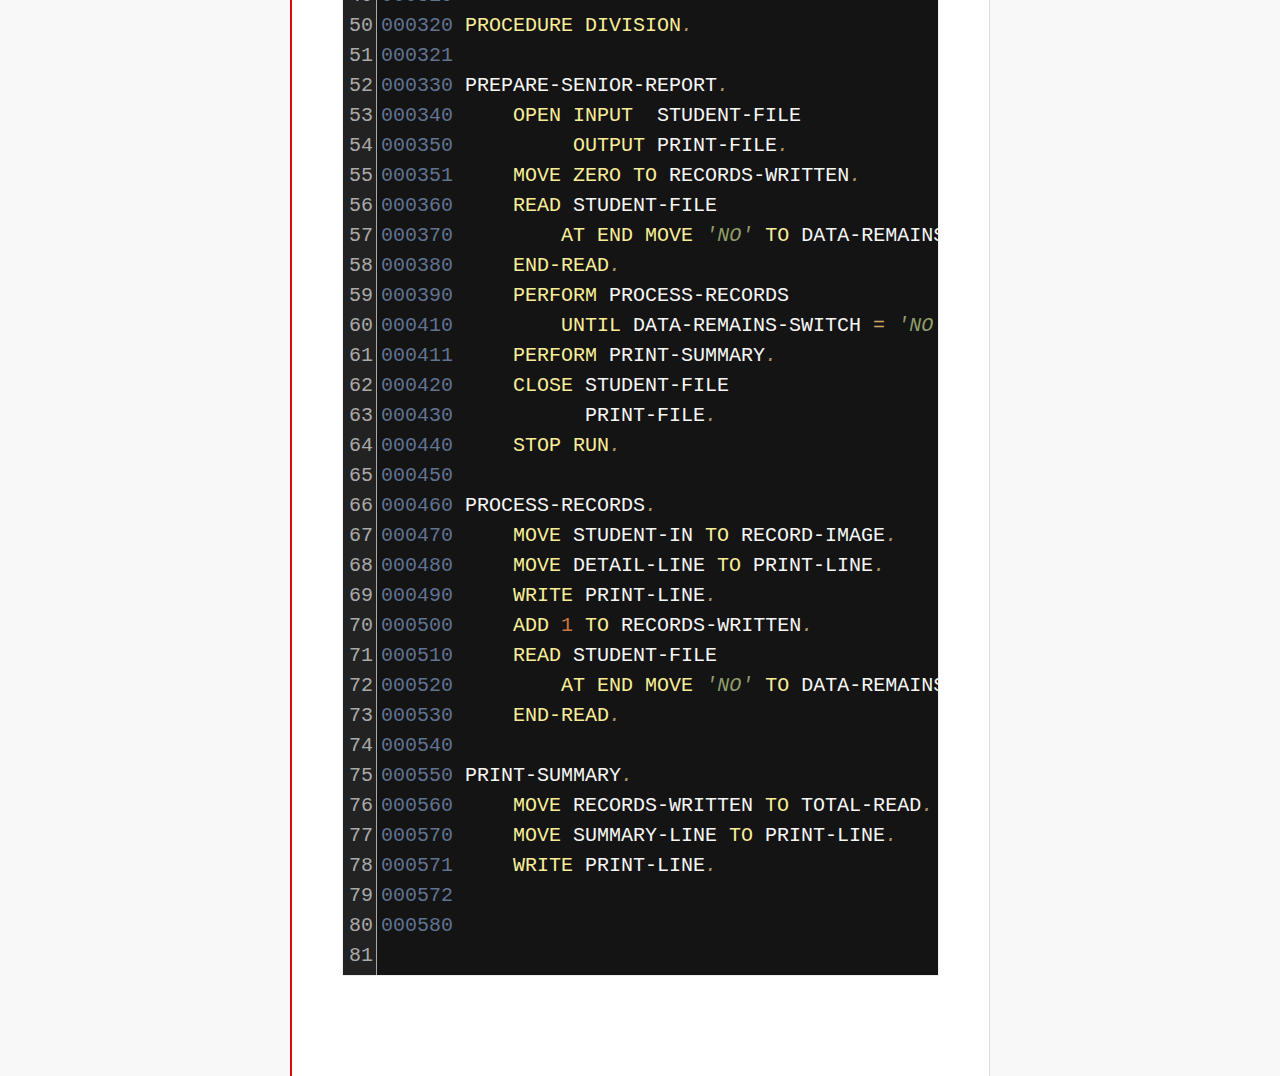
<file: oakling/webserver/static/codemirror/mode/cobol/index.html>
<!doctype html>

<title>CodeMirror: COBOL mode</title>
<meta charset="utf-8"/>
<link rel=stylesheet href="../../doc/docs.css">

<link rel="stylesheet" href="../../lib/codemirror.css">
<link rel="stylesheet" href="../../theme/neat.css">
<link rel="stylesheet" href="../../theme/elegant.css">
<link rel="stylesheet" href="../../theme/erlang-dark.css">
<link rel="stylesheet" href="../../theme/night.css">
<link rel="stylesheet" href="../../theme/monokai.css">
<link rel="stylesheet" href="../../theme/cobalt.css">
<link rel="stylesheet" href="../../theme/eclipse.css">
<link rel="stylesheet" href="../../theme/rubyblue.css">
<link rel="stylesheet" href="../../theme/lesser-dark.css">
<link rel="stylesheet" href="../../theme/xq-dark.css">
<link rel="stylesheet" href="../../theme/xq-light.css">
<link rel="stylesheet" href="../../theme/ambiance.css">
<link rel="stylesheet" href="../../theme/blackboard.css">
<link rel="stylesheet" href="../../theme/vibrant-ink.css">
<link rel="stylesheet" href="../../theme/solarized.css">
<link rel="stylesheet" href="../../theme/twilight.css">
<link rel="stylesheet" href="../../theme/midnight.css">
<link rel="stylesheet" href="../../addon/dialog/dialog.css">
<script src="../../lib/codemirror.js"></script>
<script src="../../addon/edit/matchbrackets.js"></script>
<script src="cobol.js"></script>
<script src="../../addon/selection/active-line.js"></script>
<script src="../../addon/search/search.js"></script>
<script src="../../addon/dialog/dialog.js"></script>
<script src="../../addon/search/searchcursor.js"></script>
<style>
        .CodeMirror {
          border: 1px solid #eee;
          font-size : 20px;
          height : auto !important;
        }
        .CodeMirror-activeline-background {background: #555555 !important;}
    </style>
<div id=nav>
  <a href="http://codemirror.net"><h1>CodeMirror</h1><img id=logo src="../../doc/logo.png"></a>

  <ul>
    <li><a href="../../index.html">Home</a>
    <li><a href="../../doc/manual.html">Manual</a>
    <li><a href="https://github.com/codemirror/codemirror">Code</a>
  </ul>
  <ul>
    <li><a href="../index.html">Language modes</a>
    <li><a class=active href="#">COBOL</a>
  </ul>
</div>

<article>
<h2>COBOL mode</h2>

    <p> Select Theme <select onchange="selectTheme()" id="selectTheme">
        <option>default</option>
        <option>ambiance</option>
        <option>blackboard</option>
        <option>cobalt</option>
        <option>eclipse</option>
        <option>elegant</option>
        <option>erlang-dark</option>
        <option>lesser-dark</option>
        <option>midnight</option>
        <option>monokai</option>
        <option>neat</option>
        <option>night</option>
        <option>rubyblue</option>
        <option>solarized dark</option>
        <option>solarized light</option>
        <option selected>twilight</option>
        <option>vibrant-ink</option>
        <option>xq-dark</option>
        <option>xq-light</option>
    </select>    Select Font Size <select onchange="selectFontsize()" id="selectFontSize">
          <option value="13px">13px</option>
          <option value="14px">14px</option>
          <option value="16px">16px</option>
          <option value="18px">18px</option>
          <option value="20px" selected="selected">20px</option>
          <option value="24px">24px</option>
          <option value="26px">26px</option>
          <option value="28px">28px</option>
          <option value="30px">30px</option>
          <option value="32px">32px</option>
          <option value="34px">34px</option>
          <option value="36px">36px</option>
        </select>
<label for="checkBoxReadOnly">Read-only</label>
<input type="checkbox" id="checkBoxReadOnly" onchange="selectReadOnly()">
<label for="id_tabToIndentSpace">Insert Spaces on Tab</label>
<input type="checkbox" id="id_tabToIndentSpace" onchange="tabToIndentSpace()">
</p>
<textarea id="code" name="code">
---------1---------2---------3---------4---------5---------6---------7---------8
12345678911234567892123456789312345678941234567895123456789612345678971234567898
000010 IDENTIFICATION DIVISION.                                        MODTGHERE
000020 PROGRAM-ID.       SAMPLE.
000030 AUTHOR.           TEST SAM. 
000040 DATE-WRITTEN.     5 February 2013
000041
000042* A sample program just to show the form.
000043* The program copies its input to the output,
000044* and counts the number of records.
000045* At the end this number is printed.
000046
000050 ENVIRONMENT DIVISION.
000060 INPUT-OUTPUT SECTION.
000070 FILE-CONTROL.
000080     SELECT STUDENT-FILE     ASSIGN TO SYSIN
000090         ORGANIZATION IS LINE SEQUENTIAL.
000100     SELECT PRINT-FILE       ASSIGN TO SYSOUT
000110         ORGANIZATION IS LINE SEQUENTIAL.
000120
000130 DATA DIVISION.
000140 FILE SECTION.
000150 FD  STUDENT-FILE
000160     RECORD CONTAINS 43 CHARACTERS
000170     DATA RECORD IS STUDENT-IN.
000180 01  STUDENT-IN              PIC X(43).
000190
000200 FD  PRINT-FILE
000210     RECORD CONTAINS 80 CHARACTERS
000220     DATA RECORD IS PRINT-LINE.
000230 01  PRINT-LINE              PIC X(80).
000240
000250 WORKING-STORAGE SECTION.
000260 01  DATA-REMAINS-SWITCH     PIC X(2)      VALUE SPACES.
000261 01  RECORDS-WRITTEN         PIC 99.
000270
000280 01  DETAIL-LINE.
000290     05  FILLER              PIC X(7)      VALUE SPACES.
000300     05  RECORD-IMAGE        PIC X(43).
000310     05  FILLER              PIC X(30)     VALUE SPACES.
000311 
000312 01  SUMMARY-LINE.
000313     05  FILLER              PIC X(7)      VALUE SPACES.
000314     05  TOTAL-READ          PIC 99.
000315     05  FILLER              PIC X         VALUE SPACE.
000316     05  FILLER              PIC X(17)     
000317                 VALUE  'Records were read'.
000318     05  FILLER              PIC X(53)     VALUE SPACES.
000319
000320 PROCEDURE DIVISION.
000321
000330 PREPARE-SENIOR-REPORT.
000340     OPEN INPUT  STUDENT-FILE
000350          OUTPUT PRINT-FILE.
000351     MOVE ZERO TO RECORDS-WRITTEN.
000360     READ STUDENT-FILE
000370         AT END MOVE 'NO' TO DATA-REMAINS-SWITCH
000380     END-READ.
000390     PERFORM PROCESS-RECORDS
000410         UNTIL DATA-REMAINS-SWITCH = 'NO'.
000411     PERFORM PRINT-SUMMARY.
000420     CLOSE STUDENT-FILE
000430           PRINT-FILE.
000440     STOP RUN.
000450
000460 PROCESS-RECORDS.
000470     MOVE STUDENT-IN TO RECORD-IMAGE.
000480     MOVE DETAIL-LINE TO PRINT-LINE.
000490     WRITE PRINT-LINE.
000500     ADD 1 TO RECORDS-WRITTEN.
000510     READ STUDENT-FILE
000520         AT END MOVE 'NO' TO DATA-REMAINS-SWITCH
000530     END-READ. 
000540
000550 PRINT-SUMMARY.
000560     MOVE RECORDS-WRITTEN TO TOTAL-READ.
000570     MOVE SUMMARY-LINE TO PRINT-LINE.
000571     WRITE PRINT-LINE. 
000572
000580
</textarea>
    <script>
      var editor = CodeMirror.fromTextArea(document.getElementById("code"), {
        lineNumbers: true,
        matchBrackets: true,
        mode: "text/x-cobol",
        theme : "twilight",
        styleActiveLine: true,
        showCursorWhenSelecting : true,  
      });
      function selectTheme() {
        var themeInput = document.getElementById("selectTheme");
        var theme = themeInput.options[themeInput.selectedIndex].innerHTML;
        editor.setOption("theme", theme);
      }
      function selectFontsize() {
        var fontSizeInput = document.getElementById("selectFontSize");
        var fontSize = fontSizeInput.options[fontSizeInput.selectedIndex].innerHTML;
        editor.getWrapperElement().style.fontSize = fontSize;
        editor.refresh();
      }
      function selectReadOnly() {
        editor.setOption("readOnly", document.getElementById("checkBoxReadOnly").checked);
      }
      function tabToIndentSpace() {
        if (document.getElementById("id_tabToIndentSpace").checked) {
            editor.setOption("extraKeys", {Tab: function(cm) { cm.replaceSelection("    ", "end"); }});
        } else {
            editor.setOption("extraKeys", {Tab: function(cm) { cm.replaceSelection("    ", "end"); }});
        }
      }
    </script>
  </article>
</file>
<file: oakling/webserver/static/codemirror/doc/docs.css>
@font-face {
  font-family: 'Source Sans Pro';
  font-style: normal;
  font-weight: 400;
  src: local('Source Sans Pro'), local('SourceSansPro-Regular'), url(//themes.googleusercontent.com/static/fonts/sourcesanspro/v5/ODelI1aHBYDBqgeIAH2zlBM0YzuT7MdOe03otPbuUS0.woff) format('woff');
}

body, html { margin: 0; padding: 0; height: 100%; }
section, article { display: block; padding: 0; }

body {
  background: #f8f8f8;
  font-family: 'Source Sans Pro', Helvetica, Arial, sans-serif;
  line-height: 1.5;
}

p { margin-top: 0; }

h2, h3, h1 {
  font-weight: normal;
  margin-bottom: .7em;
}
h1 { font-size: 140%; }
h2 { font-size: 120%; }
h3 { font-size: 110%; }
article > h2:first-child, section:first-child > h2 { margin-top: 0; }

#nav h1 {
  margin-right: 12px;
  margin-top: 0;
  margin-bottom: 2px;
  color: #d30707;
  letter-spacing: .5px;
}

a, a:visited, a:link, .quasilink {
  color: #A21313;
  text-decoration: none;
}

em {
  padding-right: 2px;
}

.quasilink {
  cursor: pointer;
}

article {
  max-width: 700px;
  margin: 0 0 0 160px;
  border-left: 2px solid #E30808;
  border-right: 1px solid #ddd;
  padding: 30px 50px 100px 50px;
  background: white;
  z-index: 2;
  position: relative;
  min-height: 100%;
  box-sizing: border-box;
  -moz-box-sizing: border-box;
}

#nav {
  position: fixed;
  padding-top: 30px;
  max-height: 100%;
  box-sizing: -moz-border-box;
  box-sizing: border-box;
  overflow-y: auto;
  left: 0; right: none;
  width: 160px;
  text-align: right;
  z-index: 1;
}

@media screen and (min-width: 1000px) {
  article {
    margin: 0 auto;
  }
  #nav {
    right: 50%;
    width: auto;
    border-right: 349px solid transparent;
  }
}

#nav ul {
  display: block;
  margin: 0; padding: 0;
  margin-bottom: 32px;
}

#nav li {
  display: block;
  margin-bottom: 4px;
}

#nav li ul {
  font-size: 80%;
  margin-bottom: 0;
  display: none;
}

#nav li.active ul {
  display: block;
}

#nav li li a {
  padding-right: 20px;
  display: inline-block;
}

#nav ul a {
  color: black;
  padding: 0 7px 1px 11px;
}

#nav ul a.active, #nav ul a:hover {
  border-bottom: 1px solid #E30808;
  margin-bottom: -1px;
  color: #E30808;
}

#logo {
  border: 0;
  margin-right: 12px;
  margin-bottom: 25px;
}

section {
  border-top: 1px solid #E30808;
  margin: 1.5em 0;
}

section.first {
  border: none;
  margin-top: 0;
}

#demo {
  position: relative;
}

#demolist {
  position: absolute;
  right: 5px;
  top: 5px;
  z-index: 25;
}

.yinyang {
  position: absolute;
  top: -10px;
  left: 0; right: 0;
  margin: auto;
  display: block;
  height: 120px;
}

.actions {
  margin: 1em 0 0;
  min-height: 100px;
  position: relative;
}

.actionspicture {
  pointer-events: none;
  position: absolute;
  height: 100px;
  top: 0; left: 0; right: 0;
}

.actionlink {
  pointer-events: auto;
  font-family: arial;
  font-size: 80%;
  font-weight: bold;
  position: absolute;
  top: 0; bottom: 0;
  line-height: 1;
  height: 1em;
  margin: auto;
}

.actionlink.download {
  color: white;
  right: 50%;
  margin-right: 13px;
  text-shadow: -1px 1px 3px #b00, -1px -1px 3px #b00, 1px 0px 3px #b00;
}

.actionlink.fund {
  color: #b00;
  left: 50%;
  margin-left: 15px;
}

.actionlink:hover {
  text-decoration: underline;
}

.actionlink a {
  color: inherit;
}

.actionsleft {
  float: left;
}

.actionsright {
  float: right;
  text-align: right;
}

@media screen and (max-width: 800px) {
  .actions {
    padding-top: 120px;
  }
  .actionsleft, .actionsright {
    float: none;
    text-align: left;
    margin-bottom: 1em;
  }
}

th {
  text-decoration: underline;
  font-weight: normal;
  text-align: left;
}

#features ul {
  list-style: none;
  margin: 0 0 1em;
  padding: 0 0 0 1.2em;
}

#features li:before {
  content: "-";
  width: 1em;
  display: inline-block;
  padding: 0;
  margin: 0;
  margin-left: -1em;
}

.rel {
  margin-bottom: 0;
}
.rel-note {
  margin-top: 0;
  color: #555;
}

pre {
  padding-left: 15px;
  border-left: 2px solid #ddd;
}

code {
  padding: 0 2px;
}

strong {
  text-decoration: underline;
  font-weight: normal;
}

.field {
  border: 1px solid #A21313;
}
</file>
<file: oakling/webserver/static/codemirror/lib/codemirror.css>
/* BASICS */

.CodeMirror {
  /* Set height, width, borders, and global font properties here */
  font-family: monospace;
  height: 300px;
  color: black;
}

/* PADDING */

.CodeMirror-lines {
  padding: 4px 0; /* Vertical padding around content */
}
.CodeMirror pre {
  padding: 0 4px; /* Horizontal padding of content */
}

.CodeMirror-scrollbar-filler, .CodeMirror-gutter-filler {
  background-color: white; /* The little square between H and V scrollbars */
}

/* GUTTER */

.CodeMirror-gutters {
  border-right: 1px solid #ddd;
  background-color: #f7f7f7;
  white-space: nowrap;
}
.CodeMirror-linenumbers {}
.CodeMirror-linenumber {
  padding: 0 3px 0 5px;
  min-width: 20px;
  text-align: right;
  color: #999;
  white-space: nowrap;
}

.CodeMirror-guttermarker { color: black; }
.CodeMirror-guttermarker-subtle { color: #999; }

/* CURSOR */

.CodeMirror-cursor {
  border-left: 1px solid black;
  border-right: none;
  width: 0;
}
/* Shown when moving in bi-directional text */
.CodeMirror div.CodeMirror-secondarycursor {
  border-left: 1px solid silver;
}
.cm-fat-cursor .CodeMirror-cursor {
  width: auto;
  border: 0;
  background: #7e7;
}
.cm-fat-cursor div.CodeMirror-cursors {
  z-index: 1;
}

.cm-animate-fat-cursor {
  width: auto;
  border: 0;
  -webkit-animation: blink 1.06s steps(1) infinite;
  -moz-animation: blink 1.06s steps(1) infinite;
  animation: blink 1.06s steps(1) infinite;
  background-color: #7e7;
}
@-moz-keyframes blink {
  0% {}
  50% { background-color: transparent; }
  100% {}
}
@-webkit-keyframes blink {
  0% {}
  50% { background-color: transparent; }
  100% {}
}
@keyframes blink {
  0% {}
  50% { background-color: transparent; }
  100% {}
}

/* Can style cursor different in overwrite (non-insert) mode */
.CodeMirror-overwrite .CodeMirror-cursor {}

.cm-tab { display: inline-block; text-decoration: inherit; }

.CodeMirror-ruler {
  border-left: 1px solid #ccc;
  position: absolute;
}

/* DEFAULT THEME */

.cm-s-default .cm-header {color: blue;}
.cm-s-default .cm-quote {color: #090;}
.cm-negative {color: #d44;}
.cm-positive {color: #292;}
.cm-header, .cm-strong {font-weight: bold;}
.cm-em {font-style: italic;}
.cm-link {text-decoration: underline;}
.cm-strikethrough {text-decoration: line-through;}

.cm-s-default .cm-keyword {color: #708;}
.cm-s-default .cm-atom {color: #219;}
.cm-s-default .cm-number {color: #164;}
.cm-s-default .cm-def {color: #00f;}
.cm-s-default .cm-variable,
.cm-s-default .cm-punctuation,
.cm-s-default .cm-property,
.cm-s-default .cm-operator {}
.cm-s-default .cm-variable-2 {color: #05a;}
.cm-s-default .cm-variable-3 {color: #085;}
.cm-s-default .cm-comment {color: #a50;}
.cm-s-default .cm-string {color: #a11;}
.cm-s-default .cm-string-2 {color: #f50;}
.cm-s-default .cm-meta {color: #555;}
.cm-s-default .cm-qualifier {color: #555;}
.cm-s-default .cm-builtin {color: #30a;}
.cm-s-default .cm-bracket {color: #997;}
.cm-s-default .cm-tag {color: #170;}
.cm-s-default .cm-attribute {color: #00c;}
.cm-s-default .cm-hr {color: #999;}
.cm-s-default .cm-link {color: #00c;}

.cm-s-default .cm-error {color: #f00;}
.cm-invalidchar {color: #f00;}

.CodeMirror-composing { border-bottom: 2px solid; }

/* Default styles for common addons */

div.CodeMirror span.CodeMirror-matchingbracket {color: #0f0;}
div.CodeMirror span.CodeMirror-nonmatchingbracket {color: #f22;}
.CodeMirror-matchingtag { background: rgba(255, 150, 0, .3); }
.CodeMirror-activeline-background {background: #e8f2ff;}

/* STOP */

/* The rest of this file contains styles related to the mechanics of
   the editor. You probably shouldn't touch them. */

.CodeMirror {
  position: relative;
  overflow: hidden;
  background: white;
}

.CodeMirror-scroll {
  overflow: scroll !important; /* Things will break if this is overridden */
  /* 30px is the magic margin used to hide the element's real scrollbars */
  /* See overflow: hidden in .CodeMirror */
  margin-bottom: -30px; margin-right: -30px;
  padding-bottom: 30px;
  height: 100%;
  outline: none; /* Prevent dragging from highlighting the element */
  position: relative;
}
.CodeMirror-sizer {
  position: relative;
  border-right: 30px solid transparent;
}

/* The fake, visible scrollbars. Used to force redraw during scrolling
   before actual scrolling happens, thus preventing shaking and
   flickering artifacts. */
.CodeMirror-vscrollbar, .CodeMirror-hscrollbar, .CodeMirror-scrollbar-filler, .CodeMirror-gutter-filler {
  position: absolute;
  z-index: 6;
  display: none;
}
.CodeMirror-vscrollbar {
  right: 0; top: 0;
  overflow-x: hidden;
  overflow-y: scroll;
}
.CodeMirror-hscrollbar {
  bottom: 0; left: 0;
  overflow-y: hidden;
  overflow-x: scroll;
}
.CodeMirror-scrollbar-filler {
  right: 0; bottom: 0;
}
.CodeMirror-gutter-filler {
  left: 0; bottom: 0;
}

.CodeMirror-gutters {
  position: absolute; left: 0; top: 0;
  min-height: 100%;
  z-index: 3;
}
.CodeMirror-gutter {
  white-space: normal;
  height: 100%;
  display: inline-block;
  vertical-align: top;
  margin-bottom: -30px;
  /* Hack to make IE7 behave */
  *zoom:1;
  *display:inline;
}
.CodeMirror-gutter-wrapper {
  position: absolute;
  z-index: 4;
  background: none !important;
  border: none !important;
}
.CodeMirror-gutter-background {
  position: absolute;
  top: 0; bottom: 0;
  z-index: 4;
}
.CodeMirror-gutter-elt {
  position: absolute;
  cursor: default;
  z-index: 4;
}
.CodeMirror-gutter-wrapper {
  -webkit-user-select: none;
  -moz-user-select: none;
  user-select: none;
}

.CodeMirror-lines {
  cursor: text;
  min-height: 1px; /* prevents collapsing before first draw */
}
.CodeMirror pre {
  /* Reset some styles that the rest of the page might have set */
  -moz-border-radius: 0; -webkit-border-radius: 0; border-radius: 0;
  border-width: 0;
  background: transparent;
  font-family: inherit;
  font-size: inherit;
  margin: 0;
  white-space: pre;
  word-wrap: normal;
  line-height: inherit;
  color: inherit;
  z-index: 2;
  position: relative;
  overflow: visible;
  -webkit-tap-highlight-color: transparent;
  -webkit-font-variant-ligatures: none;
  font-variant-ligatures: none;
}
.CodeMirror-wrap pre {
  word-wrap: break-word;
  white-space: pre-wrap;
  word-break: normal;
}

.CodeMirror-linebackground {
  position: absolute;
  left: 0; right: 0; top: 0; bottom: 0;
  z-index: 0;
}

.CodeMirror-linewidget {
  position: relative;
  z-index: 2;
  overflow: auto;
}

.CodeMirror-widget {}

.CodeMirror-code {
  outline: none;
}

/* Force content-box sizing for the elements where we expect it */
.CodeMirror-scroll,
.CodeMirror-sizer,
.CodeMirror-gutter,
.CodeMirror-gutters,
.CodeMirror-linenumber {
  -moz-box-sizing: content-box;
  box-sizing: content-box;
}

.CodeMirror-measure {
  position: absolute;
  width: 100%;
  height: 0;
  overflow: hidden;
  visibility: hidden;
}

.CodeMirror-cursor { position: absolute; }
.CodeMirror-measure pre { position: static; }

div.CodeMirror-cursors {
  visibility: hidden;
  position: relative;
  z-index: 3;
}
div.CodeMirror-dragcursors {
  visibility: visible;
}

.CodeMirror-focused div.CodeMirror-cursors {
  visibility: visible;
}

.CodeMirror-selected { background: #d9d9d9; }
.CodeMirror-focused .CodeMirror-selected { background: #d7d4f0; }
.CodeMirror-crosshair { cursor: crosshair; }
.CodeMirror-line::selection, .CodeMirror-line > span::selection, .CodeMirror-line > span > span::selection { background: #d7d4f0; }
.CodeMirror-line::-moz-selection, .CodeMirror-line > span::-moz-selection, .CodeMirror-line > span > span::-moz-selection { background: #d7d4f0; }

.cm-searching {
  background: #ffa;
  background: rgba(255, 255, 0, .4);
}

/* IE7 hack to prevent it from returning funny offsetTops on the spans */
.CodeMirror span { *vertical-align: text-bottom; }

/* Used to force a border model for a node */
.cm-force-border { padding-right: .1px; }

@media print {
  /* Hide the cursor when printing */
  .CodeMirror div.CodeMirror-cursors {
    visibility: hidden;
  }
}

/* See issue #2901 */
.cm-tab-wrap-hack:after { content: ''; }

/* Help users use markselection to safely style text background */
span.CodeMirror-selectedtext { background: none; }
</file>
<file: oakling/webserver/static/codemirror/test/mode_test.css>
.mt-output .mt-token {
  border: 1px solid #ddd;
  white-space: pre;
  font-family: "Consolas", monospace;
  text-align: center;
}

.mt-output .mt-style {
  font-size: x-small;
}

.mt-output .mt-state {
  font-size: x-small;
  vertical-align: top;
}

.mt-output .mt-state-row {
  display: none;
}

.mt-state-unhide .mt-output .mt-state-row {
  display: table-row;
}
</file>
<file: oakling/webserver/static/codemirror/addon/hint/show-hint.css>
.CodeMirror-hints {
  position: absolute;
  z-index: 10;
  overflow: hidden;
  list-style: none;

  margin: 0;
  padding: 2px;

  -webkit-box-shadow: 2px 3px 5px rgba(0,0,0,.2);
  -moz-box-shadow: 2px 3px 5px rgba(0,0,0,.2);
  box-shadow: 2px 3px 5px rgba(0,0,0,.2);
  border-radius: 3px;
  border: 1px solid silver;

  background: white;
  font-size: 90%;
  font-family: monospace;

  max-height: 20em;
  overflow-y: auto;
}

.CodeMirror-hint {
  margin: 0;
  padding: 0 4px;
  border-radius: 2px;
  max-width: 19em;
  overflow: hidden;
  white-space: pre;
  color: black;
  cursor: pointer;
}

li.CodeMirror-hint-active {
  background: #08f;
  color: white;
}
</file>
<file: oakling/webserver/static/codemirror/theme/neat.css>
.cm-s-neat span.cm-comment { color: #a86; }
.cm-s-neat span.cm-keyword { line-height: 1em; font-weight: bold; color: blue; }
.cm-s-neat span.cm-string { color: #a22; }
.cm-s-neat span.cm-builtin { line-height: 1em; font-weight: bold; color: #077; }
.cm-s-neat span.cm-special { line-height: 1em; font-weight: bold; color: #0aa; }
.cm-s-neat span.cm-variable { color: black; }
.cm-s-neat span.cm-number, .cm-s-neat span.cm-atom { color: #3a3; }
.cm-s-neat span.cm-meta { color: #555; }
.cm-s-neat span.cm-link { color: #3a3; }

.cm-s-neat .CodeMirror-activeline-background { background: #e8f2ff; }
.cm-s-neat .CodeMirror-matchingbracket { outline:1px solid grey; color:black !important; }
</file>
<file: oakling/webserver/static/codemirror/theme/elegant.css>
.cm-s-elegant span.cm-number, .cm-s-elegant span.cm-string, .cm-s-elegant span.cm-atom { color: #762; }
.cm-s-elegant span.cm-comment { color: #262; font-style: italic; line-height: 1em; }
.cm-s-elegant span.cm-meta { color: #555; font-style: italic; line-height: 1em; }
.cm-s-elegant span.cm-variable { color: black; }
.cm-s-elegant span.cm-variable-2 { color: #b11; }
.cm-s-elegant span.cm-qualifier { color: #555; }
.cm-s-elegant span.cm-keyword { color: #730; }
.cm-s-elegant span.cm-builtin { color: #30a; }
.cm-s-elegant span.cm-link { color: #762; }
.cm-s-elegant span.cm-error { background-color: #fdd; }

.cm-s-elegant .CodeMirror-activeline-background { background: #e8f2ff; }
.cm-s-elegant .CodeMirror-matchingbracket { outline:1px solid grey; color:black !important; }
</file>
<file: oakling/webserver/static/codemirror/theme/erlang-dark.css>
.cm-s-erlang-dark.CodeMirror { background: #002240; color: white; }
.cm-s-erlang-dark div.CodeMirror-selected { background: #b36539; }
.cm-s-erlang-dark .CodeMirror-line::selection, .cm-s-erlang-dark .CodeMirror-line > span::selection, .cm-s-erlang-dark .CodeMirror-line > span > span::selection { background: rgba(179, 101, 57, .99); }
.cm-s-erlang-dark .CodeMirror-line::-moz-selection, .cm-s-erlang-dark .CodeMirror-line > span::-moz-selection, .cm-s-erlang-dark .CodeMirror-line > span > span::-moz-selection { background: rgba(179, 101, 57, .99); }
.cm-s-erlang-dark .CodeMirror-gutters { background: #002240; border-right: 1px solid #aaa; }
.cm-s-erlang-dark .CodeMirror-guttermarker { color: white; }
.cm-s-erlang-dark .CodeMirror-guttermarker-subtle { color: #d0d0d0; }
.cm-s-erlang-dark .CodeMirror-linenumber { color: #d0d0d0; }
.cm-s-erlang-dark .CodeMirror-cursor { border-left: 1px solid white; }

.cm-s-erlang-dark span.cm-quote      { color: #ccc; }
.cm-s-erlang-dark span.cm-atom       { color: #f133f1; }
.cm-s-erlang-dark span.cm-attribute  { color: #ff80e1; }
.cm-s-erlang-dark span.cm-bracket    { color: #ff9d00; }
.cm-s-erlang-dark span.cm-builtin    { color: #eaa; }
.cm-s-erlang-dark span.cm-comment    { color: #77f; }
.cm-s-erlang-dark span.cm-def        { color: #e7a; }
.cm-s-erlang-dark span.cm-keyword    { color: #ffee80; }
.cm-s-erlang-dark span.cm-meta       { color: #50fefe; }
.cm-s-erlang-dark span.cm-number     { color: #ffd0d0; }
.cm-s-erlang-dark span.cm-operator   { color: #d55; }
.cm-s-erlang-dark span.cm-property   { color: #ccc; }
.cm-s-erlang-dark span.cm-qualifier  { color: #ccc; }
.cm-s-erlang-dark span.cm-special    { color: #ffbbbb; }
.cm-s-erlang-dark span.cm-string     { color: #3ad900; }
.cm-s-erlang-dark span.cm-string-2   { color: #ccc; }
.cm-s-erlang-dark span.cm-tag        { color: #9effff; }
.cm-s-erlang-dark span.cm-variable   { color: #50fe50; }
.cm-s-erlang-dark span.cm-variable-2 { color: #e0e; }
.cm-s-erlang-dark span.cm-variable-3 { color: #ccc; }
.cm-s-erlang-dark span.cm-error      { color: #9d1e15; }

.cm-s-erlang-dark .CodeMirror-activeline-background { background: #013461; }
.cm-s-erlang-dark .CodeMirror-matchingbracket { outline:1px solid grey; color:white !important; }
</file>
<file: oakling/webserver/static/codemirror/theme/night.css>
/* Loosely based on the Midnight Textmate theme */

.cm-s-night.CodeMirror { background: #0a001f; color: #f8f8f8; }
.cm-s-night div.CodeMirror-selected { background: #447; }
.cm-s-night .CodeMirror-line::selection, .cm-s-night .CodeMirror-line > span::selection, .cm-s-night .CodeMirror-line > span > span::selection { background: rgba(68, 68, 119, .99); }
.cm-s-night .CodeMirror-line::-moz-selection, .cm-s-night .CodeMirror-line > span::-moz-selection, .cm-s-night .CodeMirror-line > span > span::-moz-selection { background: rgba(68, 68, 119, .99); }
.cm-s-night .CodeMirror-gutters { background: #0a001f; border-right: 1px solid #aaa; }
.cm-s-night .CodeMirror-guttermarker { color: white; }
.cm-s-night .CodeMirror-guttermarker-subtle { color: #bbb; }
.cm-s-night .CodeMirror-linenumber { color: #f8f8f8; }
.cm-s-night .CodeMirror-cursor { border-left: 1px solid white; }

.cm-s-night span.cm-comment { color: #8900d1; }
.cm-s-night span.cm-atom { color: #845dc4; }
.cm-s-night span.cm-number, .cm-s-night span.cm-attribute { color: #ffd500; }
.cm-s-night span.cm-keyword { color: #599eff; }
.cm-s-night span.cm-string { color: #37f14a; }
.cm-s-night span.cm-meta { color: #7678e2; }
.cm-s-night span.cm-variable-2, .cm-s-night span.cm-tag { color: #99b2ff; }
.cm-s-night span.cm-variable-3, .cm-s-night span.cm-def { color: white; }
.cm-s-night span.cm-bracket { color: #8da6ce; }
.cm-s-night span.cm-builtin, .cm-s-night span.cm-special { color: #ff9e59; }
.cm-s-night span.cm-link { color: #845dc4; }
.cm-s-night span.cm-error { color: #9d1e15; }

.cm-s-night .CodeMirror-activeline-background { background: #1C005A; }
.cm-s-night .CodeMirror-matchingbracket { outline:1px solid grey; color:white !important; }
</file>
<file: oakling/webserver/static/codemirror/theme/monokai.css>
/* Based on Sublime Text's Monokai theme */

.cm-s-monokai.CodeMirror { background: #272822; color: #f8f8f2; }
.cm-s-monokai div.CodeMirror-selected { background: #49483E; }
.cm-s-monokai .CodeMirror-line::selection, .cm-s-monokai .CodeMirror-line > span::selection, .cm-s-monokai .CodeMirror-line > span > span::selection { background: rgba(73, 72, 62, .99); }
.cm-s-monokai .CodeMirror-line::-moz-selection, .cm-s-monokai .CodeMirror-line > span::-moz-selection, .cm-s-monokai .CodeMirror-line > span > span::-moz-selection { background: rgba(73, 72, 62, .99); }
.cm-s-monokai .CodeMirror-gutters { background: #272822; border-right: 0px; }
.cm-s-monokai .CodeMirror-guttermarker { color: white; }
.cm-s-monokai .CodeMirror-guttermarker-subtle { color: #d0d0d0; }
.cm-s-monokai .CodeMirror-linenumber { color: #d0d0d0; }
.cm-s-monokai .CodeMirror-cursor { border-left: 1px solid #f8f8f0; }

.cm-s-monokai span.cm-comment { color: #75715e; }
.cm-s-monokai span.cm-atom { color: #ae81ff; }
.cm-s-monokai span.cm-number { color: #ae81ff; }

.cm-s-monokai span.cm-property, .cm-s-monokai span.cm-attribute { color: #a6e22e; }
.cm-s-monokai span.cm-keyword { color: #f92672; }
.cm-s-monokai span.cm-builtin { color: #66d9ef; }
.cm-s-monokai span.cm-string { color: #e6db74; }

.cm-s-monokai span.cm-variable { color: #f8f8f2; }
.cm-s-monokai span.cm-variable-2 { color: #9effff; }
.cm-s-monokai span.cm-variable-3 { color: #66d9ef; }
.cm-s-monokai span.cm-def { color: #fd971f; }
.cm-s-monokai span.cm-bracket { color: #f8f8f2; }
.cm-s-monokai span.cm-tag { color: #f92672; }
.cm-s-monokai span.cm-header { color: #ae81ff; }
.cm-s-monokai span.cm-link { color: #ae81ff; }
.cm-s-monokai span.cm-error { background: #f92672; color: #f8f8f0; }

.cm-s-monokai .CodeMirror-activeline-background { background: #373831; }
.cm-s-monokai .CodeMirror-matchingbracket {
  text-decoration: underline;
  color: white !important;
}
</file>
<file: oakling/webserver/static/codemirror/theme/cobalt.css>
.cm-s-cobalt.CodeMirror { background: #002240; color: white; }
.cm-s-cobalt div.CodeMirror-selected { background: #b36539; }
.cm-s-cobalt .CodeMirror-line::selection, .cm-s-cobalt .CodeMirror-line > span::selection, .cm-s-cobalt .CodeMirror-line > span > span::selection { background: rgba(179, 101, 57, .99); }
.cm-s-cobalt .CodeMirror-line::-moz-selection, .cm-s-cobalt .CodeMirror-line > span::-moz-selection, .cm-s-cobalt .CodeMirror-line > span > span::-moz-selection { background: rgba(179, 101, 57, .99); }
.cm-s-cobalt .CodeMirror-gutters { background: #002240; border-right: 1px solid #aaa; }
.cm-s-cobalt .CodeMirror-guttermarker { color: #ffee80; }
.cm-s-cobalt .CodeMirror-guttermarker-subtle { color: #d0d0d0; }
.cm-s-cobalt .CodeMirror-linenumber { color: #d0d0d0; }
.cm-s-cobalt .CodeMirror-cursor { border-left: 1px solid white; }

.cm-s-cobalt span.cm-comment { color: #08f; }
.cm-s-cobalt span.cm-atom { color: #845dc4; }
.cm-s-cobalt span.cm-number, .cm-s-cobalt span.cm-attribute { color: #ff80e1; }
.cm-s-cobalt span.cm-keyword { color: #ffee80; }
.cm-s-cobalt span.cm-string { color: #3ad900; }
.cm-s-cobalt span.cm-meta { color: #ff9d00; }
.cm-s-cobalt span.cm-variable-2, .cm-s-cobalt span.cm-tag { color: #9effff; }
.cm-s-cobalt span.cm-variable-3, .cm-s-cobalt span.cm-def { color: white; }
.cm-s-cobalt span.cm-bracket { color: #d8d8d8; }
.cm-s-cobalt span.cm-builtin, .cm-s-cobalt span.cm-special { color: #ff9e59; }
.cm-s-cobalt span.cm-link { color: #845dc4; }
.cm-s-cobalt span.cm-error { color: #9d1e15; }

.cm-s-cobalt .CodeMirror-activeline-background { background: #002D57; }
.cm-s-cobalt .CodeMirror-matchingbracket { outline:1px solid grey;color:white !important; }
</file>
<file: oakling/webserver/static/codemirror/theme/eclipse.css>
.cm-s-eclipse span.cm-meta { color: #FF1717; }
.cm-s-eclipse span.cm-keyword { line-height: 1em; font-weight: bold; color: #7F0055; }
.cm-s-eclipse span.cm-atom { color: #219; }
.cm-s-eclipse span.cm-number { color: #164; }
.cm-s-eclipse span.cm-def { color: #00f; }
.cm-s-eclipse span.cm-variable { color: black; }
.cm-s-eclipse span.cm-variable-2 { color: #0000C0; }
.cm-s-eclipse span.cm-variable-3 { color: #0000C0; }
.cm-s-eclipse span.cm-property { color: black; }
.cm-s-eclipse span.cm-operator { color: black; }
.cm-s-eclipse span.cm-comment { color: #3F7F5F; }
.cm-s-eclipse span.cm-string { color: #2A00FF; }
.cm-s-eclipse span.cm-string-2 { color: #f50; }
.cm-s-eclipse span.cm-qualifier { color: #555; }
.cm-s-eclipse span.cm-builtin { color: #30a; }
.cm-s-eclipse span.cm-bracket { color: #cc7; }
.cm-s-eclipse span.cm-tag { color: #170; }
.cm-s-eclipse span.cm-attribute { color: #00c; }
.cm-s-eclipse span.cm-link { color: #219; }
.cm-s-eclipse span.cm-error { color: #f00; }

.cm-s-eclipse .CodeMirror-activeline-background { background: #e8f2ff; }
.cm-s-eclipse .CodeMirror-matchingbracket { outline:1px solid grey; color:black !important; }
</file>
<file: oakling/webserver/static/codemirror/theme/rubyblue.css>
.cm-s-rubyblue.CodeMirror { background: #112435; color: white; }
.cm-s-rubyblue div.CodeMirror-selected { background: #38566F; }
.cm-s-rubyblue .CodeMirror-line::selection, .cm-s-rubyblue .CodeMirror-line > span::selection, .cm-s-rubyblue .CodeMirror-line > span > span::selection { background: rgba(56, 86, 111, 0.99); }
.cm-s-rubyblue .CodeMirror-line::-moz-selection, .cm-s-rubyblue .CodeMirror-line > span::-moz-selection, .cm-s-rubyblue .CodeMirror-line > span > span::-moz-selection { background: rgba(56, 86, 111, 0.99); }
.cm-s-rubyblue .CodeMirror-gutters { background: #1F4661; border-right: 7px solid #3E7087; }
.cm-s-rubyblue .CodeMirror-guttermarker { color: white; }
.cm-s-rubyblue .CodeMirror-guttermarker-subtle { color: #3E7087; }
.cm-s-rubyblue .CodeMirror-linenumber { color: white; }
.cm-s-rubyblue .CodeMirror-cursor { border-left: 1px solid white; }

.cm-s-rubyblue span.cm-comment { color: #999; font-style:italic; line-height: 1em; }
.cm-s-rubyblue span.cm-atom { color: #F4C20B; }
.cm-s-rubyblue span.cm-number, .cm-s-rubyblue span.cm-attribute { color: #82C6E0; }
.cm-s-rubyblue span.cm-keyword { color: #F0F; }
.cm-s-rubyblue span.cm-string { color: #F08047; }
.cm-s-rubyblue span.cm-meta { color: #F0F; }
.cm-s-rubyblue span.cm-variable-2, .cm-s-rubyblue span.cm-tag { color: #7BD827; }
.cm-s-rubyblue span.cm-variable-3, .cm-s-rubyblue span.cm-def { color: white; }
.cm-s-rubyblue span.cm-bracket { color: #F0F; }
.cm-s-rubyblue span.cm-link { color: #F4C20B; }
.cm-s-rubyblue span.CodeMirror-matchingbracket { color:#F0F !important; }
.cm-s-rubyblue span.cm-builtin, .cm-s-rubyblue span.cm-special { color: #FF9D00; }
.cm-s-rubyblue span.cm-error { color: #AF2018; }

.cm-s-rubyblue .CodeMirror-activeline-background { background: #173047; }
</file>
<file: oakling/webserver/static/codemirror/theme/lesser-dark.css>
/*
http://lesscss.org/ dark theme
Ported to CodeMirror by Peter Kroon
*/
.cm-s-lesser-dark {
  line-height: 1.3em;
}
.cm-s-lesser-dark.CodeMirror { background: #262626; color: #EBEFE7; text-shadow: 0 -1px 1px #262626; }
.cm-s-lesser-dark div.CodeMirror-selected { background: #45443B; } /* 33322B*/
.cm-s-lesser-dark .CodeMirror-line::selection, .cm-s-lesser-dark .CodeMirror-line > span::selection, .cm-s-lesser-dark .CodeMirror-line > span > span::selection { background: rgba(69, 68, 59, .99); }
.cm-s-lesser-dark .CodeMirror-line::-moz-selection, .cm-s-lesser-dark .CodeMirror-line > span::-moz-selection, .cm-s-lesser-dark .CodeMirror-line > span > span::-moz-selection { background: rgba(69, 68, 59, .99); }
.cm-s-lesser-dark .CodeMirror-cursor { border-left: 1px solid white; }
.cm-s-lesser-dark pre { padding: 0 8px; }/*editable code holder*/

.cm-s-lesser-dark.CodeMirror span.CodeMirror-matchingbracket { color: #7EFC7E; }/*65FC65*/

.cm-s-lesser-dark .CodeMirror-gutters { background: #262626; border-right:1px solid #aaa; }
.cm-s-lesser-dark .CodeMirror-guttermarker { color: #599eff; }
.cm-s-lesser-dark .CodeMirror-guttermarker-subtle { color: #777; }
.cm-s-lesser-dark .CodeMirror-linenumber { color: #777; }

.cm-s-lesser-dark span.cm-header { color: #a0a; }
.cm-s-lesser-dark span.cm-quote { color: #090; }
.cm-s-lesser-dark span.cm-keyword { color: #599eff; }
.cm-s-lesser-dark span.cm-atom { color: #C2B470; }
.cm-s-lesser-dark span.cm-number { color: #B35E4D; }
.cm-s-lesser-dark span.cm-def { color: white; }
.cm-s-lesser-dark span.cm-variable { color:#D9BF8C; }
.cm-s-lesser-dark span.cm-variable-2 { color: #669199; }
.cm-s-lesser-dark span.cm-variable-3 { color: white; }
.cm-s-lesser-dark span.cm-property { color: #92A75C; }
.cm-s-lesser-dark span.cm-operator { color: #92A75C; }
.cm-s-lesser-dark span.cm-comment { color: #666; }
.cm-s-lesser-dark span.cm-string { color: #BCD279; }
.cm-s-lesser-dark span.cm-string-2 { color: #f50; }
.cm-s-lesser-dark span.cm-meta { color: #738C73; }
.cm-s-lesser-dark span.cm-qualifier { color: #555; }
.cm-s-lesser-dark span.cm-builtin { color: #ff9e59; }
.cm-s-lesser-dark span.cm-bracket { color: #EBEFE7; }
.cm-s-lesser-dark span.cm-tag { color: #669199; }
.cm-s-lesser-dark span.cm-attribute { color: #00c; }
.cm-s-lesser-dark span.cm-hr { color: #999; }
.cm-s-lesser-dark span.cm-link { color: #00c; }
.cm-s-lesser-dark span.cm-error { color: #9d1e15; }

.cm-s-lesser-dark .CodeMirror-activeline-background { background: #3C3A3A; }
.cm-s-lesser-dark .CodeMirror-matchingbracket { outline:1px solid grey; color:white !important; }
</file>
<file: oakling/webserver/static/codemirror/theme/xq-dark.css>
/*
Copyright (C) 2011 by MarkLogic Corporation
Author: Mike Brevoort <mike@brevoort.com>

Permission is hereby granted, free of charge, to any person obtaining a copy
of this software and associated documentation files (the "Software"), to deal
in the Software without restriction, including without limitation the rights
to use, copy, modify, merge, publish, distribute, sublicense, and/or sell
copies of the Software, and to permit persons to whom the Software is
furnished to do so, subject to the following conditions:

The above copyright notice and this permission notice shall be included in
all copies or substantial portions of the Software.

THE SOFTWARE IS PROVIDED "AS IS", WITHOUT WARRANTY OF ANY KIND, EXPRESS OR
IMPLIED, INCLUDING BUT NOT LIMITED TO THE WARRANTIES OF MERCHANTABILITY,
FITNESS FOR A PARTICULAR PURPOSE AND NONINFRINGEMENT. IN NO EVENT SHALL THE
AUTHORS OR COPYRIGHT HOLDERS BE LIABLE FOR ANY CLAIM, DAMAGES OR OTHER
LIABILITY, WHETHER IN AN ACTION OF CONTRACT, TORT OR OTHERWISE, ARISING FROM,
OUT OF OR IN CONNECTION WITH THE SOFTWARE OR THE USE OR OTHER DEALINGS IN
THE SOFTWARE.
*/
.cm-s-xq-dark.CodeMirror { background: #0a001f; color: #f8f8f8; }
.cm-s-xq-dark div.CodeMirror-selected { background: #27007A; }
.cm-s-xq-dark .CodeMirror-line::selection, .cm-s-xq-dark .CodeMirror-line > span::selection, .cm-s-xq-dark .CodeMirror-line > span > span::selection { background: rgba(39, 0, 122, 0.99); }
.cm-s-xq-dark .CodeMirror-line::-moz-selection, .cm-s-xq-dark .CodeMirror-line > span::-moz-selection, .cm-s-xq-dark .CodeMirror-line > span > span::-moz-selection { background: rgba(39, 0, 122, 0.99); }
.cm-s-xq-dark .CodeMirror-gutters { background: #0a001f; border-right: 1px solid #aaa; }
.cm-s-xq-dark .CodeMirror-guttermarker { color: #FFBD40; }
.cm-s-xq-dark .CodeMirror-guttermarker-subtle { color: #f8f8f8; }
.cm-s-xq-dark .CodeMirror-linenumber { color: #f8f8f8; }
.cm-s-xq-dark .CodeMirror-cursor { border-left: 1px solid white; }

.cm-s-xq-dark span.cm-keyword { color: #FFBD40; }
.cm-s-xq-dark span.cm-atom { color: #6C8CD5; }
.cm-s-xq-dark span.cm-number { color: #164; }
.cm-s-xq-dark span.cm-def { color: #FFF; text-decoration:underline; }
.cm-s-xq-dark span.cm-variable { color: #FFF; }
.cm-s-xq-dark span.cm-variable-2 { color: #EEE; }
.cm-s-xq-dark span.cm-variable-3 { color: #DDD; }
.cm-s-xq-dark span.cm-property {}
.cm-s-xq-dark span.cm-operator {}
.cm-s-xq-dark span.cm-comment { color: gray; }
.cm-s-xq-dark span.cm-string { color: #9FEE00; }
.cm-s-xq-dark span.cm-meta { color: yellow; }
.cm-s-xq-dark span.cm-qualifier { color: #FFF700; }
.cm-s-xq-dark span.cm-builtin { color: #30a; }
.cm-s-xq-dark span.cm-bracket { color: #cc7; }
.cm-s-xq-dark span.cm-tag { color: #FFBD40; }
.cm-s-xq-dark span.cm-attribute { color: #FFF700; }
.cm-s-xq-dark span.cm-error { color: #f00; }

.cm-s-xq-dark .CodeMirror-activeline-background { background: #27282E; }
.cm-s-xq-dark .CodeMirror-matchingbracket { outline:1px solid grey; color:white !important; }
</file>
<file: oakling/webserver/static/codemirror/theme/xq-light.css>
/*
Copyright (C) 2011 by MarkLogic Corporation
Author: Mike Brevoort <mike@brevoort.com>

Permission is hereby granted, free of charge, to any person obtaining a copy
of this software and associated documentation files (the "Software"), to deal
in the Software without restriction, including without limitation the rights
to use, copy, modify, merge, publish, distribute, sublicense, and/or sell
copies of the Software, and to permit persons to whom the Software is
furnished to do so, subject to the following conditions:

The above copyright notice and this permission notice shall be included in
all copies or substantial portions of the Software.

THE SOFTWARE IS PROVIDED "AS IS", WITHOUT WARRANTY OF ANY KIND, EXPRESS OR
IMPLIED, INCLUDING BUT NOT LIMITED TO THE WARRANTIES OF MERCHANTABILITY,
FITNESS FOR A PARTICULAR PURPOSE AND NONINFRINGEMENT. IN NO EVENT SHALL THE
AUTHORS OR COPYRIGHT HOLDERS BE LIABLE FOR ANY CLAIM, DAMAGES OR OTHER
LIABILITY, WHETHER IN AN ACTION OF CONTRACT, TORT OR OTHERWISE, ARISING FROM,
OUT OF OR IN CONNECTION WITH THE SOFTWARE OR THE USE OR OTHER DEALINGS IN
THE SOFTWARE.
*/
.cm-s-xq-light span.cm-keyword { line-height: 1em; font-weight: bold; color: #5A5CAD; }
.cm-s-xq-light span.cm-atom { color: #6C8CD5; }
.cm-s-xq-light span.cm-number { color: #164; }
.cm-s-xq-light span.cm-def { text-decoration:underline; }
.cm-s-xq-light span.cm-variable { color: black; }
.cm-s-xq-light span.cm-variable-2 { color:black; }
.cm-s-xq-light span.cm-variable-3 { color: black; }
.cm-s-xq-light span.cm-property {}
.cm-s-xq-light span.cm-operator {}
.cm-s-xq-light span.cm-comment { color: #0080FF; font-style: italic; }
.cm-s-xq-light span.cm-string { color: red; }
.cm-s-xq-light span.cm-meta { color: yellow; }
.cm-s-xq-light span.cm-qualifier { color: grey; }
.cm-s-xq-light span.cm-builtin { color: #7EA656; }
.cm-s-xq-light span.cm-bracket { color: #cc7; }
.cm-s-xq-light span.cm-tag { color: #3F7F7F; }
.cm-s-xq-light span.cm-attribute { color: #7F007F; }
.cm-s-xq-light span.cm-error { color: #f00; }

.cm-s-xq-light .CodeMirror-activeline-background { background: #e8f2ff; }
.cm-s-xq-light .CodeMirror-matchingbracket { outline:1px solid grey;color:black !important;background:yellow; }
</file>
<file: oakling/webserver/static/codemirror/theme/ambiance.css>
/* ambiance theme for codemirror */

/* Color scheme */

.cm-s-ambiance .cm-header { color: blue; }
.cm-s-ambiance .cm-quote { color: #24C2C7; }

.cm-s-ambiance .cm-keyword { color: #cda869; }
.cm-s-ambiance .cm-atom { color: #CF7EA9; }
.cm-s-ambiance .cm-number { color: #78CF8A; }
.cm-s-ambiance .cm-def { color: #aac6e3; }
.cm-s-ambiance .cm-variable { color: #ffb795; }
.cm-s-ambiance .cm-variable-2 { color: #eed1b3; }
.cm-s-ambiance .cm-variable-3 { color: #faded3; }
.cm-s-ambiance .cm-property { color: #eed1b3; }
.cm-s-ambiance .cm-operator { color: #fa8d6a; }
.cm-s-ambiance .cm-comment { color: #555; font-style:italic; }
.cm-s-ambiance .cm-string { color: #8f9d6a; }
.cm-s-ambiance .cm-string-2 { color: #9d937c; }
.cm-s-ambiance .cm-meta { color: #D2A8A1; }
.cm-s-ambiance .cm-qualifier { color: yellow; }
.cm-s-ambiance .cm-builtin { color: #9999cc; }
.cm-s-ambiance .cm-bracket { color: #24C2C7; }
.cm-s-ambiance .cm-tag { color: #fee4ff; }
.cm-s-ambiance .cm-attribute { color: #9B859D; }
.cm-s-ambiance .cm-hr { color: pink; }
.cm-s-ambiance .cm-link { color: #F4C20B; }
.cm-s-ambiance .cm-special { color: #FF9D00; }
.cm-s-ambiance .cm-error { color: #AF2018; }

.cm-s-ambiance .CodeMirror-matchingbracket { color: #0f0; }
.cm-s-ambiance .CodeMirror-nonmatchingbracket { color: #f22; }

.cm-s-ambiance div.CodeMirror-selected { background: rgba(255, 255, 255, 0.15); }
.cm-s-ambiance.CodeMirror-focused div.CodeMirror-selected { background: rgba(255, 255, 255, 0.10); }
.cm-s-ambiance .CodeMirror-line::selection, .cm-s-ambiance .CodeMirror-line > span::selection, .cm-s-ambiance .CodeMirror-line > span > span::selection { background: rgba(255, 255, 255, 0.10); }
.cm-s-ambiance .CodeMirror-line::-moz-selection, .cm-s-ambiance .CodeMirror-line > span::-moz-selection, .cm-s-ambiance .CodeMirror-line > span > span::-moz-selection { background: rgba(255, 255, 255, 0.10); }

/* Editor styling */

.cm-s-ambiance.CodeMirror {
  line-height: 1.40em;
  color: #E6E1DC;
  background-color: #202020;
  -webkit-box-shadow: inset 0 0 10px black;
  -moz-box-shadow: inset 0 0 10px black;
  box-shadow: inset 0 0 10px black;
}

.cm-s-ambiance .CodeMirror-gutters {
  background: #3D3D3D;
  border-right: 1px solid #4D4D4D;
  box-shadow: 0 10px 20px black;
}

.cm-s-ambiance .CodeMirror-linenumber {
  text-shadow: 0px 1px 1px #4d4d4d;
  color: #111;
  padding: 0 5px;
}

.cm-s-ambiance .CodeMirror-guttermarker { color: #aaa; }
.cm-s-ambiance .CodeMirror-guttermarker-subtle { color: #111; }

.cm-s-ambiance .CodeMirror-cursor { border-left: 1px solid #7991E8; }

.cm-s-ambiance .CodeMirror-activeline-background {
  background: none repeat scroll 0% 0% rgba(255, 255, 255, 0.031);
}

.cm-s-ambiance.CodeMirror,
.cm-s-ambiance .CodeMirror-gutters {
  background-image: url("[data-uri]");
}
</file>
<file: oakling/webserver/static/codemirror/theme/blackboard.css>
/* Port of TextMate's Blackboard theme */

.cm-s-blackboard.CodeMirror { background: #0C1021; color: #F8F8F8; }
.cm-s-blackboard div.CodeMirror-selected { background: #253B76; }
.cm-s-blackboard .CodeMirror-line::selection, .cm-s-blackboard .CodeMirror-line > span::selection, .cm-s-blackboard .CodeMirror-line > span > span::selection { background: rgba(37, 59, 118, .99); }
.cm-s-blackboard .CodeMirror-line::-moz-selection, .cm-s-blackboard .CodeMirror-line > span::-moz-selection, .cm-s-blackboard .CodeMirror-line > span > span::-moz-selection { background: rgba(37, 59, 118, .99); }
.cm-s-blackboard .CodeMirror-gutters { background: #0C1021; border-right: 0; }
.cm-s-blackboard .CodeMirror-guttermarker { color: #FBDE2D; }
.cm-s-blackboard .CodeMirror-guttermarker-subtle { color: #888; }
.cm-s-blackboard .CodeMirror-linenumber { color: #888; }
.cm-s-blackboard .CodeMirror-cursor { border-left: 1px solid #A7A7A7; }

.cm-s-blackboard .cm-keyword { color: #FBDE2D; }
.cm-s-blackboard .cm-atom { color: #D8FA3C; }
.cm-s-blackboard .cm-number { color: #D8FA3C; }
.cm-s-blackboard .cm-def { color: #8DA6CE; }
.cm-s-blackboard .cm-variable { color: #FF6400; }
.cm-s-blackboard .cm-operator { color: #FBDE2D; }
.cm-s-blackboard .cm-comment { color: #AEAEAE; }
.cm-s-blackboard .cm-string { color: #61CE3C; }
.cm-s-blackboard .cm-string-2 { color: #61CE3C; }
.cm-s-blackboard .cm-meta { color: #D8FA3C; }
.cm-s-blackboard .cm-builtin { color: #8DA6CE; }
.cm-s-blackboard .cm-tag { color: #8DA6CE; }
.cm-s-blackboard .cm-attribute { color: #8DA6CE; }
.cm-s-blackboard .cm-header { color: #FF6400; }
.cm-s-blackboard .cm-hr { color: #AEAEAE; }
.cm-s-blackboard .cm-link { color: #8DA6CE; }
.cm-s-blackboard .cm-error { background: #9D1E15; color: #F8F8F8; }

.cm-s-blackboard .CodeMirror-activeline-background { background: #3C3636; }
.cm-s-blackboard .CodeMirror-matchingbracket { outline:1px solid grey;color:white !important; }
</file>
<file: oakling/webserver/static/codemirror/theme/vibrant-ink.css>
/* Taken from the popular Visual Studio Vibrant Ink Schema */

.cm-s-vibrant-ink.CodeMirror { background: black; color: white; }
.cm-s-vibrant-ink div.CodeMirror-selected { background: #35493c; }
.cm-s-vibrant-ink .CodeMirror-line::selection, .cm-s-vibrant-ink .CodeMirror-line > span::selection, .cm-s-vibrant-ink .CodeMirror-line > span > span::selection { background: rgba(53, 73, 60, 0.99); }
.cm-s-vibrant-ink .CodeMirror-line::-moz-selection, .cm-s-vibrant-ink .CodeMirror-line > span::-moz-selection, .cm-s-vibrant-ink .CodeMirror-line > span > span::-moz-selection { background: rgba(53, 73, 60, 0.99); }

.cm-s-vibrant-ink .CodeMirror-gutters { background: #002240; border-right: 1px solid #aaa; }
.cm-s-vibrant-ink .CodeMirror-guttermarker { color: white; }
.cm-s-vibrant-ink .CodeMirror-guttermarker-subtle { color: #d0d0d0; }
.cm-s-vibrant-ink .CodeMirror-linenumber { color: #d0d0d0; }
.cm-s-vibrant-ink .CodeMirror-cursor { border-left: 1px solid white; }

.cm-s-vibrant-ink .cm-keyword { color: #CC7832; }
.cm-s-vibrant-ink .cm-atom { color: #FC0; }
.cm-s-vibrant-ink .cm-number { color:  #FFEE98; }
.cm-s-vibrant-ink .cm-def { color: #8DA6CE; }
.cm-s-vibrant-ink span.cm-variable-2, .cm-s-vibrant span.cm-tag { color: #FFC66D; }
.cm-s-vibrant-ink span.cm-variable-3, .cm-s-vibrant span.cm-def { color: #FFC66D; }
.cm-s-vibrant-ink .cm-operator { color: #888; }
.cm-s-vibrant-ink .cm-comment { color: gray; font-weight: bold; }
.cm-s-vibrant-ink .cm-string { color:  #A5C25C; }
.cm-s-vibrant-ink .cm-string-2 { color: red; }
.cm-s-vibrant-ink .cm-meta { color: #D8FA3C; }
.cm-s-vibrant-ink .cm-builtin { color: #8DA6CE; }
.cm-s-vibrant-ink .cm-tag { color: #8DA6CE; }
.cm-s-vibrant-ink .cm-attribute { color: #8DA6CE; }
.cm-s-vibrant-ink .cm-header { color: #FF6400; }
.cm-s-vibrant-ink .cm-hr { color: #AEAEAE; }
.cm-s-vibrant-ink .cm-link { color: blue; }
.cm-s-vibrant-ink .cm-error { border-bottom: 1px solid red; }

.cm-s-vibrant-ink .CodeMirror-activeline-background { background: #27282E; }
.cm-s-vibrant-ink .CodeMirror-matchingbracket { outline:1px solid grey; color:white !important; }
</file>
<file: oakling/webserver/static/codemirror/theme/solarized.css>
/*
Solarized theme for code-mirror
http://ethanschoonover.com/solarized
*/

/*
Solarized color pallet
http://ethanschoonover.com/solarized/img/solarized-palette.png
*/

.solarized.base03 { color: #002b36; }
.solarized.base02 { color: #073642; }
.solarized.base01 { color: #586e75; }
.solarized.base00 { color: #657b83; }
.solarized.base0 { color: #839496; }
.solarized.base1 { color: #93a1a1; }
.solarized.base2 { color: #eee8d5; }
.solarized.base3  { color: #fdf6e3; }
.solarized.solar-yellow  { color: #b58900; }
.solarized.solar-orange  { color: #cb4b16; }
.solarized.solar-red { color: #dc322f; }
.solarized.solar-magenta { color: #d33682; }
.solarized.solar-violet  { color: #6c71c4; }
.solarized.solar-blue { color: #268bd2; }
.solarized.solar-cyan { color: #2aa198; }
.solarized.solar-green { color: #859900; }

/* Color scheme for code-mirror */

.cm-s-solarized {
  line-height: 1.45em;
  color-profile: sRGB;
  rendering-intent: auto;
}
.cm-s-solarized.cm-s-dark {
  color: #839496;
  background-color:  #002b36;
  text-shadow: #002b36 0 1px;
}
.cm-s-solarized.cm-s-light {
  background-color: #fdf6e3;
  color: #657b83;
  text-shadow: #eee8d5 0 1px;
}

.cm-s-solarized .CodeMirror-widget {
  text-shadow: none;
}

.cm-s-solarized .cm-header { color: #586e75; }
.cm-s-solarized .cm-quote { color: #93a1a1; }

.cm-s-solarized .cm-keyword { color: #cb4b16; }
.cm-s-solarized .cm-atom { color: #d33682; }
.cm-s-solarized .cm-number { color: #d33682; }
.cm-s-solarized .cm-def { color: #2aa198; }

.cm-s-solarized .cm-variable { color: #839496; }
.cm-s-solarized .cm-variable-2 { color: #b58900; }
.cm-s-solarized .cm-variable-3 { color: #6c71c4; }

.cm-s-solarized .cm-property { color: #2aa198; }
.cm-s-solarized .cm-operator { color: #6c71c4; }

.cm-s-solarized .cm-comment { color: #586e75; font-style:italic; }

.cm-s-solarized .cm-string { color: #859900; }
.cm-s-solarized .cm-string-2 { color: #b58900; }

.cm-s-solarized .cm-meta { color: #859900; }
.cm-s-solarized .cm-qualifier { color: #b58900; }
.cm-s-solarized .cm-builtin { color: #d33682; }
.cm-s-solarized .cm-bracket { color: #cb4b16; }
.cm-s-solarized .CodeMirror-matchingbracket { color: #859900; }
.cm-s-solarized .CodeMirror-nonmatchingbracket { color: #dc322f; }
.cm-s-solarized .cm-tag { color: #93a1a1; }
.cm-s-solarized .cm-attribute { color: #2aa198; }
.cm-s-solarized .cm-hr {
  color: transparent;
  border-top: 1px solid #586e75;
  display: block;
}
.cm-s-solarized .cm-link { color: #93a1a1; cursor: pointer; }
.cm-s-solarized .cm-special { color: #6c71c4; }
.cm-s-solarized .cm-em {
  color: #999;
  text-decoration: underline;
  text-decoration-style: dotted;
}
.cm-s-solarized .cm-strong { color: #eee; }
.cm-s-solarized .cm-error,
.cm-s-solarized .cm-invalidchar {
  color: #586e75;
  border-bottom: 1px dotted #dc322f;
}

.cm-s-solarized.cm-s-dark div.CodeMirror-selected { background: #073642; }
.cm-s-solarized.cm-s-dark.CodeMirror ::selection { background: rgba(7, 54, 66, 0.99); }
.cm-s-solarized.cm-s-dark .CodeMirror-line::-moz-selection, .cm-s-dark .CodeMirror-line > span::-moz-selection, .cm-s-dark .CodeMirror-line > span > span::-moz-selection { background: rgba(7, 54, 66, 0.99); }

.cm-s-solarized.cm-s-light div.CodeMirror-selected { background: #eee8d5; }
.cm-s-solarized.cm-s-light .CodeMirror-line::selection, .cm-s-light .CodeMirror-line > span::selection, .cm-s-light .CodeMirror-line > span > span::selection { background: #eee8d5; }
.cm-s-solarized.cm-s-light .CodeMirror-line::-moz-selection, .cm-s-ligh .CodeMirror-line > span::-moz-selection, .cm-s-ligh .CodeMirror-line > span > span::-moz-selection { background: #eee8d5; }

/* Editor styling */



/* Little shadow on the view-port of the buffer view */
.cm-s-solarized.CodeMirror {
  -moz-box-shadow: inset 7px 0 12px -6px #000;
  -webkit-box-shadow: inset 7px 0 12px -6px #000;
  box-shadow: inset 7px 0 12px -6px #000;
}

/* Gutter border and some shadow from it  */
.cm-s-solarized .CodeMirror-gutters {
  border-right: 1px solid;
}

/* Gutter colors and line number styling based of color scheme (dark / light) */

/* Dark */
.cm-s-solarized.cm-s-dark .CodeMirror-gutters {
  background-color:  #002b36;
  border-color: #00232c;
}

.cm-s-solarized.cm-s-dark .CodeMirror-linenumber {
  text-shadow: #021014 0 -1px;
}

/* Light */
.cm-s-solarized.cm-s-light .CodeMirror-gutters {
  background-color: #fdf6e3;
  border-color: #eee8d5;
}

/* Common */
.cm-s-solarized .CodeMirror-linenumber {
  color: #586e75;
  padding: 0 5px;
}
.cm-s-solarized .CodeMirror-guttermarker-subtle { color: #586e75; }
.cm-s-solarized.cm-s-dark .CodeMirror-guttermarker { color: #ddd; }
.cm-s-solarized.cm-s-light .CodeMirror-guttermarker { color: #cb4b16; }

.cm-s-solarized .CodeMirror-gutter .CodeMirror-gutter-text {
  color: #586e75;
}

.cm-s-solarized .CodeMirror-cursor { border-left: 1px solid #819090; }

/*
Active line. Negative margin compensates left padding of the text in the
view-port
*/
.cm-s-solarized.cm-s-dark .CodeMirror-activeline-background {
  background: rgba(255, 255, 255, 0.10);
}
.cm-s-solarized.cm-s-light .CodeMirror-activeline-background {
  background: rgba(0, 0, 0, 0.10);
}
</file>
<file: oakling/webserver/static/codemirror/theme/twilight.css>
.cm-s-twilight.CodeMirror { background: #141414; color: #f7f7f7; } /**/
.cm-s-twilight div.CodeMirror-selected { background: #323232; } /**/
.cm-s-twilight .CodeMirror-line::selection, .cm-s-twilight .CodeMirror-line > span::selection, .cm-s-twilight .CodeMirror-line > span > span::selection { background: rgba(50, 50, 50, 0.99); }
.cm-s-twilight .CodeMirror-line::-moz-selection, .cm-s-twilight .CodeMirror-line > span::-moz-selection, .cm-s-twilight .CodeMirror-line > span > span::-moz-selection { background: rgba(50, 50, 50, 0.99); }

.cm-s-twilight .CodeMirror-gutters { background: #222; border-right: 1px solid #aaa; }
.cm-s-twilight .CodeMirror-guttermarker { color: white; }
.cm-s-twilight .CodeMirror-guttermarker-subtle { color: #aaa; }
.cm-s-twilight .CodeMirror-linenumber { color: #aaa; }
.cm-s-twilight .CodeMirror-cursor { border-left: 1px solid white; }

.cm-s-twilight .cm-keyword { color: #f9ee98; } /**/
.cm-s-twilight .cm-atom { color: #FC0; }
.cm-s-twilight .cm-number { color:  #ca7841; } /**/
.cm-s-twilight .cm-def { color: #8DA6CE; }
.cm-s-twilight span.cm-variable-2, .cm-s-twilight span.cm-tag { color: #607392; } /**/
.cm-s-twilight span.cm-variable-3, .cm-s-twilight span.cm-def { color: #607392; } /**/
.cm-s-twilight .cm-operator { color: #cda869; } /**/
.cm-s-twilight .cm-comment { color:#777; font-style:italic; font-weight:normal; } /**/
.cm-s-twilight .cm-string { color:#8f9d6a; font-style:italic; } /**/
.cm-s-twilight .cm-string-2 { color:#bd6b18; } /*?*/
.cm-s-twilight .cm-meta { background-color:#141414; color:#f7f7f7; } /*?*/
.cm-s-twilight .cm-builtin { color: #cda869; } /*?*/
.cm-s-twilight .cm-tag { color: #997643; } /**/
.cm-s-twilight .cm-attribute { color: #d6bb6d; } /*?*/
.cm-s-twilight .cm-header { color: #FF6400; }
.cm-s-twilight .cm-hr { color: #AEAEAE; }
.cm-s-twilight .cm-link { color:#ad9361; font-style:italic; text-decoration:none; } /**/
.cm-s-twilight .cm-error { border-bottom: 1px solid red; }

.cm-s-twilight .CodeMirror-activeline-background { background: #27282E; }
.cm-s-twilight .CodeMirror-matchingbracket { outline:1px solid grey; color:white !important; }
</file>
<file: oakling/webserver/static/codemirror/theme/midnight.css>
/* Based on the theme at http://bonsaiden.github.com/JavaScript-Garden */

/*<!--match-->*/
.cm-s-midnight span.CodeMirror-matchhighlight { background: #494949; }
.cm-s-midnight.CodeMirror-focused span.CodeMirror-matchhighlight { background: #314D67 !important; }

/*<!--activeline-->*/
.cm-s-midnight .CodeMirror-activeline-background { background: #253540; }

.cm-s-midnight.CodeMirror {
    background: #0F192A;
    color: #D1EDFF;
}

.cm-s-midnight.CodeMirror { border-top: 1px solid black; border-bottom: 1px solid black; }

.cm-s-midnight div.CodeMirror-selected { background: #314D67; }
.cm-s-midnight .CodeMirror-line::selection, .cm-s-midnight .CodeMirror-line > span::selection, .cm-s-midnight .CodeMirror-line > span > span::selection { background: rgba(49, 77, 103, .99); }
.cm-s-midnight .CodeMirror-line::-moz-selection, .cm-s-midnight .CodeMirror-line > span::-moz-selection, .cm-s-midnight .CodeMirror-line > span > span::-moz-selection { background: rgba(49, 77, 103, .99); }
.cm-s-midnight .CodeMirror-gutters { background: #0F192A; border-right: 1px solid; }
.cm-s-midnight .CodeMirror-guttermarker { color: white; }
.cm-s-midnight .CodeMirror-guttermarker-subtle { color: #d0d0d0; }
.cm-s-midnight .CodeMirror-linenumber { color: #D0D0D0; }
.cm-s-midnight .CodeMirror-cursor { border-left: 1px solid #F8F8F0; }

.cm-s-midnight span.cm-comment { color: #428BDD; }
.cm-s-midnight span.cm-atom { color: #AE81FF; }
.cm-s-midnight span.cm-number { color: #D1EDFF; }

.cm-s-midnight span.cm-property, .cm-s-midnight span.cm-attribute { color: #A6E22E; }
.cm-s-midnight span.cm-keyword { color: #E83737; }
.cm-s-midnight span.cm-string { color: #1DC116; }

.cm-s-midnight span.cm-variable { color: #FFAA3E; }
.cm-s-midnight span.cm-variable-2 { color: #FFAA3E; }
.cm-s-midnight span.cm-def { color: #4DD; }
.cm-s-midnight span.cm-bracket { color: #D1EDFF; }
.cm-s-midnight span.cm-tag { color: #449; }
.cm-s-midnight span.cm-link { color: #AE81FF; }
.cm-s-midnight span.cm-error { background: #F92672; color: #F8F8F0; }

.cm-s-midnight .CodeMirror-matchingbracket {
  text-decoration: underline;
  color: white !important;
}
</file>
<file: oakling/webserver/static/codemirror/addon/dialog/dialog.css>
.CodeMirror-dialog {
  position: absolute;
  left: 0; right: 0;
  background: inherit;
  z-index: 15;
  padding: .1em .8em;
  overflow: hidden;
  color: inherit;
}

.CodeMirror-dialog-top {
  border-bottom: 1px solid #eee;
  top: 0;
}

.CodeMirror-dialog-bottom {
  border-top: 1px solid #eee;
  bottom: 0;
}

.CodeMirror-dialog input {
  border: none;
  outline: none;
  background: transparent;
  width: 20em;
  color: inherit;
  font-family: monospace;
}

.CodeMirror-dialog button {
  font-size: 70%;
}
</file>
